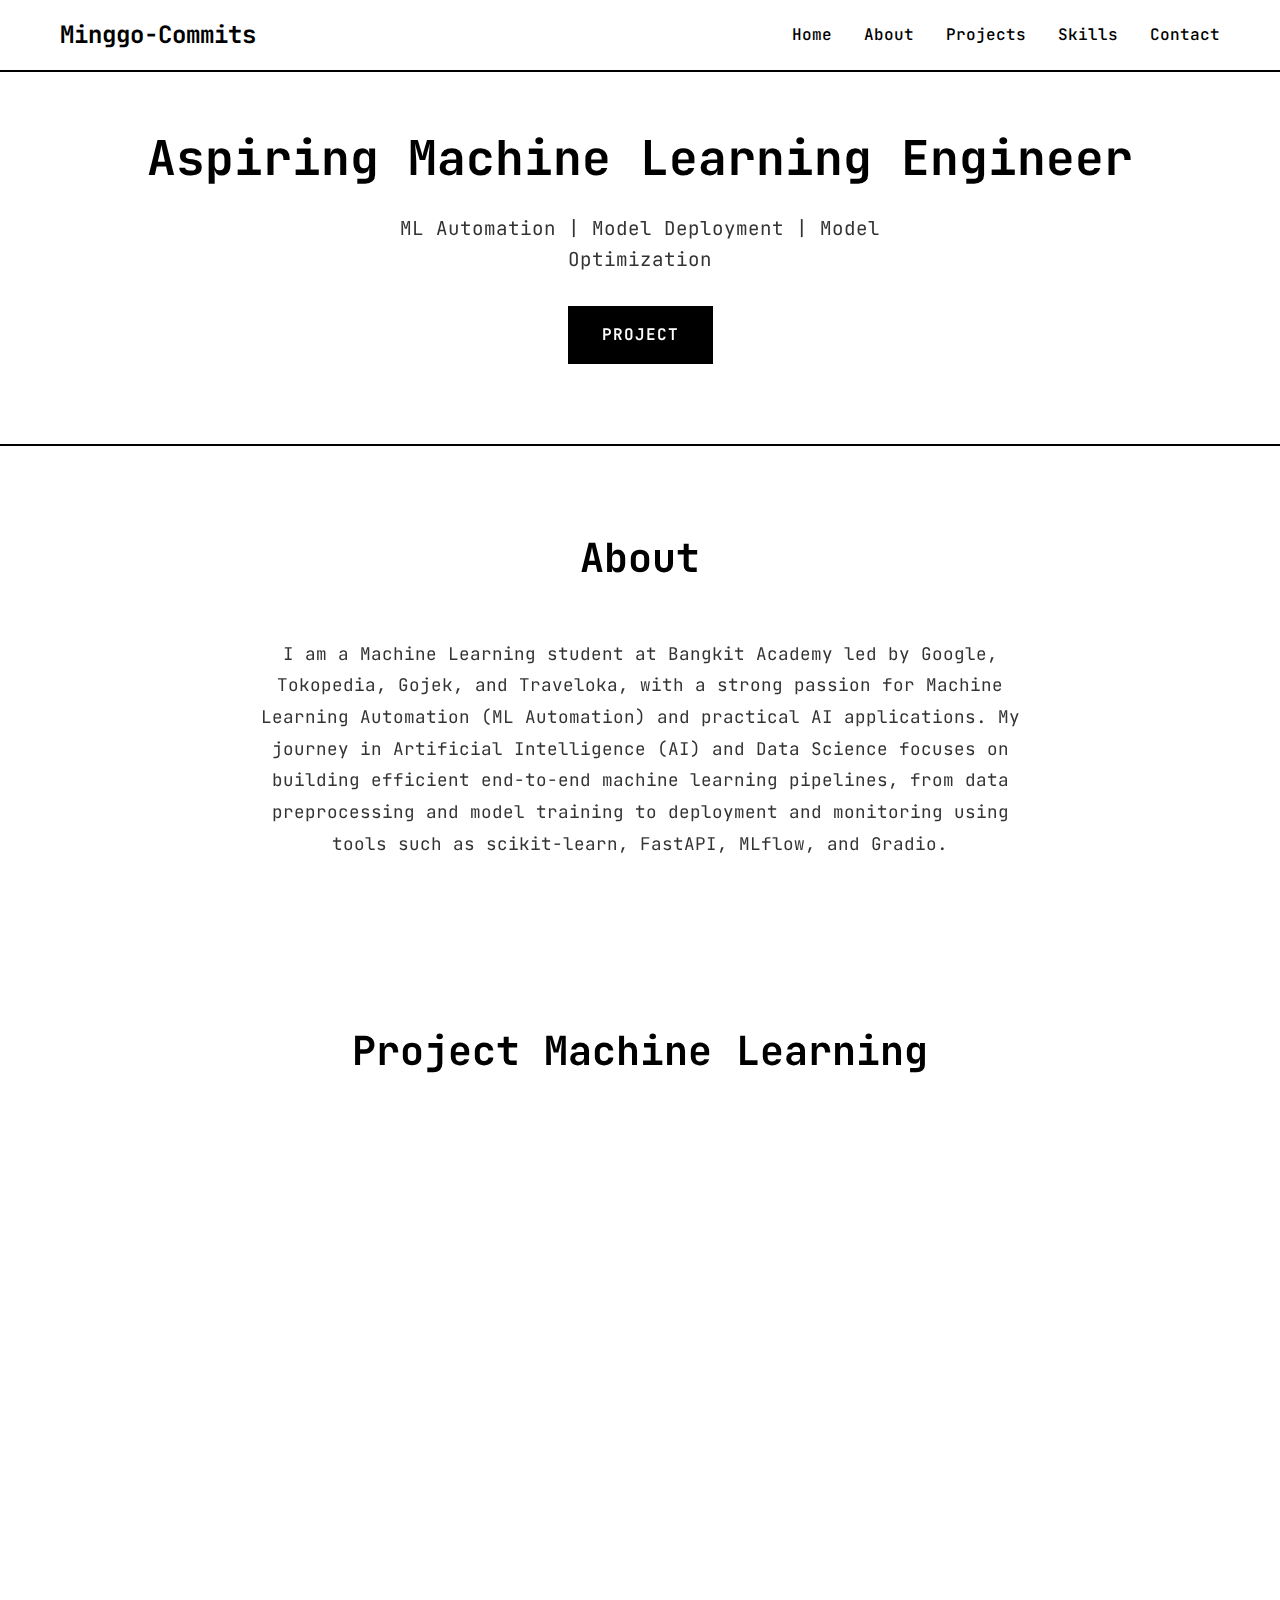
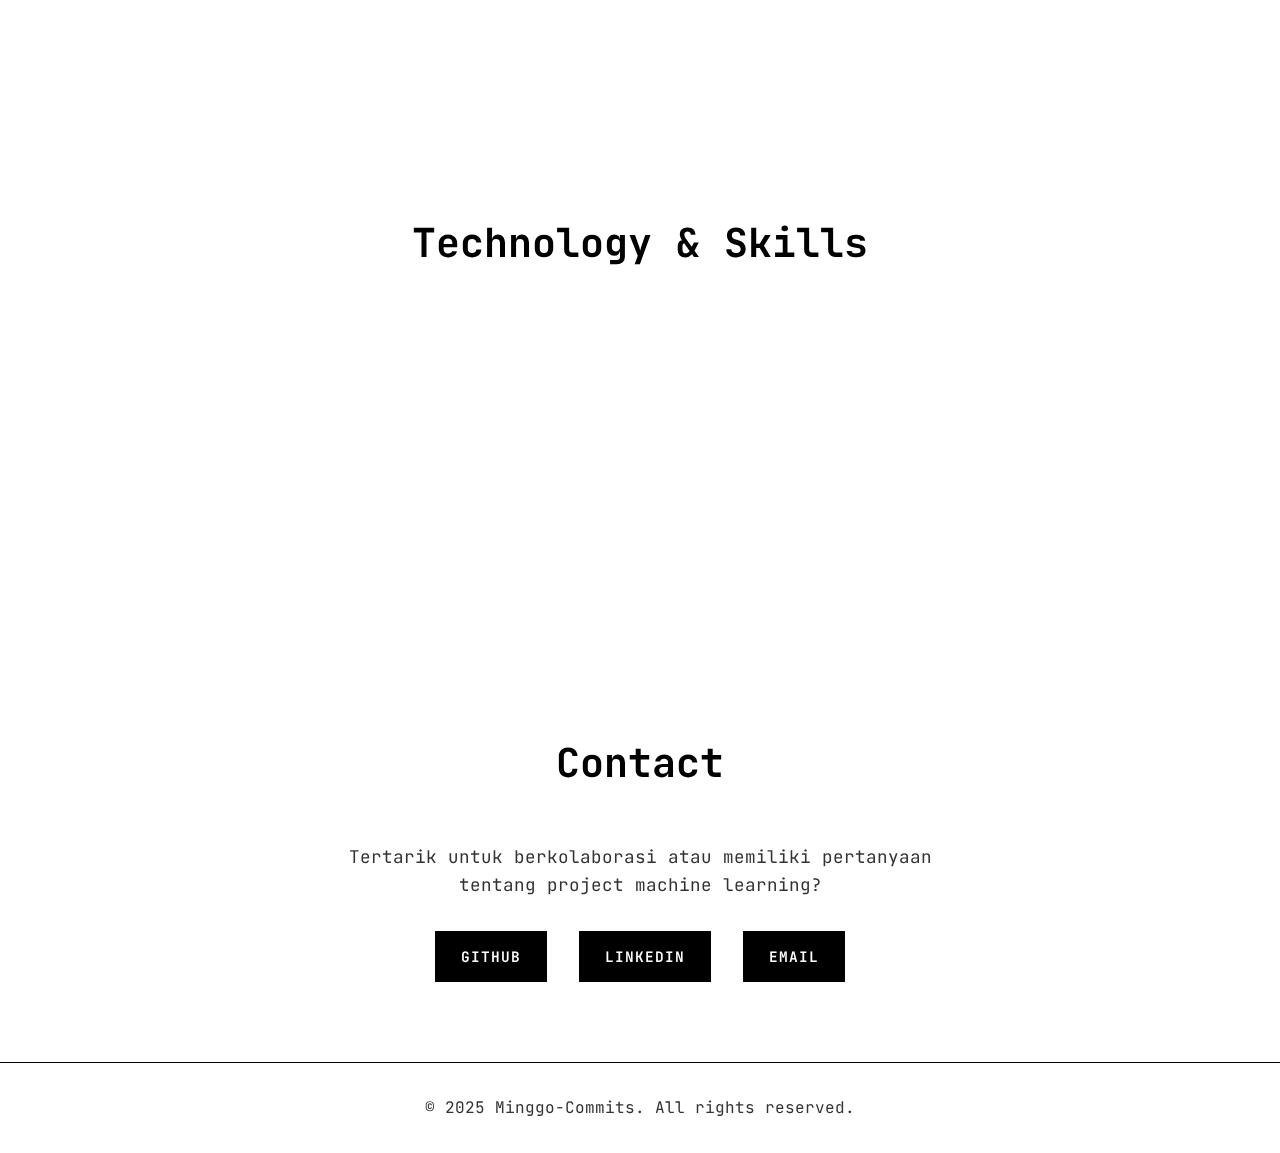
<file: index.html>
<!DOCTYPE html>
<html lang="id">
  <head>
    <meta charset="UTF-8" />
    <meta name="viewport" content="width=device-width, initial-scale=1.0" />
    <title>Minggo Commits - Machine Learning Portfolio</title>
    <link rel="stylesheet" href="css/style.css" />
    <link
      href="https://fonts.googleapis.com/css2?family=JetBrains+Mono:wght@300;400;500;600;700&display=swap"
      rel="stylesheet"
    />
  </head>
  <body>
    <canvas id="code-animation"></canvas>
    <nav class="navbar">
      <div class="nav-container">
        <div class="nav-logo">Minggo-Commits</div>
        <ul class="nav-menu">
          <li class="nav-item">
            <a href="#home" class="nav-link">Home</a>
          </li>
          <li class="nav-item">
            <a href="#about" class="nav-link">About</a>
          </li>
          <li class="nav-item">
            <a href="#projects" class="nav-link">Projects</a>
          </li>
          <li class="nav-item">
            <a href="#skills" class="nav-link">Skills</a>
          </li>
          <li class="nav-item">
            <a href="#contact" class="nav-link">Contact</a>
          </li>
        </ul>
        <div class="hamburger">
          <span class="bar"></span>
          <span class="bar"></span>
          <span class="bar"></span>
        </div>
      </div>
    </nav>

    <section id="home" class="hero">
      <div class="hero-container">
        <div class="hero-content">
          <h1 class="hero-title">Aspiring Machine Learning Engineer</h1>
          <p class="hero-subtitle">
            ML Automation | Model Deployment | Model Optimization
          </p>
          <a href="#projects" class="cta-button">Project</a>
        </div>
      </div>
    </section>

    <section id="about" class="about">
      <div class="container">
        <h2 class="section-title">About</h2>
        <div class="about-content">
          <p>
            I am a Machine Learning student at Bangkit Academy led by Google,
            Tokopedia, Gojek, and Traveloka, with a strong passion for Machine
            Learning Automation (ML Automation) and practical AI applications.
            My journey in Artificial Intelligence (AI) and Data Science focuses
            on building efficient end-to-end machine learning pipelines, from
            data preprocessing and model training to deployment and monitoring
            using tools such as scikit-learn, FastAPI, MLflow, and Gradio.
          </p>
        </div>
      </div>
    </section>

    <section id="projects" class="projects">
      <div class="container">
        <h2 class="section-title">Project Machine Learning</h2>
        <div class="projects-grid">
          <div class="project-card">
            <div class="project-image">
                <img
                  src="assets/images/1759020785977.jpg"
                  alt="Visualisasi model machine learning dengan jaringan neural dan titik data"
                /> 
            </div>
            <div class="project-content">
              <h3>Gamble Comment Detector</h3>
              <p>
                A machine learning project to detect online gambling comments using an automated ML pipeline.
              </p>
              <a href="https://github.com/minggo-commits/gamble-comment-detector">Detail</a>
            </div>
          </div>

          <div class="project-card">
            <div class="project-image">
              <img
                src="assets/images/1759020793280.jpg"
                alt="Analisis teks natural language processing dengan word cloud"
              />
            </div>
            <div class="project-content">
              <h3>Book Recommendation</h3>
              <p>
                Book recommendation using Content based filtering and Collaborative filtering
              </p>
              <a href="https://github.com/minggo-commits/book-recommendation">Detail</a>
            </div>
          </div>

          <div class="project-card">
            <div class="project-image">
              <img
                src="assets/images/1759020798667.jpg"
                alt="Dashboard analitik prediktif dengan grafik dan chart"
              />
            </div>
            <div class="project-content">
              <h3>Student Performance Prediction</h3>
              <p>
                Building a machine learning prediction model that can accurately predict student academic performance based on available features
              </p>
              <a href="https://github.com/minggo-commits/student-performance-prediction">Detail</a>
            </div>
        </div>
      </div>
    </section>

    <section id="skills" class="skills">
      <div class="container">
        <h2 class="section-title">Technology & Skills</h2>
        <div class="skills-grid">
          <div class="skill-item">
            <h4>Python</h4>
            <p>Data analysis, ML libraries, and backend development</p>
          </div>
          <div class="skill-item">
            <h4>TensorFlow & PyTorch</h4>
            <p>Deep learning frameworks for model development</p>
          </div>
          <div class="skill-item">
            <h4>Data Visualization</h4>
            <p>Matplotlib, Seaborn, and interactive dashboards</p>
          </div>
          <div class="skill-item">
            <h4>Cloud Platforms</h4>
            <p>AWS, GCP, and Azure for ML deployment</p>
          </div>
        </div>
      </div>
    </section>

    <section id="contact" class="contact">
      <div class="container">
        <h2 class="section-title">Contact</h2>
        <div class="contact-content">
          <p>
            Tertarik untuk berkolaborasi atau memiliki pertanyaan tentang
            project machine learning?
          </p>
          <div class="social-links">
            <a href="https://github.com/minggo-commits" class="social-link">GitHub</a>
            <a href="https://www.linkedin.com/in/muh-arsan-akbar-06207a215/" class="social-link">LinkedIn</a>
            <a href="mailto:arsan05062003@gmail.com" class="social-link">Email</a>
          </div>
        </div>
      </div>
    </section>

    <footer class="footer">
      <div class="container">
        <p>&copy; 2025 Minggo-Commits. All rights reserved.</p>
      </div>
    </footer>

    <script src="js/scripts.js"></script>
  </body>
</html>
</file>
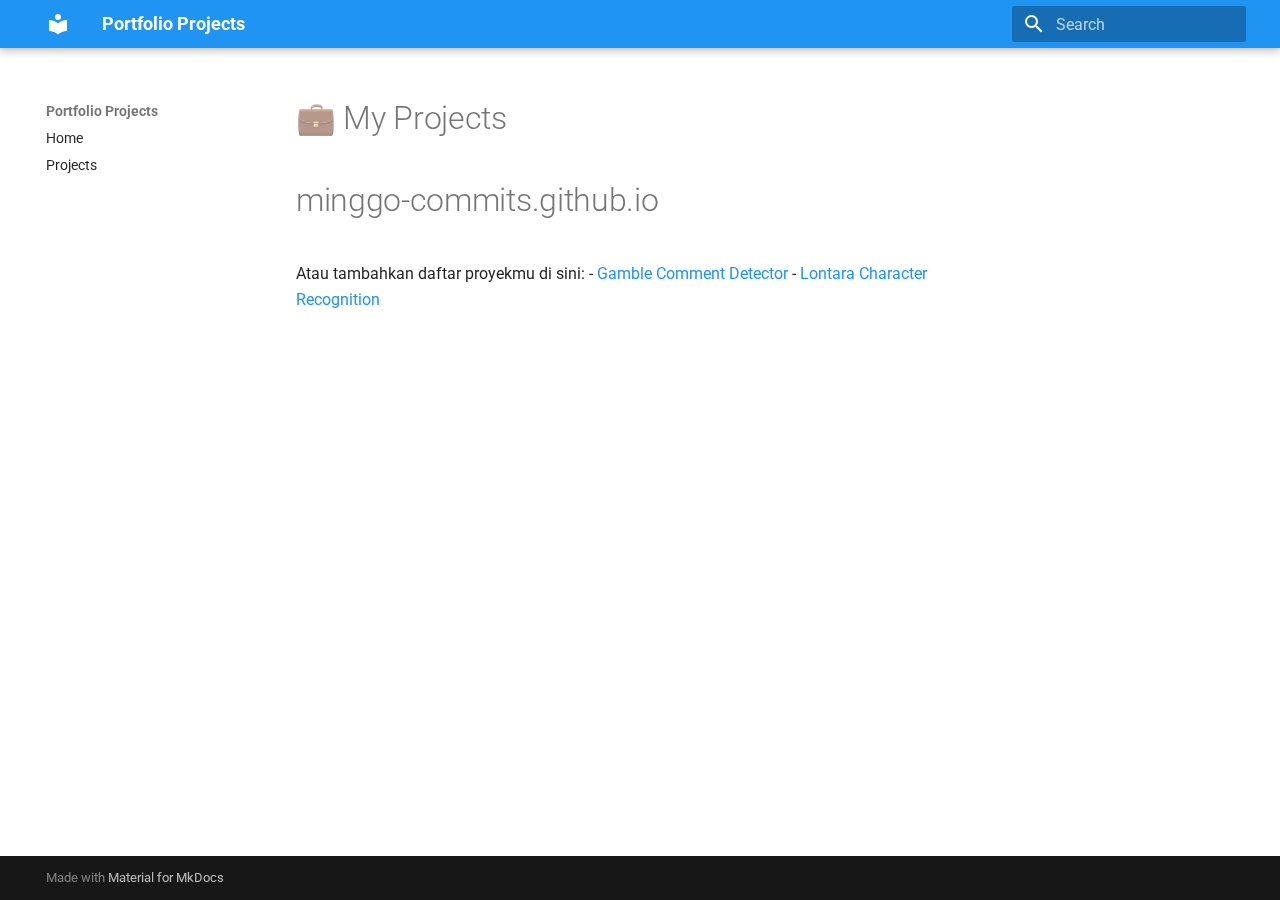
<file: projects/index.html>
<!doctype html>
<html lang="en" class="no-js">
  <head>
    
      <meta charset="utf-8">
      <meta name="viewport" content="width=device-width,initial-scale=1">
      
      
      
      
      
      
      <link rel="icon" href="../assets/images/favicon.png">
      <meta name="generator" content="mkdocs-1.6.1, mkdocs-material-9.6.21">
    
    
      
        <title>💼 My Projects - Portfolio Projects</title>
      
    
    
      <link rel="stylesheet" href="../assets/stylesheets/main.2a3383ac.min.css">
      
        
        <link rel="stylesheet" href="../assets/stylesheets/palette.06af60db.min.css">
      
      


    
    
      
    
    
      
        
        
        <link rel="preconnect" href="https://fonts.gstatic.com" crossorigin>
        <link rel="stylesheet" href="https://fonts.googleapis.com/css?family=Roboto:300,300i,400,400i,700,700i%7CRoboto+Mono:400,400i,700,700i&display=fallback">
        <style>:root{--md-text-font:"Roboto";--md-code-font:"Roboto Mono"}</style>
      
    
    
    <script>__md_scope=new URL("..",location),__md_hash=e=>[...e].reduce(((e,_)=>(e<<5)-e+_.charCodeAt(0)),0),__md_get=(e,_=localStorage,t=__md_scope)=>JSON.parse(_.getItem(t.pathname+"."+e)),__md_set=(e,_,t=localStorage,a=__md_scope)=>{try{t.setItem(a.pathname+"."+e,JSON.stringify(_))}catch(e){}}</script>
    
      

    
    
    
  </head>
  
  
    
    
      
    
    
    
    
    <body dir="ltr" data-md-color-scheme="default" data-md-color-primary="blue" data-md-color-accent="cyan">
  
    
    <input class="md-toggle" data-md-toggle="drawer" type="checkbox" id="__drawer" autocomplete="off">
    <input class="md-toggle" data-md-toggle="search" type="checkbox" id="__search" autocomplete="off">
    <label class="md-overlay" for="__drawer"></label>
    <div data-md-component="skip">
      
        
        <a href="#my-projects" class="md-skip">
          Skip to content
        </a>
      
    </div>
    <div data-md-component="announce">
      
    </div>
    
    
      

  

<header class="md-header md-header--shadow" data-md-component="header">
  <nav class="md-header__inner md-grid" aria-label="Header">
    <a href=".." title="Portfolio Projects" class="md-header__button md-logo" aria-label="Portfolio Projects" data-md-component="logo">
      
  
  <svg xmlns="http://www.w3.org/2000/svg" viewBox="0 0 24 24"><path d="M12 8a3 3 0 0 0 3-3 3 3 0 0 0-3-3 3 3 0 0 0-3 3 3 3 0 0 0 3 3m0 3.54C9.64 9.35 6.5 8 3 8v11c3.5 0 6.64 1.35 9 3.54 2.36-2.19 5.5-3.54 9-3.54V8c-3.5 0-6.64 1.35-9 3.54"/></svg>

    </a>
    <label class="md-header__button md-icon" for="__drawer">
      
      <svg xmlns="http://www.w3.org/2000/svg" viewBox="0 0 24 24"><path d="M3 6h18v2H3zm0 5h18v2H3zm0 5h18v2H3z"/></svg>
    </label>
    <div class="md-header__title" data-md-component="header-title">
      <div class="md-header__ellipsis">
        <div class="md-header__topic">
          <span class="md-ellipsis">
            Portfolio Projects
          </span>
        </div>
        <div class="md-header__topic" data-md-component="header-topic">
          <span class="md-ellipsis">
            
              💼 My Projects
            
          </span>
        </div>
      </div>
    </div>
    
      
        <form class="md-header__option" data-md-component="palette">
  
    
    
    
    <input class="md-option" data-md-color-media="" data-md-color-scheme="default" data-md-color-primary="blue" data-md-color-accent="cyan"  aria-hidden="true"  type="radio" name="__palette" id="__palette_0">
    
  
</form>
      
    
    
      <script>var palette=__md_get("__palette");if(palette&&palette.color){if("(prefers-color-scheme)"===palette.color.media){var media=matchMedia("(prefers-color-scheme: light)"),input=document.querySelector(media.matches?"[data-md-color-media='(prefers-color-scheme: light)']":"[data-md-color-media='(prefers-color-scheme: dark)']");palette.color.media=input.getAttribute("data-md-color-media"),palette.color.scheme=input.getAttribute("data-md-color-scheme"),palette.color.primary=input.getAttribute("data-md-color-primary"),palette.color.accent=input.getAttribute("data-md-color-accent")}for(var[key,value]of Object.entries(palette.color))document.body.setAttribute("data-md-color-"+key,value)}</script>
    
    
    
      
      
        <label class="md-header__button md-icon" for="__search">
          
          <svg xmlns="http://www.w3.org/2000/svg" viewBox="0 0 24 24"><path d="M9.5 3A6.5 6.5 0 0 1 16 9.5c0 1.61-.59 3.09-1.56 4.23l.27.27h.79l5 5-1.5 1.5-5-5v-.79l-.27-.27A6.52 6.52 0 0 1 9.5 16 6.5 6.5 0 0 1 3 9.5 6.5 6.5 0 0 1 9.5 3m0 2C7 5 5 7 5 9.5S7 14 9.5 14 14 12 14 9.5 12 5 9.5 5"/></svg>
        </label>
        <div class="md-search" data-md-component="search" role="dialog">
  <label class="md-search__overlay" for="__search"></label>
  <div class="md-search__inner" role="search">
    <form class="md-search__form" name="search">
      <input type="text" class="md-search__input" name="query" aria-label="Search" placeholder="Search" autocapitalize="off" autocorrect="off" autocomplete="off" spellcheck="false" data-md-component="search-query" required>
      <label class="md-search__icon md-icon" for="__search">
        
        <svg xmlns="http://www.w3.org/2000/svg" viewBox="0 0 24 24"><path d="M9.5 3A6.5 6.5 0 0 1 16 9.5c0 1.61-.59 3.09-1.56 4.23l.27.27h.79l5 5-1.5 1.5-5-5v-.79l-.27-.27A6.52 6.52 0 0 1 9.5 16 6.5 6.5 0 0 1 3 9.5 6.5 6.5 0 0 1 9.5 3m0 2C7 5 5 7 5 9.5S7 14 9.5 14 14 12 14 9.5 12 5 9.5 5"/></svg>
        
        <svg xmlns="http://www.w3.org/2000/svg" viewBox="0 0 24 24"><path d="M20 11v2H8l5.5 5.5-1.42 1.42L4.16 12l7.92-7.92L13.5 5.5 8 11z"/></svg>
      </label>
      <nav class="md-search__options" aria-label="Search">
        
        <button type="reset" class="md-search__icon md-icon" title="Clear" aria-label="Clear" tabindex="-1">
          
          <svg xmlns="http://www.w3.org/2000/svg" viewBox="0 0 24 24"><path d="M19 6.41 17.59 5 12 10.59 6.41 5 5 6.41 10.59 12 5 17.59 6.41 19 12 13.41 17.59 19 19 17.59 13.41 12z"/></svg>
        </button>
      </nav>
      
    </form>
    <div class="md-search__output">
      <div class="md-search__scrollwrap" tabindex="0" data-md-scrollfix>
        <div class="md-search-result" data-md-component="search-result">
          <div class="md-search-result__meta">
            Initializing search
          </div>
          <ol class="md-search-result__list" role="presentation"></ol>
        </div>
      </div>
    </div>
  </div>
</div>
      
    
    
  </nav>
  
</header>
    
    <div class="md-container" data-md-component="container">
      
      
        
          
        
      
      <main class="md-main" data-md-component="main">
        <div class="md-main__inner md-grid">
          
            
              
              <div class="md-sidebar md-sidebar--primary" data-md-component="sidebar" data-md-type="navigation" >
                <div class="md-sidebar__scrollwrap">
                  <div class="md-sidebar__inner">
                    



<nav class="md-nav md-nav--primary" aria-label="Navigation" data-md-level="0">
  <label class="md-nav__title" for="__drawer">
    <a href=".." title="Portfolio Projects" class="md-nav__button md-logo" aria-label="Portfolio Projects" data-md-component="logo">
      
  
  <svg xmlns="http://www.w3.org/2000/svg" viewBox="0 0 24 24"><path d="M12 8a3 3 0 0 0 3-3 3 3 0 0 0-3-3 3 3 0 0 0-3 3 3 3 0 0 0 3 3m0 3.54C9.64 9.35 6.5 8 3 8v11c3.5 0 6.64 1.35 9 3.54 2.36-2.19 5.5-3.54 9-3.54V8c-3.5 0-6.64 1.35-9 3.54"/></svg>

    </a>
    Portfolio Projects
  </label>
  
  <ul class="md-nav__list" data-md-scrollfix>
    
      
      
  
  
  
  
    <li class="md-nav__item">
      <a href="../README.md" class="md-nav__link">
        
  
  
  <span class="md-ellipsis">
    Home
    
  </span>
  

      </a>
    </li>
  

    
      
      
  
  
  
  
    <li class="md-nav__item">
      <a href="../docs/projects/index.md" class="md-nav__link">
        
  
  
  <span class="md-ellipsis">
    Projects
    
  </span>
  

      </a>
    </li>
  

    
  </ul>
</nav>
                  </div>
                </div>
              </div>
            
            
              
              <div class="md-sidebar md-sidebar--secondary" data-md-component="sidebar" data-md-type="toc" >
                <div class="md-sidebar__scrollwrap">
                  <div class="md-sidebar__inner">
                    

<nav class="md-nav md-nav--secondary" aria-label="Table of contents">
  
  
  
    
  
  
</nav>
                  </div>
                </div>
              </div>
            
          
          
            <div class="md-content" data-md-component="content">
              <article class="md-content__inner md-typeset">
                
                  



<h1 id="my-projects">💼 My Projects</h1>
<!-- BEGIN INCLUDE ../../README.md -->
<h1 id="minggo-commitsgithubio">minggo-commits.github.io</h1>
<!-- END INCLUDE -->

<p>Atau tambahkan daftar proyekmu di sini:
- <a href="../gamble-comments-detector.md">Gamble Comment Detector</a>
- <a href="../lontara-recognition.md">Lontara Character Recognition</a></p>












                
              </article>
            </div>
          
          
<script>var target=document.getElementById(location.hash.slice(1));target&&target.name&&(target.checked=target.name.startsWith("__tabbed_"))</script>
        </div>
        
      </main>
      
        <footer class="md-footer">
  
  <div class="md-footer-meta md-typeset">
    <div class="md-footer-meta__inner md-grid">
      <div class="md-copyright">
  
  
    Made with
    <a href="https://squidfunk.github.io/mkdocs-material/" target="_blank" rel="noopener">
      Material for MkDocs
    </a>
  
</div>
      
    </div>
  </div>
</footer>
      
    </div>
    <div class="md-dialog" data-md-component="dialog">
      <div class="md-dialog__inner md-typeset"></div>
    </div>
    
    
    
      
      <script id="__config" type="application/json">{"base": "..", "features": ["navigation.instant", "navigation.expand"], "search": "../assets/javascripts/workers/search.973d3a69.min.js", "tags": null, "translations": {"clipboard.copied": "Copied to clipboard", "clipboard.copy": "Copy to clipboard", "search.result.more.one": "1 more on this page", "search.result.more.other": "# more on this page", "search.result.none": "No matching documents", "search.result.one": "1 matching document", "search.result.other": "# matching documents", "search.result.placeholder": "Type to start searching", "search.result.term.missing": "Missing", "select.version": "Select version"}, "version": null}</script>
    
    
      <script src="../assets/javascripts/bundle.f55a23d4.min.js"></script>
      
    
  </body>
</html>
</file>
<file: css/style.css>
/* css/style.css */

/* Reset dan Base Styles */
* {
  margin: 0;
  padding: 0;
  box-sizing: border-box;
}

:root {
  --primary-bg: #FFFFFF;
  --text-primary: #000000;
  --text-secondary: #333333;
  --accent: #000000;
  --accent-hover: #333333;
  --border: #000000;
  --card-bg: #FFFFFF;
}

body {
  font-family: 'JetBrains Mono', monospace;
  line-height: 1.6;
  color: var(--text-primary);
  background: #FFFFFF;
  position: relative;
  overflow-x: hidden;
}

#code-animation {
  position: fixed;
  top: 0;
  left: 0;
  width: 100%;
  height: 100%;
  z-index: -1;
  opacity: 0.05;
}

@keyframes gradientShift {
  0% {
    background-position: 0% 50%;
  }
  50% {
    background-position: 100% 50%;
  }
  100% {
    background-position: 0% 50%;
  }
}

.container {
  max-width: 1200px;
  margin: 0 auto;
  padding: 0 20px;
}

/* Navigation */
.navbar {
  background-color: var(--primary-bg);
  padding: 1rem 0;
  position: fixed;
  width: 100%;
  top: 0;
  z-index: 1000;
  border-bottom: 2px solid var(--border);
}

.nav-container {
  max-width: 1200px;
  margin: 0 auto;
  padding: 0 20px;
  display: flex;
  justify-content: space-between;
  align-items: center;
}

.nav-logo {
  font-size: 1.5rem;
  font-weight: 700;
  color: var(--text-primary);
}

.nav-menu {
  display: flex;
  list-style: none;
  gap: 2rem;
}

.nav-link {
  text-decoration: none;
  color: var(--text-primary);
  font-weight: 500;
  transition: color 0.3s ease;
}

.nav-link:hover {
  color: var(--accent);
}

.hamburger {
  display: none;
  flex-direction: column;
  cursor: pointer;
}

.bar {
  width: 25px;
  height: 3px;
  background-color: var(--text-primary);
  margin: 3px 0;
  transition: 0.3s;
}

/* Hero Section */
.hero {
  padding: 120px 0 80px;
  background: var(--primary-bg);
  border-bottom: 2px solid var(--border);
}

.hero-container {
  max-width: 1200px;
  margin: 0 auto;
  padding: 0 20px;
  text-align: center;
}

.hero-title {
  font-size: 3rem;
  font-weight: 700;
  margin-bottom: 1rem;
  color: var(--text-primary);
}

.hero-subtitle {
  font-size: 1.2rem;
  color: var(--text-secondary);
  margin-bottom: 2rem;
  max-width: 600px;
  margin-left: auto;
  margin-right: auto;
}

.cta-button {
  display: inline-block;
  padding: 14px 32px;
  background-color: var(--text-primary);
  color: var(--primary-bg);
  text-decoration: none;
  border-radius: 0;
  border: 2px solid var(--text-primary);
  font-weight: 600;
  transition: all 0.3s ease;
  text-transform: uppercase;
  letter-spacing: 1px;
}

.cta-button:hover {
  background-color: var(--primary-bg);
  color: var(--text-primary);
}

/* Sections Common */
section {
  padding: 80px 0;
}

.section-title {
  font-size: 2.5rem;
  text-align: center;
  margin-bottom: 3rem;
  color: var(--text-primary);
}

/* About Section */
.about-content {
  max-width: 800px;
  margin: 0 auto;
  text-align: center;
}

.about-content p {
  font-size: 1.1rem;
  line-height: 1.8;
  color: var(--text-secondary);
}

/* Projects Section */
.projects-grid {
  display: grid;
  grid-template-columns: repeat(auto-fit, minmax(300px, 1fr));
  gap: 2rem;
  margin-top: 3rem;
}

.project-card {
  background-color: var(--card-bg);
  border-radius: 0;
  overflow: hidden;
  border: 2px solid var(--border);
  transition: transform 0.3s ease;
}

.project-card:hover {
  transform: translateY(-5px);
  border-color: var(--text-secondary);
}

.project-image img {
  width: 100%;
  height: 200px;
  object-fit: cover;
}

.project-content {
  padding: 1.5rem;
}

.project-content h3 {
  font-size: 1.3rem;
  margin-bottom: 0.5rem;
  color: var(--text-primary);
}

.project-content p {
  color: var(--text-secondary);
  line-height: 1.6;
  margin-bottom: 1rem;
}

.project-content a {
  display: inline-block;
  padding: 8px 20px;
  background-color: var(--text-primary);
  color: var(--primary-bg);
  text-decoration: none;
  border: 2px solid var(--text-primary);
  font-weight: 600;
  transition: all 0.3s ease;
  text-transform: uppercase;
  font-size: 0.85rem;
  letter-spacing: 1px;
}

.project-content a:hover {
  background-color: var(--primary-bg);
  color: var(--text-primary);
}

/* Skills Section */
.skills-grid {
  display: grid;
  grid-template-columns: repeat(auto-fit, minmax(250px, 1fr));
  gap: 2rem;
}

.skill-item {
  background-color: var(--card-bg);
  padding: 2rem;
  border-radius: 0;
  text-align: center;
  border: 2px solid var(--border);
  transition: border-color 0.3s ease;
}

.skill-item:hover {
  border-color: var(--text-secondary);
}

.skill-item h4 {
  font-size: 1.2rem;
  margin-bottom: 1rem;
  color: var(--text-primary);
}

.skill-item p {
  color: var(--text-secondary);
}

/* Contact Section */
.contact-content {
  text-align: center;
  max-width: 600px;
  margin: 0 auto;
}

.contact-content p {
  font-size: 1.1rem;
  margin-bottom: 2rem;
  color: var(--text-secondary);
}

.social-links {
  display: flex;
  justify-content: center;
  gap: 2rem;
}

.social-link {
  padding: 12px 24px;
  background-color: var(--text-primary);
  color: var(--primary-bg);
  text-decoration: none;
  border-radius: 0;
  border: 2px solid var(--text-primary);
  font-weight: 600;
  transition: all 0.3s ease;
  text-transform: uppercase;
  letter-spacing: 1px;
  font-size: 0.9rem;
}

.social-link:hover {
  background-color: var(--primary-bg);
  color: var(--text-primary);
}



/* Footer */
.footer {
  background-color: var(--card-bg);
  padding: 2rem 0;
  text-align: center;
  border-top: 1px solid var(--border);
}

.footer p {
  color: var(--text-secondary);
}

/* Responsive Design */
@media screen and (max-width: 768px) {
  .hamburger {
      display: flex;
  }

  .nav-menu {
      position: fixed;
      left: -100%;
      top: 70px;
      flex-direction: column;
      background-color: var(--primary-bg);
      width: 100%;
      text-align: center;
      transition: 0.3s;
      border-bottom: 2px solid var(--border);
      padding: 2rem 0;
  }

  .nav-menu.active {
      left: 0;
  }

  .hero-title {
      font-size: 2.5rem;
  }

  .hero-subtitle {
      font-size: 1.1rem;
  }

  .section-title {
      font-size: 2rem;
  }

  .projects-grid {
      grid-template-columns: 1fr;
  }

  .skills-grid {
      grid-template-columns: 1fr;
  }

  .social-links {
      flex-direction: column;
      align-items: center;
      gap: 1rem;
  }
}

@media screen and (max-width: 480px) {
  .hero-title {
      font-size: 2rem;
  }

  .container {
      padding: 0 15px;
  }

  section {
      padding: 60px 0;
  }
}
</file>
<file: assets/stylesheets/main.2a3383ac.min.css>
@charset "UTF-8";html{-webkit-text-size-adjust:none;-moz-text-size-adjust:none;text-size-adjust:none;box-sizing:border-box}*,:after,:before{box-sizing:inherit}@media (prefers-reduced-motion){*,:after,:before{transition:none!important}}body{margin:0}a,button,input,label{-webkit-tap-highlight-color:transparent}a{color:inherit;text-decoration:none}hr{border:0;box-sizing:initial;display:block;height:.05rem;overflow:visible;padding:0}small{font-size:80%}sub,sup{line-height:1em}img{border-style:none}table{border-collapse:initial;border-spacing:0}td,th{font-weight:400;vertical-align:top}button{background:#0000;border:0;font-family:inherit;font-size:inherit;margin:0;padding:0}input{border:0;outline:none}:root{--md-primary-fg-color:#4051b5;--md-primary-fg-color--light:#5d6cc0;--md-primary-fg-color--dark:#303fa1;--md-primary-bg-color:#fff;--md-primary-bg-color--light:#ffffffb3;--md-accent-fg-color:#526cfe;--md-accent-fg-color--transparent:#526cfe1a;--md-accent-bg-color:#fff;--md-accent-bg-color--light:#ffffffb3}[data-md-color-scheme=default]{color-scheme:light}[data-md-color-scheme=default] img[src$="#gh-dark-mode-only"],[data-md-color-scheme=default] img[src$="#only-dark"]{display:none}:root,[data-md-color-scheme=default]{--md-hue:225deg;--md-default-fg-color:#000000de;--md-default-fg-color--light:#0000008a;--md-default-fg-color--lighter:#00000052;--md-default-fg-color--lightest:#00000012;--md-default-bg-color:#fff;--md-default-bg-color--light:#ffffffb3;--md-default-bg-color--lighter:#ffffff4d;--md-default-bg-color--lightest:#ffffff1f;--md-code-fg-color:#36464e;--md-code-bg-color:#f5f5f5;--md-code-hl-color:#4287ff;--md-code-hl-color--light:#4287ff1a;--md-code-hl-number-color:#d52a2a;--md-code-hl-special-color:#db1457;--md-code-hl-function-color:#a846b9;--md-code-hl-constant-color:#6e59d9;--md-code-hl-keyword-color:#3f6ec6;--md-code-hl-string-color:#1c7d4d;--md-code-hl-name-color:var(--md-code-fg-color);--md-code-hl-operator-color:var(--md-default-fg-color--light);--md-code-hl-punctuation-color:var(--md-default-fg-color--light);--md-code-hl-comment-color:var(--md-default-fg-color--light);--md-code-hl-generic-color:var(--md-default-fg-color--light);--md-code-hl-variable-color:var(--md-default-fg-color--light);--md-typeset-color:var(--md-default-fg-color);--md-typeset-a-color:var(--md-primary-fg-color);--md-typeset-del-color:#f5503d26;--md-typeset-ins-color:#0bd57026;--md-typeset-kbd-color:#fafafa;--md-typeset-kbd-accent-color:#fff;--md-typeset-kbd-border-color:#b8b8b8;--md-typeset-mark-color:#ffff0080;--md-typeset-table-color:#0000001f;--md-typeset-table-color--light:rgba(0,0,0,.035);--md-admonition-fg-color:var(--md-default-fg-color);--md-admonition-bg-color:var(--md-default-bg-color);--md-warning-fg-color:#000000de;--md-warning-bg-color:#ff9;--md-footer-fg-color:#fff;--md-footer-fg-color--light:#ffffffb3;--md-footer-fg-color--lighter:#ffffff73;--md-footer-bg-color:#000000de;--md-footer-bg-color--dark:#00000052;--md-shadow-z1:0 0.2rem 0.5rem #0000000d,0 0 0.05rem #0000001a;--md-shadow-z2:0 0.2rem 0.5rem #0000001a,0 0 0.05rem #00000040;--md-shadow-z3:0 0.2rem 0.5rem #0003,0 0 0.05rem #00000059}.md-icon svg{fill:currentcolor;display:block;height:1.2rem;width:1.2rem}body{-webkit-font-smoothing:antialiased;-moz-osx-font-smoothing:grayscale;--md-text-font-family:var(--md-text-font,_),-apple-system,BlinkMacSystemFont,Helvetica,Arial,sans-serif;--md-code-font-family:var(--md-code-font,_),SFMono-Regular,Consolas,Menlo,monospace}aside,body,input{font-feature-settings:"kern","liga";color:var(--md-typeset-color);font-family:var(--md-text-font-family)}code,kbd,pre{font-feature-settings:"kern";font-family:var(--md-code-font-family)}:root{--md-typeset-table-sort-icon:url('data:image/svg+xml;charset=utf-8,<svg xmlns="http://www.w3.org/2000/svg" viewBox="0 0 24 24"><path d="m18 21-4-4h3V7h-3l4-4 4 4h-3v10h3M2 19v-2h10v2M2 13v-2h7v2M2 7V5h4v2z"/></svg>');--md-typeset-table-sort-icon--asc:url('data:image/svg+xml;charset=utf-8,<svg xmlns="http://www.w3.org/2000/svg" viewBox="0 0 24 24"><path d="M19 17h3l-4 4-4-4h3V3h2M2 17h10v2H2M6 5v2H2V5m0 6h7v2H2z"/></svg>');--md-typeset-table-sort-icon--desc:url('data:image/svg+xml;charset=utf-8,<svg xmlns="http://www.w3.org/2000/svg" viewBox="0 0 24 24"><path d="M19 7h3l-4-4-4 4h3v14h2M2 17h10v2H2M6 5v2H2V5m0 6h7v2H2z"/></svg>')}.md-typeset{-webkit-print-color-adjust:exact;color-adjust:exact;font-size:.8rem;line-height:1.6;overflow-wrap:break-word}@media print{.md-typeset{font-size:.68rem}}.md-typeset blockquote,.md-typeset dl,.md-typeset figure,.md-typeset ol,.md-typeset pre,.md-typeset ul{margin-bottom:1em;margin-top:1em}.md-typeset h1{color:var(--md-default-fg-color--light);font-size:2em;line-height:1.3;margin:0 0 1.25em}.md-typeset h1,.md-typeset h2{font-weight:300;letter-spacing:-.01em}.md-typeset h2{font-size:1.5625em;line-height:1.4;margin:1.6em 0 .64em}.md-typeset h3{font-size:1.25em;font-weight:400;letter-spacing:-.01em;line-height:1.5;margin:1.6em 0 .8em}.md-typeset h2+h3{margin-top:.8em}.md-typeset h4{font-weight:700;letter-spacing:-.01em;margin:1em 0}.md-typeset h5,.md-typeset h6{color:var(--md-default-fg-color--light);font-size:.8em;font-weight:700;letter-spacing:-.01em;margin:1.25em 0}.md-typeset h5{text-transform:uppercase}.md-typeset h5 code{text-transform:none}.md-typeset hr{border-bottom:.05rem solid var(--md-default-fg-color--lightest);display:flow-root;margin:1.5em 0}.md-typeset a{color:var(--md-typeset-a-color);word-break:break-word}.md-typeset a,.md-typeset a:before{transition:color 125ms}.md-typeset a:focus,.md-typeset a:hover{color:var(--md-accent-fg-color)}.md-typeset a:focus code,.md-typeset a:hover code{background-color:var(--md-accent-fg-color--transparent)}.md-typeset a code{color:currentcolor;transition:background-color 125ms}.md-typeset a.focus-visible{outline-color:var(--md-accent-fg-color);outline-offset:.2rem}.md-typeset code,.md-typeset kbd,.md-typeset pre{color:var(--md-code-fg-color);direction:ltr;font-variant-ligatures:none}@media print{.md-typeset code,.md-typeset kbd,.md-typeset pre{white-space:pre-wrap}}.md-typeset code{background-color:var(--md-code-bg-color);border-radius:.1rem;-webkit-box-decoration-break:clone;box-decoration-break:clone;font-size:.85em;padding:0 .2941176471em;word-break:break-word}.md-typeset code:not(.focus-visible){-webkit-tap-highlight-color:transparent;outline:none}.md-typeset pre{display:flow-root;line-height:1.4;position:relative}.md-typeset pre>code{-webkit-box-decoration-break:slice;box-decoration-break:slice;box-shadow:none;display:block;margin:0;outline-color:var(--md-accent-fg-color);overflow:auto;padding:.7720588235em 1.1764705882em;scrollbar-color:var(--md-default-fg-color--lighter) #0000;scrollbar-width:thin;touch-action:auto;word-break:normal}.md-typeset pre>code:hover{scrollbar-color:var(--md-accent-fg-color) #0000}.md-typeset pre>code::-webkit-scrollbar{height:.2rem;width:.2rem}.md-typeset pre>code::-webkit-scrollbar-thumb{background-color:var(--md-default-fg-color--lighter)}.md-typeset pre>code::-webkit-scrollbar-thumb:hover{background-color:var(--md-accent-fg-color)}.md-typeset kbd{background-color:var(--md-typeset-kbd-color);border-radius:.1rem;box-shadow:0 .1rem 0 .05rem var(--md-typeset-kbd-border-color),0 .1rem 0 var(--md-typeset-kbd-border-color),0 -.1rem .2rem var(--md-typeset-kbd-accent-color) inset;color:var(--md-default-fg-color);display:inline-block;font-size:.75em;padding:0 .6666666667em;vertical-align:text-top;word-break:break-word}.md-typeset mark{background-color:var(--md-typeset-mark-color);-webkit-box-decoration-break:clone;box-decoration-break:clone;color:inherit;word-break:break-word}.md-typeset abbr{border-bottom:.05rem dotted var(--md-default-fg-color--light);cursor:help;text-decoration:none}.md-typeset small{opacity:.75}[dir=ltr] .md-typeset sub,[dir=ltr] .md-typeset sup{margin-left:.078125em}[dir=rtl] .md-typeset sub,[dir=rtl] .md-typeset sup{margin-right:.078125em}[dir=ltr] .md-typeset blockquote{padding-left:.6rem}[dir=rtl] .md-typeset blockquote{padding-right:.6rem}[dir=ltr] .md-typeset blockquote{border-left:.2rem solid var(--md-default-fg-color--lighter)}[dir=rtl] .md-typeset blockquote{border-right:.2rem solid var(--md-default-fg-color--lighter)}.md-typeset blockquote{color:var(--md-default-fg-color--light);margin-left:0;margin-right:0}.md-typeset ul{list-style-type:disc}.md-typeset ul[type]{list-style-type:revert-layer}[dir=ltr] .md-typeset ol,[dir=ltr] .md-typeset ul{margin-left:.625em}[dir=rtl] .md-typeset ol,[dir=rtl] .md-typeset ul{margin-right:.625em}.md-typeset ol,.md-typeset ul{padding:0}.md-typeset ol:not([hidden]),.md-typeset ul:not([hidden]){display:flow-root}.md-typeset ol ol,.md-typeset ul ol{list-style-type:lower-alpha}.md-typeset ol ol ol,.md-typeset ul ol ol{list-style-type:lower-roman}.md-typeset ol ol ol ol,.md-typeset ul ol ol ol{list-style-type:upper-alpha}.md-typeset ol ol ol ol ol,.md-typeset ul ol ol ol ol{list-style-type:upper-roman}.md-typeset ol[type],.md-typeset ul[type]{list-style-type:revert-layer}[dir=ltr] .md-typeset ol li,[dir=ltr] .md-typeset ul li{margin-left:1.25em}[dir=rtl] .md-typeset ol li,[dir=rtl] .md-typeset ul li{margin-right:1.25em}.md-typeset ol li,.md-typeset ul li{margin-bottom:.5em}.md-typeset ol li blockquote,.md-typeset ol li p,.md-typeset ul li blockquote,.md-typeset ul li p{margin:.5em 0}.md-typeset ol li:last-child,.md-typeset ul li:last-child{margin-bottom:0}[dir=ltr] .md-typeset ol li ol,[dir=ltr] .md-typeset ol li ul,[dir=ltr] .md-typeset ul li ol,[dir=ltr] .md-typeset ul li ul{margin-left:.625em}[dir=rtl] .md-typeset ol li ol,[dir=rtl] .md-typeset ol li ul,[dir=rtl] .md-typeset ul li ol,[dir=rtl] .md-typeset ul li ul{margin-right:.625em}.md-typeset ol li ol,.md-typeset ol li ul,.md-typeset ul li ol,.md-typeset ul li ul{margin-bottom:.5em;margin-top:.5em}[dir=ltr] .md-typeset dd{margin-left:1.875em}[dir=rtl] .md-typeset dd{margin-right:1.875em}.md-typeset dd{margin-bottom:1.5em;margin-top:1em}.md-typeset img,.md-typeset svg,.md-typeset video{height:auto;max-width:100%}.md-typeset img[align=left]{margin:1em 1em 1em 0}.md-typeset img[align=right]{margin:1em 0 1em 1em}.md-typeset img[align]:only-child{margin-top:0}.md-typeset figure{display:flow-root;margin:1em auto;max-width:100%;text-align:center;width:-moz-fit-content;width:fit-content}.md-typeset figure img{display:block;margin:0 auto}.md-typeset figcaption{font-style:italic;margin:1em auto;max-width:24rem}.md-typeset iframe{max-width:100%}.md-typeset table:not([class]){background-color:var(--md-default-bg-color);border:.05rem solid var(--md-typeset-table-color);border-radius:.1rem;display:inline-block;font-size:.64rem;max-width:100%;overflow:auto;touch-action:auto}@media print{.md-typeset table:not([class]){display:table}}.md-typeset table:not([class])+*{margin-top:1.5em}.md-typeset table:not([class]) td>:first-child,.md-typeset table:not([class]) th>:first-child{margin-top:0}.md-typeset table:not([class]) td>:last-child,.md-typeset table:not([class]) th>:last-child{margin-bottom:0}.md-typeset table:not([class]) td:not([align]),.md-typeset table:not([class]) th:not([align]){text-align:left}[dir=rtl] .md-typeset table:not([class]) td:not([align]),[dir=rtl] .md-typeset table:not([class]) th:not([align]){text-align:right}.md-typeset table:not([class]) th{font-weight:700;min-width:5rem;padding:.9375em 1.25em;vertical-align:top}.md-typeset table:not([class]) td{border-top:.05rem solid var(--md-typeset-table-color);padding:.9375em 1.25em;vertical-align:top}.md-typeset table:not([class]) tbody tr{transition:background-color 125ms}.md-typeset table:not([class]) tbody tr:hover{background-color:var(--md-typeset-table-color--light);box-shadow:0 .05rem 0 var(--md-default-bg-color) inset}.md-typeset table:not([class]) a{word-break:normal}.md-typeset table th[role=columnheader]{cursor:pointer}[dir=ltr] .md-typeset table th[role=columnheader]:after{margin-left:.5em}[dir=rtl] .md-typeset table th[role=columnheader]:after{margin-right:.5em}.md-typeset table th[role=columnheader]:after{content:"";display:inline-block;height:1.2em;-webkit-mask-image:var(--md-typeset-table-sort-icon);mask-image:var(--md-typeset-table-sort-icon);-webkit-mask-repeat:no-repeat;mask-repeat:no-repeat;-webkit-mask-size:contain;mask-size:contain;transition:background-color 125ms;vertical-align:text-bottom;width:1.2em}.md-typeset table th[role=columnheader]:hover:after{background-color:var(--md-default-fg-color--lighter)}.md-typeset table th[role=columnheader][aria-sort=ascending]:after{background-color:var(--md-default-fg-color--light);-webkit-mask-image:var(--md-typeset-table-sort-icon--asc);mask-image:var(--md-typeset-table-sort-icon--asc)}.md-typeset table th[role=columnheader][aria-sort=descending]:after{background-color:var(--md-default-fg-color--light);-webkit-mask-image:var(--md-typeset-table-sort-icon--desc);mask-image:var(--md-typeset-table-sort-icon--desc)}.md-typeset__scrollwrap{margin:1em -.8rem;overflow-x:auto;touch-action:auto}.md-typeset__table{display:inline-block;margin-bottom:.5em;padding:0 .8rem}@media print{.md-typeset__table{display:block}}html .md-typeset__table table{display:table;margin:0;overflow:hidden;width:100%}@media screen and (max-width:44.984375em){.md-content__inner>pre{margin:1em -.8rem}.md-content__inner>pre code{border-radius:0}}.md-typeset .md-author{border-radius:100%;display:block;flex-shrink:0;height:1.6rem;overflow:hidden;position:relative;transition:color 125ms,transform 125ms;width:1.6rem}.md-typeset .md-author img{display:block}.md-typeset .md-author--more{background:var(--md-default-fg-color--lightest);color:var(--md-default-fg-color--lighter);font-size:.6rem;font-weight:700;line-height:1.6rem;text-align:center}.md-typeset .md-author--long{height:2.4rem;width:2.4rem}.md-typeset a.md-author{transform:scale(1)}.md-typeset a.md-author img{border-radius:100%;filter:grayscale(100%) opacity(75%);transition:filter 125ms}.md-typeset a.md-author:focus,.md-typeset a.md-author:hover{transform:scale(1.1);z-index:1}.md-typeset a.md-author:focus img,.md-typeset a.md-author:hover img{filter:grayscale(0)}.md-banner{background-color:var(--md-footer-bg-color);color:var(--md-footer-fg-color);overflow:auto}@media print{.md-banner{display:none}}.md-banner--warning{background-color:var(--md-warning-bg-color);color:var(--md-warning-fg-color)}.md-banner__inner{font-size:.7rem;margin:.6rem auto;padding:0 .8rem}[dir=ltr] .md-banner__button{float:right}[dir=rtl] .md-banner__button{float:left}.md-banner__button{color:inherit;cursor:pointer;transition:opacity .25s}.no-js .md-banner__button{display:none}.md-banner__button:hover{opacity:.7}html{font-size:125%;height:100%;overflow-x:hidden}@media screen and (min-width:100em){html{font-size:137.5%}}@media screen and (min-width:125em){html{font-size:150%}}body{background-color:var(--md-default-bg-color);display:flex;flex-direction:column;font-size:.5rem;min-height:100%;position:relative;width:100%}@media print{body{display:block}}@media screen and (max-width:59.984375em){body[data-md-scrolllock]{position:fixed}}.md-grid{margin-left:auto;margin-right:auto;max-width:61rem}.md-container{display:flex;flex-direction:column;flex-grow:1}@media print{.md-container{display:block}}.md-main{flex-grow:1}.md-main__inner{display:flex;height:100%;margin-top:1.5rem}.md-ellipsis{overflow:hidden;text-overflow:ellipsis}.md-toggle{display:none}.md-option{height:0;opacity:0;position:absolute;width:0}.md-option:checked+label:not([hidden]){display:block}.md-option.focus-visible+label{outline-color:var(--md-accent-fg-color);outline-style:auto}.md-skip{background-color:var(--md-default-fg-color);border-radius:.1rem;color:var(--md-default-bg-color);font-size:.64rem;margin:.5rem;opacity:0;outline-color:var(--md-accent-fg-color);padding:.3rem .5rem;position:fixed;transform:translateY(.4rem);z-index:-1}.md-skip:focus{opacity:1;transform:translateY(0);transition:transform .25s cubic-bezier(.4,0,.2,1),opacity 175ms 75ms;z-index:10}@page{margin:25mm}:root{--md-clipboard-icon:url('data:image/svg+xml;charset=utf-8,<svg xmlns="http://www.w3.org/2000/svg" viewBox="0 0 24 24"><path d="M19 21H8V7h11m0-2H8a2 2 0 0 0-2 2v14a2 2 0 0 0 2 2h11a2 2 0 0 0 2-2V7a2 2 0 0 0-2-2m-3-4H4a2 2 0 0 0-2 2v14h2V3h12z"/></svg>')}.md-clipboard{border-radius:.1rem;color:var(--md-default-fg-color--lightest);cursor:pointer;height:1.5em;outline-color:var(--md-accent-fg-color);outline-offset:.1rem;position:absolute;right:.5em;top:.5em;transition:color .25s;width:1.5em;z-index:1}@media print{.md-clipboard{display:none}}.md-clipboard:not(.focus-visible){-webkit-tap-highlight-color:transparent;outline:none}:hover>.md-clipboard{color:var(--md-default-fg-color--light)}.md-clipboard:focus,.md-clipboard:hover{color:var(--md-accent-fg-color)}.md-clipboard:after{background-color:currentcolor;content:"";display:block;height:1.125em;margin:0 auto;-webkit-mask-image:var(--md-clipboard-icon);mask-image:var(--md-clipboard-icon);-webkit-mask-position:center;mask-position:center;-webkit-mask-repeat:no-repeat;mask-repeat:no-repeat;-webkit-mask-size:contain;mask-size:contain;width:1.125em}.md-clipboard--inline{cursor:pointer}.md-clipboard--inline code{transition:color .25s,background-color .25s}.md-clipboard--inline:focus code,.md-clipboard--inline:hover code{background-color:var(--md-accent-fg-color--transparent);color:var(--md-accent-fg-color)}.md-typeset .md-code__content{display:grid}@keyframes consent{0%{opacity:0;transform:translateY(100%)}to{opacity:1;transform:translateY(0)}}@keyframes overlay{0%{opacity:0}to{opacity:1}}.md-consent__overlay{animation:overlay .25s both;-webkit-backdrop-filter:blur(.1rem);backdrop-filter:blur(.1rem);background-color:#0000008a;height:100%;opacity:1;position:fixed;top:0;width:100%;z-index:5}.md-consent__inner{animation:consent .5s cubic-bezier(.1,.7,.1,1) both;background-color:var(--md-default-bg-color);border:0;border-radius:.1rem;bottom:0;box-shadow:0 0 .2rem #0000001a,0 .2rem .4rem #0003;max-height:100%;overflow:auto;padding:0;position:fixed;width:100%;z-index:5}.md-consent__form{padding:.8rem}.md-consent__settings{display:none;margin:1em 0}input:checked+.md-consent__settings{display:block}.md-consent__controls{margin-bottom:.8rem}.md-typeset .md-consent__controls .md-button{display:inline}@media screen and (max-width:44.984375em){.md-typeset .md-consent__controls .md-button{display:block;margin-top:.4rem;text-align:center;width:100%}}.md-consent label{cursor:pointer}.md-content{flex-grow:1;min-width:0}.md-content__inner{margin:0 .8rem 1.2rem;padding-top:.6rem}@media screen and (min-width:76.25em){[dir=ltr] .md-sidebar--primary:not([hidden])~.md-content>.md-content__inner{margin-left:1.2rem}[dir=ltr] .md-sidebar--secondary:not([hidden])~.md-content>.md-content__inner,[dir=rtl] .md-sidebar--primary:not([hidden])~.md-content>.md-content__inner{margin-right:1.2rem}[dir=rtl] .md-sidebar--secondary:not([hidden])~.md-content>.md-content__inner{margin-left:1.2rem}}.md-content__inner:before{content:"";display:block;height:.4rem}.md-content__inner>:last-child{margin-bottom:0}[dir=ltr] .md-content__button{float:right}[dir=rtl] .md-content__button{float:left}[dir=ltr] .md-content__button{margin-left:.4rem}[dir=rtl] .md-content__button{margin-right:.4rem}.md-content__button{margin:.4rem 0;padding:0}@media print{.md-content__button{display:none}}.md-typeset .md-content__button{color:var(--md-default-fg-color--lighter)}.md-content__button svg{display:inline;vertical-align:top}[dir=rtl] .md-content__button svg{transform:scaleX(-1)}[dir=ltr] .md-dialog{right:.8rem}[dir=rtl] .md-dialog{left:.8rem}.md-dialog{background-color:var(--md-default-fg-color);border-radius:.1rem;bottom:.8rem;box-shadow:var(--md-shadow-z3);min-width:11.1rem;opacity:0;padding:.4rem .6rem;pointer-events:none;position:fixed;transform:translateY(100%);transition:transform 0ms .4s,opacity .4s;z-index:4}@media print{.md-dialog{display:none}}.md-dialog--active{opacity:1;pointer-events:auto;transform:translateY(0);transition:transform .4s cubic-bezier(.075,.85,.175,1),opacity .4s}.md-dialog__inner{color:var(--md-default-bg-color);font-size:.7rem}.md-feedback{margin:2em 0 1em;text-align:center}.md-feedback fieldset{border:none;margin:0;padding:0}.md-feedback__title{font-weight:700;margin:1em auto}.md-feedback__inner{position:relative}.md-feedback__list{display:flex;flex-wrap:wrap;place-content:baseline center;position:relative}.md-feedback__list:hover .md-icon:not(:disabled){color:var(--md-default-fg-color--lighter)}:disabled .md-feedback__list{min-height:1.8rem}.md-feedback__icon{color:var(--md-default-fg-color--light);cursor:pointer;flex-shrink:0;margin:0 .1rem;transition:color 125ms}.md-feedback__icon:not(:disabled).md-icon:hover{color:var(--md-accent-fg-color)}.md-feedback__icon:disabled{color:var(--md-default-fg-color--lightest);pointer-events:none}.md-feedback__note{opacity:0;position:relative;transform:translateY(.4rem);transition:transform .4s cubic-bezier(.1,.7,.1,1),opacity .15s}.md-feedback__note>*{margin:0 auto;max-width:16rem}:disabled .md-feedback__note{opacity:1;transform:translateY(0)}@media print{.md-feedback{display:none}}.md-footer{background-color:var(--md-footer-bg-color);color:var(--md-footer-fg-color)}@media print{.md-footer{display:none}}.md-footer__inner{justify-content:space-between;overflow:auto;padding:.2rem}.md-footer__inner:not([hidden]){display:flex}.md-footer__link{align-items:end;display:flex;flex-grow:0.01;margin-bottom:.4rem;margin-top:1rem;max-width:100%;outline-color:var(--md-accent-fg-color);overflow:hidden;transition:opacity .25s}.md-footer__link:focus,.md-footer__link:hover{opacity:.7}[dir=rtl] .md-footer__link svg{transform:scaleX(-1)}@media screen and (max-width:44.984375em){.md-footer__link--prev{flex-shrink:0}.md-footer__link--prev .md-footer__title{display:none}}[dir=ltr] .md-footer__link--next{margin-left:auto}[dir=rtl] .md-footer__link--next{margin-right:auto}.md-footer__link--next{text-align:right}[dir=rtl] .md-footer__link--next{text-align:left}.md-footer__title{flex-grow:1;font-size:.9rem;margin-bottom:.7rem;max-width:calc(100% - 2.4rem);padding:0 1rem;white-space:nowrap}.md-footer__button{margin:.2rem;padding:.4rem}.md-footer__direction{font-size:.64rem;opacity:.7}.md-footer-meta{background-color:var(--md-footer-bg-color--dark)}.md-footer-meta__inner{display:flex;flex-wrap:wrap;justify-content:space-between;padding:.2rem}html .md-footer-meta.md-typeset a{color:var(--md-footer-fg-color--light)}html .md-footer-meta.md-typeset a:focus,html .md-footer-meta.md-typeset a:hover{color:var(--md-footer-fg-color)}.md-copyright{color:var(--md-footer-fg-color--lighter);font-size:.64rem;margin:auto .6rem;padding:.4rem 0;width:100%}@media screen and (min-width:45em){.md-copyright{width:auto}}.md-copyright__highlight{color:var(--md-footer-fg-color--light)}.md-social{display:inline-flex;gap:.2rem;margin:0 .4rem;padding:.2rem 0 .6rem}@media screen and (min-width:45em){.md-social{padding:.6rem 0}}.md-social__link{display:inline-block;height:1.6rem;text-align:center;width:1.6rem}.md-social__link:before{line-height:1.9}.md-social__link svg{fill:currentcolor;max-height:.8rem;vertical-align:-25%}.md-typeset .md-button{border:.1rem solid;border-radius:.1rem;color:var(--md-primary-fg-color);cursor:pointer;display:inline-block;font-weight:700;padding:.625em 2em;transition:color 125ms,background-color 125ms,border-color 125ms}.md-typeset .md-button--primary{background-color:var(--md-primary-fg-color);border-color:var(--md-primary-fg-color);color:var(--md-primary-bg-color)}.md-typeset .md-button:focus,.md-typeset .md-button:hover{background-color:var(--md-accent-fg-color);border-color:var(--md-accent-fg-color);color:var(--md-accent-bg-color)}[dir=ltr] .md-typeset .md-input{border-top-left-radius:.1rem}[dir=ltr] .md-typeset .md-input,[dir=rtl] .md-typeset .md-input{border-top-right-radius:.1rem}[dir=rtl] .md-typeset .md-input{border-top-left-radius:.1rem}.md-typeset .md-input{border-bottom:.1rem solid var(--md-default-fg-color--lighter);box-shadow:var(--md-shadow-z1);font-size:.8rem;height:1.8rem;padding:0 .6rem;transition:border .25s,box-shadow .25s}.md-typeset .md-input:focus,.md-typeset .md-input:hover{border-bottom-color:var(--md-accent-fg-color);box-shadow:var(--md-shadow-z2)}.md-typeset .md-input--stretch{width:100%}.md-header{background-color:var(--md-primary-fg-color);box-shadow:0 0 .2rem #0000,0 .2rem .4rem #0000;color:var(--md-primary-bg-color);display:block;left:0;position:sticky;right:0;top:0;z-index:4}@media print{.md-header{display:none}}.md-header[hidden]{transform:translateY(-100%);transition:transform .25s cubic-bezier(.8,0,.6,1),box-shadow .25s}.md-header--shadow{box-shadow:0 0 .2rem #0000001a,0 .2rem .4rem #0003;transition:transform .25s cubic-bezier(.1,.7,.1,1),box-shadow .25s}.md-header__inner{align-items:center;display:flex;padding:0 .2rem}.md-header__button{color:currentcolor;cursor:pointer;margin:.2rem;outline-color:var(--md-accent-fg-color);padding:.4rem;position:relative;transition:opacity .25s;vertical-align:middle;z-index:1}.md-header__button:hover{opacity:.7}.md-header__button:not([hidden]){display:inline-block}.md-header__button:not(.focus-visible){-webkit-tap-highlight-color:transparent;outline:none}.md-header__button.md-logo{margin:.2rem;padding:.4rem}@media screen and (max-width:76.234375em){.md-header__button.md-logo{display:none}}.md-header__button.md-logo img,.md-header__button.md-logo svg{fill:currentcolor;display:block;height:1.2rem;width:auto}@media screen and (min-width:60em){.md-header__button[for=__search]{display:none}}.no-js .md-header__button[for=__search]{display:none}[dir=rtl] .md-header__button[for=__search] svg{transform:scaleX(-1)}@media screen and (min-width:76.25em){.md-header__button[for=__drawer]{display:none}}.md-header__topic{display:flex;max-width:100%;position:absolute;transition:transform .4s cubic-bezier(.1,.7,.1,1),opacity .15s;white-space:nowrap}.md-header__topic+.md-header__topic{opacity:0;pointer-events:none;transform:translateX(1.25rem);transition:transform .4s cubic-bezier(1,.7,.1,.1),opacity .15s;z-index:-1}[dir=rtl] .md-header__topic+.md-header__topic{transform:translateX(-1.25rem)}.md-header__topic:first-child{font-weight:700}[dir=ltr] .md-header__title{margin-left:1rem;margin-right:.4rem}[dir=rtl] .md-header__title{margin-left:.4rem;margin-right:1rem}.md-header__title{flex-grow:1;font-size:.9rem;height:2.4rem;line-height:2.4rem}.md-header__title--active .md-header__topic{opacity:0;pointer-events:none;transform:translateX(-1.25rem);transition:transform .4s cubic-bezier(1,.7,.1,.1),opacity .15s;z-index:-1}[dir=rtl] .md-header__title--active .md-header__topic{transform:translateX(1.25rem)}.md-header__title--active .md-header__topic+.md-header__topic{opacity:1;pointer-events:auto;transform:translateX(0);transition:transform .4s cubic-bezier(.1,.7,.1,1),opacity .15s;z-index:0}.md-header__title>.md-header__ellipsis{height:100%;position:relative;width:100%}.md-header__option{display:flex;flex-shrink:0;max-width:100%;transition:max-width 0ms .25s,opacity .25s .25s;white-space:nowrap}[data-md-toggle=search]:checked~.md-header .md-header__option{max-width:0;opacity:0;transition:max-width 0ms,opacity 0ms}.md-header__option>input{bottom:0}.md-header__source{display:none}@media screen and (min-width:60em){[dir=ltr] .md-header__source{margin-left:1rem}[dir=rtl] .md-header__source{margin-right:1rem}.md-header__source{display:block;max-width:11.7rem;width:11.7rem}}@media screen and (min-width:76.25em){[dir=ltr] .md-header__source{margin-left:1.4rem}[dir=rtl] .md-header__source{margin-right:1.4rem}}.md-meta{color:var(--md-default-fg-color--light);font-size:.7rem;line-height:1.3}.md-meta__list{display:inline-flex;flex-wrap:wrap;list-style:none;margin:0;padding:0}.md-meta__item:not(:last-child):after{content:"·";margin-left:.2rem;margin-right:.2rem}.md-meta__link{color:var(--md-typeset-a-color)}.md-meta__link:focus,.md-meta__link:hover{color:var(--md-accent-fg-color)}.md-draft{background-color:#ff1744;border-radius:.125em;color:#fff;display:inline-block;font-weight:700;padding-left:.5714285714em;padding-right:.5714285714em}:root{--md-nav-icon--prev:url('data:image/svg+xml;charset=utf-8,<svg xmlns="http://www.w3.org/2000/svg" viewBox="0 0 24 24"><path d="M20 11v2H8l5.5 5.5-1.42 1.42L4.16 12l7.92-7.92L13.5 5.5 8 11z"/></svg>');--md-nav-icon--next:url('data:image/svg+xml;charset=utf-8,<svg xmlns="http://www.w3.org/2000/svg" viewBox="0 0 24 24"><path d="M8.59 16.58 13.17 12 8.59 7.41 10 6l6 6-6 6z"/></svg>');--md-toc-icon:url('data:image/svg+xml;charset=utf-8,<svg xmlns="http://www.w3.org/2000/svg" viewBox="0 0 24 24"><path d="M3 9h14V7H3zm0 4h14v-2H3zm0 4h14v-2H3zm16 0h2v-2h-2zm0-10v2h2V7zm0 6h2v-2h-2z"/></svg>')}.md-nav{font-size:.7rem;line-height:1.3}.md-nav__title{color:var(--md-default-fg-color--light);display:block;font-weight:700;overflow:hidden;padding:0 .6rem;text-overflow:ellipsis}.md-nav__title .md-nav__button{display:none}.md-nav__title .md-nav__button img{height:100%;width:auto}.md-nav__title .md-nav__button.md-logo img,.md-nav__title .md-nav__button.md-logo svg{fill:currentcolor;display:block;height:2.4rem;max-width:100%;object-fit:contain;width:auto}.md-nav__list{list-style:none;margin:0;padding:0}.md-nav__link{align-items:flex-start;display:flex;gap:.4rem;margin-top:.625em;scroll-snap-align:start;transition:color 125ms}.md-nav__link--passed{color:var(--md-default-fg-color--light)}.md-nav__item .md-nav__link--active,.md-nav__item .md-nav__link--active code{color:var(--md-typeset-a-color)}.md-nav__link .md-ellipsis{position:relative}[dir=ltr] .md-nav__link .md-icon:last-child{margin-left:auto}[dir=rtl] .md-nav__link .md-icon:last-child{margin-right:auto}.md-nav__link svg{fill:currentcolor;flex-shrink:0;height:1.3em;position:relative}.md-nav__link[for]:focus,.md-nav__link[for]:hover,.md-nav__link[href]:focus,.md-nav__link[href]:hover{color:var(--md-accent-fg-color);cursor:pointer}.md-nav__link.focus-visible{outline-color:var(--md-accent-fg-color);outline-offset:.2rem}.md-nav--primary .md-nav__link[for=__toc]{display:none}.md-nav--primary .md-nav__link[for=__toc] .md-icon:after{background-color:currentcolor;display:block;height:100%;-webkit-mask-image:var(--md-toc-icon);mask-image:var(--md-toc-icon);width:100%}.md-nav--primary .md-nav__link[for=__toc]~.md-nav{display:none}.md-nav__container>.md-nav__link{margin-top:0}.md-nav__container>.md-nav__link:first-child{flex-grow:1;min-width:0}.md-nav__icon{flex-shrink:0}.md-nav__source{display:none}@media screen and (max-width:76.234375em){.md-nav--primary,.md-nav--primary .md-nav{background-color:var(--md-default-bg-color);display:flex;flex-direction:column;height:100%;left:0;position:absolute;right:0;top:0;z-index:1}.md-nav--primary .md-nav__item,.md-nav--primary .md-nav__title{font-size:.8rem;line-height:1.5}.md-nav--primary .md-nav__title{background-color:var(--md-default-fg-color--lightest);color:var(--md-default-fg-color--light);cursor:pointer;height:5.6rem;line-height:2.4rem;padding:3rem .8rem .2rem;position:relative;white-space:nowrap}[dir=ltr] .md-nav--primary .md-nav__title .md-nav__icon{left:.4rem}[dir=rtl] .md-nav--primary .md-nav__title .md-nav__icon{right:.4rem}.md-nav--primary .md-nav__title .md-nav__icon{display:block;height:1.2rem;margin:.2rem;position:absolute;top:.4rem;width:1.2rem}.md-nav--primary .md-nav__title .md-nav__icon:after{background-color:currentcolor;content:"";display:block;height:100%;-webkit-mask-image:var(--md-nav-icon--prev);mask-image:var(--md-nav-icon--prev);-webkit-mask-position:center;mask-position:center;-webkit-mask-repeat:no-repeat;mask-repeat:no-repeat;-webkit-mask-size:contain;mask-size:contain;width:100%}.md-nav--primary .md-nav__title~.md-nav__list{background-color:var(--md-default-bg-color);box-shadow:0 .05rem 0 var(--md-default-fg-color--lightest) inset;overflow-y:auto;scroll-snap-type:y mandatory;touch-action:pan-y}.md-nav--primary .md-nav__title~.md-nav__list>:first-child{border-top:0}.md-nav--primary .md-nav__title[for=__drawer]{background-color:var(--md-primary-fg-color);color:var(--md-primary-bg-color);font-weight:700}.md-nav--primary .md-nav__title .md-logo{display:block;left:.2rem;margin:.2rem;padding:.4rem;position:absolute;right:.2rem;top:.2rem}.md-nav--primary .md-nav__list{flex:1}.md-nav--primary .md-nav__item{border-top:.05rem solid var(--md-default-fg-color--lightest)}.md-nav--primary .md-nav__item--active>.md-nav__link{color:var(--md-typeset-a-color)}.md-nav--primary .md-nav__item--active>.md-nav__link:focus,.md-nav--primary .md-nav__item--active>.md-nav__link:hover{color:var(--md-accent-fg-color)}.md-nav--primary .md-nav__link{margin-top:0;padding:.6rem .8rem}.md-nav--primary .md-nav__link svg{margin-top:.1em}.md-nav--primary .md-nav__link>.md-nav__link{padding:0}[dir=ltr] .md-nav--primary .md-nav__link .md-nav__icon{margin-right:-.2rem}[dir=rtl] .md-nav--primary .md-nav__link .md-nav__icon{margin-left:-.2rem}.md-nav--primary .md-nav__link .md-nav__icon{font-size:1.2rem;height:1.2rem;width:1.2rem}.md-nav--primary .md-nav__link .md-nav__icon:after{background-color:currentcolor;content:"";display:block;height:100%;-webkit-mask-image:var(--md-nav-icon--next);mask-image:var(--md-nav-icon--next);-webkit-mask-position:center;mask-position:center;-webkit-mask-repeat:no-repeat;mask-repeat:no-repeat;-webkit-mask-size:contain;mask-size:contain;width:100%}[dir=rtl] .md-nav--primary .md-nav__icon:after{transform:scale(-1)}.md-nav--primary .md-nav--secondary .md-nav{background-color:initial;position:static}[dir=ltr] .md-nav--primary .md-nav--secondary .md-nav .md-nav__link{padding-left:1.4rem}[dir=rtl] .md-nav--primary .md-nav--secondary .md-nav .md-nav__link{padding-right:1.4rem}[dir=ltr] .md-nav--primary .md-nav--secondary .md-nav .md-nav .md-nav__link{padding-left:2rem}[dir=rtl] .md-nav--primary .md-nav--secondary .md-nav .md-nav .md-nav__link{padding-right:2rem}[dir=ltr] .md-nav--primary .md-nav--secondary .md-nav .md-nav .md-nav .md-nav__link{padding-left:2.6rem}[dir=rtl] .md-nav--primary .md-nav--secondary .md-nav .md-nav .md-nav .md-nav__link{padding-right:2.6rem}[dir=ltr] .md-nav--primary .md-nav--secondary .md-nav .md-nav .md-nav .md-nav .md-nav__link{padding-left:3.2rem}[dir=rtl] .md-nav--primary .md-nav--secondary .md-nav .md-nav .md-nav .md-nav .md-nav__link{padding-right:3.2rem}.md-nav--secondary{background-color:initial}.md-nav__toggle~.md-nav{display:flex;opacity:0;transform:translateX(100%);transition:transform .25s cubic-bezier(.8,0,.6,1),opacity 125ms 50ms}[dir=rtl] .md-nav__toggle~.md-nav{transform:translateX(-100%)}.md-nav__toggle:checked~.md-nav{opacity:1;transform:translateX(0);transition:transform .25s cubic-bezier(.4,0,.2,1),opacity 125ms 125ms}.md-nav__toggle:checked~.md-nav>.md-nav__list{-webkit-backface-visibility:hidden;backface-visibility:hidden}}@media screen and (max-width:59.984375em){.md-nav--primary .md-nav__link[for=__toc]{display:flex}.md-nav--primary .md-nav__link[for=__toc] .md-icon:after{content:""}.md-nav--primary .md-nav__link[for=__toc]+.md-nav__link{display:none}.md-nav--primary .md-nav__link[for=__toc]~.md-nav{display:flex}.md-nav__source{background-color:var(--md-primary-fg-color--dark);color:var(--md-primary-bg-color);display:block;padding:0 .2rem}}@media screen and (min-width:60em) and (max-width:76.234375em){.md-nav--integrated .md-nav__link[for=__toc]{display:flex}.md-nav--integrated .md-nav__link[for=__toc] .md-icon:after{content:""}.md-nav--integrated .md-nav__link[for=__toc]+.md-nav__link{display:none}.md-nav--integrated .md-nav__link[for=__toc]~.md-nav{display:flex}}@media screen and (min-width:60em){.md-nav{margin-bottom:-.4rem}.md-nav--secondary .md-nav__title{background:var(--md-default-bg-color);box-shadow:0 0 .4rem .4rem var(--md-default-bg-color);position:sticky;top:0;z-index:1}.md-nav--secondary .md-nav__title[for=__toc]{scroll-snap-align:start}.md-nav--secondary .md-nav__title .md-nav__icon{display:none}[dir=ltr] .md-nav--secondary .md-nav__list{padding-left:.6rem}[dir=rtl] .md-nav--secondary .md-nav__list{padding-right:.6rem}.md-nav--secondary .md-nav__list{padding-bottom:.4rem}[dir=ltr] .md-nav--secondary .md-nav__item>.md-nav__link{margin-right:.4rem}[dir=rtl] .md-nav--secondary .md-nav__item>.md-nav__link{margin-left:.4rem}}@media screen and (min-width:76.25em){.md-nav{margin-bottom:-.4rem;transition:max-height .25s cubic-bezier(.86,0,.07,1)}.md-nav--primary .md-nav__title{background:var(--md-default-bg-color);box-shadow:0 0 .4rem .4rem var(--md-default-bg-color);position:sticky;top:0;z-index:1}.md-nav--primary .md-nav__title[for=__drawer]{scroll-snap-align:start}.md-nav--primary .md-nav__title .md-nav__icon{display:none}[dir=ltr] .md-nav--primary .md-nav__list{padding-left:.6rem}[dir=rtl] .md-nav--primary .md-nav__list{padding-right:.6rem}.md-nav--primary .md-nav__list{padding-bottom:.4rem}[dir=ltr] .md-nav--primary .md-nav__item>.md-nav__link{margin-right:.4rem}[dir=rtl] .md-nav--primary .md-nav__item>.md-nav__link{margin-left:.4rem}.md-nav__toggle~.md-nav{display:grid;grid-template-rows:minmax(.4rem,0fr);opacity:0;transition:grid-template-rows .25s cubic-bezier(.86,0,.07,1),opacity .25s,visibility 0ms .25s;visibility:collapse}.md-nav__toggle~.md-nav>.md-nav__list{overflow:hidden}.md-nav__toggle.md-toggle--indeterminate~.md-nav,.md-nav__toggle:checked~.md-nav{grid-template-rows:minmax(.4rem,1fr);opacity:1;transition:grid-template-rows .25s cubic-bezier(.86,0,.07,1),opacity .15s .1s,visibility 0ms;visibility:visible}.md-nav__toggle.md-toggle--indeterminate~.md-nav{transition:none}.md-nav__item--nested>.md-nav>.md-nav__title{display:none}.md-nav__item--section{display:block;margin:1.25em 0}.md-nav__item--section:last-child{margin-bottom:0}.md-nav__item--section>.md-nav__link{font-weight:700}.md-nav__item--section>.md-nav__link[for]{color:var(--md-default-fg-color--light)}.md-nav__item--section>.md-nav__link:not(.md-nav__container){pointer-events:none}.md-nav__item--section>.md-nav__link .md-icon,.md-nav__item--section>.md-nav__link>[for]{display:none}[dir=ltr] .md-nav__item--section>.md-nav{margin-left:-.6rem}[dir=rtl] .md-nav__item--section>.md-nav{margin-right:-.6rem}.md-nav__item--section>.md-nav{display:block;opacity:1;visibility:visible}.md-nav__item--section>.md-nav>.md-nav__list>.md-nav__item{padding:0}.md-nav__icon{border-radius:100%;height:.9rem;transition:background-color .25s;width:.9rem}.md-nav__icon:hover{background-color:var(--md-accent-fg-color--transparent)}.md-nav__icon:after{background-color:currentcolor;border-radius:100%;content:"";display:inline-block;height:100%;-webkit-mask-image:var(--md-nav-icon--next);mask-image:var(--md-nav-icon--next);-webkit-mask-position:center;mask-position:center;-webkit-mask-repeat:no-repeat;mask-repeat:no-repeat;-webkit-mask-size:contain;mask-size:contain;transition:transform .25s;vertical-align:-.1rem;width:100%}[dir=rtl] .md-nav__icon:after{transform:rotate(180deg)}.md-nav__item--nested .md-nav__toggle:checked~.md-nav__link .md-nav__icon:after,.md-nav__item--nested .md-toggle--indeterminate~.md-nav__link .md-nav__icon:after{transform:rotate(90deg)}.md-nav--lifted>.md-nav__list>.md-nav__item,.md-nav--lifted>.md-nav__title{display:none}.md-nav--lifted>.md-nav__list>.md-nav__item--active{display:block}.md-nav--lifted>.md-nav__list>.md-nav__item--active>.md-nav__link{background:var(--md-default-bg-color);box-shadow:0 0 .4rem .4rem var(--md-default-bg-color);margin-top:0;position:sticky;top:0;z-index:1}.md-nav--lifted>.md-nav__list>.md-nav__item--active>.md-nav__link:not(.md-nav__container){pointer-events:none}.md-nav--lifted>.md-nav__list>.md-nav__item--active.md-nav__item--section{margin:0}[dir=ltr] .md-nav--lifted>.md-nav__list>.md-nav__item>.md-nav:not(.md-nav--secondary){margin-left:-.6rem}[dir=rtl] .md-nav--lifted>.md-nav__list>.md-nav__item>.md-nav:not(.md-nav--secondary){margin-right:-.6rem}.md-nav--lifted>.md-nav__list>.md-nav__item>[for]{color:var(--md-default-fg-color--light)}.md-nav--lifted .md-nav[data-md-level="1"]{grid-template-rows:minmax(.4rem,1fr);opacity:1;visibility:visible}[dir=ltr] .md-nav--integrated>.md-nav__list>.md-nav__item--active .md-nav--secondary{border-left:.05rem solid var(--md-primary-fg-color)}[dir=rtl] .md-nav--integrated>.md-nav__list>.md-nav__item--active .md-nav--secondary{border-right:.05rem solid var(--md-primary-fg-color)}.md-nav--integrated>.md-nav__list>.md-nav__item--active .md-nav--secondary{display:block;margin-bottom:1.25em;opacity:1;visibility:visible}.md-nav--integrated>.md-nav__list>.md-nav__item--active .md-nav--secondary>.md-nav__list{overflow:visible;padding-bottom:0}.md-nav--integrated>.md-nav__list>.md-nav__item--active .md-nav--secondary>.md-nav__title{display:none}}.md-pagination{font-size:.8rem;font-weight:700;gap:.4rem}.md-pagination,.md-pagination>*{align-items:center;display:flex;justify-content:center}.md-pagination>*{border-radius:.2rem;height:1.8rem;min-width:1.8rem;text-align:center}.md-pagination__current{background-color:var(--md-default-fg-color--lightest);color:var(--md-default-fg-color--light)}.md-pagination__link{transition:color 125ms,background-color 125ms}.md-pagination__link:focus,.md-pagination__link:hover{background-color:var(--md-accent-fg-color--transparent);color:var(--md-accent-fg-color)}.md-pagination__link:focus svg,.md-pagination__link:hover svg{color:var(--md-accent-fg-color)}.md-pagination__link.focus-visible{outline-color:var(--md-accent-fg-color);outline-offset:.2rem}.md-pagination__link svg{fill:currentcolor;color:var(--md-default-fg-color--lighter);display:block;max-height:100%;width:1.2rem}.md-post__back{border-bottom:.05rem solid var(--md-default-fg-color--lightest);margin-bottom:1.2rem;padding-bottom:1.2rem}@media screen and (max-width:76.234375em){.md-post__back{display:none}}[dir=rtl] .md-post__back svg{transform:scaleX(-1)}.md-post__authors{display:flex;flex-direction:column;gap:.6rem;margin:0 .6rem 1.2rem}.md-post .md-post__meta a{transition:color 125ms}.md-post .md-post__meta a:focus,.md-post .md-post__meta a:hover{color:var(--md-accent-fg-color)}.md-post__title{color:var(--md-default-fg-color--light);font-weight:700}.md-post--excerpt{margin-bottom:3.2rem}.md-post--excerpt .md-post__header{align-items:center;display:flex;gap:.6rem;min-height:1.6rem}.md-post--excerpt .md-post__authors{align-items:center;display:inline-flex;flex-direction:row;gap:.2rem;margin:0;min-height:2.4rem}[dir=ltr] .md-post--excerpt .md-post__meta .md-meta__list{margin-right:.4rem}[dir=rtl] .md-post--excerpt .md-post__meta .md-meta__list{margin-left:.4rem}.md-post--excerpt .md-post__content>:first-child{--md-scroll-margin:6rem;margin-top:0}.md-post>.md-nav--secondary{margin:1em 0}.md-profile{align-items:center;display:flex;font-size:.7rem;gap:.6rem;line-height:1.4;width:100%}.md-profile__description{flex-grow:1}.md-content--post{display:flex}@media screen and (max-width:76.234375em){.md-content--post{flex-flow:column-reverse}}.md-content--post>.md-content__inner{flex-grow:1;min-width:0}@media screen and (min-width:76.25em){[dir=ltr] .md-content--post>.md-content__inner{margin-left:1.2rem}[dir=rtl] .md-content--post>.md-content__inner{margin-right:1.2rem}}@media screen and (max-width:76.234375em){.md-sidebar.md-sidebar--post{padding:0;position:static;width:100%}.md-sidebar.md-sidebar--post .md-sidebar__scrollwrap{overflow:visible}.md-sidebar.md-sidebar--post .md-sidebar__inner{padding:0}.md-sidebar.md-sidebar--post .md-post__meta{margin-left:.6rem;margin-right:.6rem}.md-sidebar.md-sidebar--post .md-nav__item{border:none;display:inline}.md-sidebar.md-sidebar--post .md-nav__list{display:inline-flex;flex-wrap:wrap;gap:.6rem;padding-bottom:.6rem;padding-top:.6rem}.md-sidebar.md-sidebar--post .md-nav__link{padding:0}.md-sidebar.md-sidebar--post .md-nav{height:auto;margin-bottom:0;position:static}}:root{--md-progress-value:0;--md-progress-delay:400ms}.md-progress{background:var(--md-primary-bg-color);height:.075rem;opacity:min(clamp(0,var(--md-progress-value),1),clamp(0,100 - var(--md-progress-value),1));position:fixed;top:0;transform:scaleX(calc(var(--md-progress-value)*1%));transform-origin:left;transition:transform .5s cubic-bezier(.19,1,.22,1),opacity .25s var(--md-progress-delay);width:100%;z-index:4}:root{--md-search-result-icon:url('data:image/svg+xml;charset=utf-8,<svg xmlns="http://www.w3.org/2000/svg" viewBox="0 0 24 24"><path d="M14 2H6a2 2 0 0 0-2 2v16a2 2 0 0 0 2 2h7c-.41-.25-.8-.56-1.14-.9-.33-.33-.61-.7-.86-1.1H6V4h7v5h5v1.18c.71.16 1.39.43 2 .82V8zm6.31 16.9c1.33-2.11.69-4.9-1.4-6.22-2.11-1.33-4.91-.68-6.22 1.4-1.34 2.11-.69 4.89 1.4 6.22 1.46.93 3.32.93 4.79.02L22 23.39 23.39 22zm-3.81.1a2.5 2.5 0 0 1-2.5-2.5 2.5 2.5 0 0 1 2.5-2.5 2.5 2.5 0 0 1 2.5 2.5 2.5 2.5 0 0 1-2.5 2.5"/></svg>')}.md-search{position:relative}@media screen and (min-width:60em){.md-search{padding:.2rem 0}}.no-js .md-search{display:none}.md-search__overlay{opacity:0;z-index:1}@media screen and (max-width:59.984375em){[dir=ltr] .md-search__overlay{left:-2.2rem}[dir=rtl] .md-search__overlay{right:-2.2rem}.md-search__overlay{background-color:var(--md-default-bg-color);border-radius:1rem;height:2rem;overflow:hidden;pointer-events:none;position:absolute;top:-1rem;transform-origin:center;transition:transform .3s .1s,opacity .2s .2s;width:2rem}[data-md-toggle=search]:checked~.md-header .md-search__overlay{opacity:1;transition:transform .4s,opacity .1s}}@media screen and (min-width:60em){[dir=ltr] .md-search__overlay{left:0}[dir=rtl] .md-search__overlay{right:0}.md-search__overlay{background-color:#0000008a;cursor:pointer;height:0;position:fixed;top:0;transition:width 0ms .25s,height 0ms .25s,opacity .25s;width:0}[data-md-toggle=search]:checked~.md-header .md-search__overlay{height:200vh;opacity:1;transition:width 0ms,height 0ms,opacity .25s;width:100%}}@media screen and (max-width:29.984375em){[data-md-toggle=search]:checked~.md-header .md-search__overlay{transform:scale(45)}}@media screen and (min-width:30em) and (max-width:44.984375em){[data-md-toggle=search]:checked~.md-header .md-search__overlay{transform:scale(60)}}@media screen and (min-width:45em) and (max-width:59.984375em){[data-md-toggle=search]:checked~.md-header .md-search__overlay{transform:scale(75)}}.md-search__inner{-webkit-backface-visibility:hidden;backface-visibility:hidden}@media screen and (max-width:59.984375em){[dir=ltr] .md-search__inner{left:0}[dir=rtl] .md-search__inner{right:0}.md-search__inner{height:0;opacity:0;overflow:hidden;position:fixed;top:0;transform:translateX(5%);transition:width 0ms .3s,height 0ms .3s,transform .15s cubic-bezier(.4,0,.2,1) .15s,opacity .15s .15s;width:0;z-index:2}[dir=rtl] .md-search__inner{transform:translateX(-5%)}[data-md-toggle=search]:checked~.md-header .md-search__inner{height:100%;opacity:1;transform:translateX(0);transition:width 0ms 0ms,height 0ms 0ms,transform .15s cubic-bezier(.1,.7,.1,1) .15s,opacity .15s .15s;width:100%}}@media screen and (min-width:60em){[dir=ltr] .md-search__inner{float:right}[dir=rtl] .md-search__inner{float:left}.md-search__inner{padding:.1rem 0;position:relative;transition:width .25s cubic-bezier(.1,.7,.1,1);width:11.7rem}}@media screen and (min-width:60em) and (max-width:76.234375em){[data-md-toggle=search]:checked~.md-header .md-search__inner{width:23.4rem}}@media screen and (min-width:76.25em){[data-md-toggle=search]:checked~.md-header .md-search__inner{width:34.4rem}}.md-search__form{background-color:var(--md-default-bg-color);box-shadow:0 0 .6rem #0000;height:2.4rem;position:relative;transition:color .25s,background-color .25s;z-index:2}@media screen and (min-width:60em){.md-search__form{background-color:#00000042;border-radius:.1rem;height:1.8rem}.md-search__form:hover{background-color:#ffffff1f}}[data-md-toggle=search]:checked~.md-header .md-search__form{background-color:var(--md-default-bg-color);border-radius:.1rem .1rem 0 0;box-shadow:0 0 .6rem #00000012;color:var(--md-default-fg-color)}[dir=ltr] .md-search__input{padding-left:3.6rem;padding-right:2.2rem}[dir=rtl] .md-search__input{padding-left:2.2rem;padding-right:3.6rem}.md-search__input{background:#0000;font-size:.9rem;height:100%;position:relative;text-overflow:ellipsis;width:100%;z-index:2}.md-search__input::placeholder{transition:color .25s}.md-search__input::placeholder,.md-search__input~.md-search__icon{color:var(--md-default-fg-color--light)}.md-search__input::-ms-clear{display:none}@media screen and (max-width:59.984375em){.md-search__input{font-size:.9rem;height:2.4rem;width:100%}}@media screen and (min-width:60em){[dir=ltr] .md-search__input{padding-left:2.2rem}[dir=rtl] .md-search__input{padding-right:2.2rem}.md-search__input{color:inherit;font-size:.8rem}.md-search__input::placeholder{color:var(--md-primary-bg-color--light)}.md-search__input+.md-search__icon{color:var(--md-primary-bg-color)}[data-md-toggle=search]:checked~.md-header .md-search__input{text-overflow:clip}[data-md-toggle=search]:checked~.md-header .md-search__input+.md-search__icon{color:var(--md-default-fg-color--light)}[data-md-toggle=search]:checked~.md-header .md-search__input::placeholder{color:#0000}}.md-search__icon{cursor:pointer;display:inline-block;height:1.2rem;transition:color .25s,opacity .25s;width:1.2rem}.md-search__icon:hover{opacity:.7}[dir=ltr] .md-search__icon[for=__search]{left:.5rem}[dir=rtl] .md-search__icon[for=__search]{right:.5rem}.md-search__icon[for=__search]{position:absolute;top:.3rem;z-index:2}[dir=rtl] .md-search__icon[for=__search] svg{transform:scaleX(-1)}@media screen and (max-width:59.984375em){[dir=ltr] .md-search__icon[for=__search]{left:.8rem}[dir=rtl] .md-search__icon[for=__search]{right:.8rem}.md-search__icon[for=__search]{top:.6rem}.md-search__icon[for=__search] svg:first-child{display:none}}@media screen and (min-width:60em){.md-search__icon[for=__search]{pointer-events:none}.md-search__icon[for=__search] svg:last-child{display:none}}[dir=ltr] .md-search__options{right:.5rem}[dir=rtl] .md-search__options{left:.5rem}.md-search__options{pointer-events:none;position:absolute;top:.3rem;z-index:2}@media screen and (max-width:59.984375em){[dir=ltr] .md-search__options{right:.8rem}[dir=rtl] .md-search__options{left:.8rem}.md-search__options{top:.6rem}}[dir=ltr] .md-search__options>.md-icon{margin-left:.2rem}[dir=rtl] .md-search__options>.md-icon{margin-right:.2rem}.md-search__options>.md-icon{color:var(--md-default-fg-color--light);opacity:0;transform:scale(.75);transition:transform .15s cubic-bezier(.1,.7,.1,1),opacity .15s}.md-search__options>.md-icon:not(.focus-visible){-webkit-tap-highlight-color:transparent;outline:none}[data-md-toggle=search]:checked~.md-header .md-search__input:valid~.md-search__options>.md-icon{opacity:1;pointer-events:auto;transform:scale(1)}[data-md-toggle=search]:checked~.md-header .md-search__input:valid~.md-search__options>.md-icon:hover{opacity:.7}[dir=ltr] .md-search__suggest{padding-left:3.6rem;padding-right:2.2rem}[dir=rtl] .md-search__suggest{padding-left:2.2rem;padding-right:3.6rem}.md-search__suggest{align-items:center;color:var(--md-default-fg-color--lighter);display:flex;font-size:.9rem;height:100%;opacity:0;position:absolute;top:0;transition:opacity 50ms;white-space:nowrap;width:100%}@media screen and (min-width:60em){[dir=ltr] .md-search__suggest{padding-left:2.2rem}[dir=rtl] .md-search__suggest{padding-right:2.2rem}.md-search__suggest{font-size:.8rem}}[data-md-toggle=search]:checked~.md-header .md-search__suggest{opacity:1;transition:opacity .3s .1s}[dir=ltr] .md-search__output{border-bottom-left-radius:.1rem}[dir=ltr] .md-search__output,[dir=rtl] .md-search__output{border-bottom-right-radius:.1rem}[dir=rtl] .md-search__output{border-bottom-left-radius:.1rem}.md-search__output{overflow:hidden;position:absolute;width:100%;z-index:1}@media screen and (max-width:59.984375em){.md-search__output{bottom:0;top:2.4rem}}@media screen and (min-width:60em){.md-search__output{opacity:0;top:1.9rem;transition:opacity .4s}[data-md-toggle=search]:checked~.md-header .md-search__output{box-shadow:var(--md-shadow-z3);opacity:1}}.md-search__scrollwrap{-webkit-backface-visibility:hidden;backface-visibility:hidden;background-color:var(--md-default-bg-color);height:100%;overflow-y:auto;touch-action:pan-y}@media (-webkit-max-device-pixel-ratio:1),(max-resolution:1dppx){.md-search__scrollwrap{transform:translateZ(0)}}@media screen and (min-width:60em) and (max-width:76.234375em){.md-search__scrollwrap{width:23.4rem}}@media screen and (min-width:76.25em){.md-search__scrollwrap{width:34.4rem}}@media screen and (min-width:60em){.md-search__scrollwrap{max-height:0;scrollbar-color:var(--md-default-fg-color--lighter) #0000;scrollbar-width:thin}[data-md-toggle=search]:checked~.md-header .md-search__scrollwrap{max-height:75vh}.md-search__scrollwrap:hover{scrollbar-color:var(--md-accent-fg-color) #0000}.md-search__scrollwrap::-webkit-scrollbar{height:.2rem;width:.2rem}.md-search__scrollwrap::-webkit-scrollbar-thumb{background-color:var(--md-default-fg-color--lighter)}.md-search__scrollwrap::-webkit-scrollbar-thumb:hover{background-color:var(--md-accent-fg-color)}}.md-search-result{color:var(--md-default-fg-color);word-break:break-word}.md-search-result__meta{background-color:var(--md-default-fg-color--lightest);color:var(--md-default-fg-color--light);font-size:.64rem;line-height:1.8rem;padding:0 .8rem;scroll-snap-align:start}@media screen and (min-width:60em){[dir=ltr] .md-search-result__meta{padding-left:2.2rem}[dir=rtl] .md-search-result__meta{padding-right:2.2rem}}.md-search-result__list{list-style:none;margin:0;padding:0;-webkit-user-select:none;user-select:none}.md-search-result__item{box-shadow:0 -.05rem var(--md-default-fg-color--lightest)}.md-search-result__item:first-child{box-shadow:none}.md-search-result__link{display:block;outline:none;scroll-snap-align:start;transition:background-color .25s}.md-search-result__link:focus,.md-search-result__link:hover{background-color:var(--md-accent-fg-color--transparent)}.md-search-result__link:last-child p:last-child{margin-bottom:.6rem}.md-search-result__more>summary{cursor:pointer;display:block;outline:none;position:sticky;scroll-snap-align:start;top:0;z-index:1}.md-search-result__more>summary::marker{display:none}.md-search-result__more>summary::-webkit-details-marker{display:none}.md-search-result__more>summary>div{color:var(--md-typeset-a-color);font-size:.64rem;padding:.75em .8rem;transition:color .25s,background-color .25s}@media screen and (min-width:60em){[dir=ltr] .md-search-result__more>summary>div{padding-left:2.2rem}[dir=rtl] .md-search-result__more>summary>div{padding-right:2.2rem}}.md-search-result__more>summary:focus>div,.md-search-result__more>summary:hover>div{background-color:var(--md-accent-fg-color--transparent);color:var(--md-accent-fg-color)}.md-search-result__more[open]>summary{background-color:var(--md-default-bg-color)}.md-search-result__article{overflow:hidden;padding:0 .8rem;position:relative}@media screen and (min-width:60em){[dir=ltr] .md-search-result__article{padding-left:2.2rem}[dir=rtl] .md-search-result__article{padding-right:2.2rem}}[dir=ltr] .md-search-result__icon{left:0}[dir=rtl] .md-search-result__icon{right:0}.md-search-result__icon{color:var(--md-default-fg-color--light);height:1.2rem;margin:.5rem;position:absolute;width:1.2rem}@media screen and (max-width:59.984375em){.md-search-result__icon{display:none}}.md-search-result__icon:after{background-color:currentcolor;content:"";display:inline-block;height:100%;-webkit-mask-image:var(--md-search-result-icon);mask-image:var(--md-search-result-icon);-webkit-mask-position:center;mask-position:center;-webkit-mask-repeat:no-repeat;mask-repeat:no-repeat;-webkit-mask-size:contain;mask-size:contain;width:100%}[dir=rtl] .md-search-result__icon:after{transform:scaleX(-1)}.md-search-result .md-typeset{color:var(--md-default-fg-color--light);font-size:.64rem;line-height:1.6}.md-search-result .md-typeset h1{color:var(--md-default-fg-color);font-size:.8rem;font-weight:400;line-height:1.4;margin:.55rem 0}.md-search-result .md-typeset h1 mark{text-decoration:none}.md-search-result .md-typeset h2{color:var(--md-default-fg-color);font-size:.64rem;font-weight:700;line-height:1.6;margin:.5em 0}.md-search-result .md-typeset h2 mark{text-decoration:none}.md-search-result__terms{color:var(--md-default-fg-color);display:block;font-size:.64rem;font-style:italic;margin:.5em 0}.md-search-result mark{background-color:initial;color:var(--md-accent-fg-color);text-decoration:underline}.md-select{position:relative;z-index:1}.md-select__inner{background-color:var(--md-default-bg-color);border-radius:.1rem;box-shadow:var(--md-shadow-z2);color:var(--md-default-fg-color);left:50%;margin-top:.2rem;max-height:0;opacity:0;position:absolute;top:calc(100% - .2rem);transform:translate3d(-50%,.3rem,0);transition:transform .25s 375ms,opacity .25s .25s,max-height 0ms .5s}.md-select:focus-within .md-select__inner,.md-select:hover .md-select__inner{max-height:10rem;opacity:1;transform:translate3d(-50%,0,0);transition:transform .25s cubic-bezier(.1,.7,.1,1),opacity .25s,max-height 0ms}.md-select__inner:after{border-bottom:.2rem solid #0000;border-bottom-color:var(--md-default-bg-color);border-left:.2rem solid #0000;border-right:.2rem solid #0000;border-top:0;content:"";height:0;left:50%;margin-left:-.2rem;margin-top:-.2rem;position:absolute;top:0;width:0}.md-select__list{border-radius:.1rem;font-size:.8rem;list-style-type:none;margin:0;max-height:inherit;overflow:auto;padding:0}.md-select__item{line-height:1.8rem}[dir=ltr] .md-select__link{padding-left:.6rem;padding-right:1.2rem}[dir=rtl] .md-select__link{padding-left:1.2rem;padding-right:.6rem}.md-select__link{cursor:pointer;display:block;outline:none;scroll-snap-align:start;transition:background-color .25s,color .25s;width:100%}.md-select__link:focus,.md-select__link:hover{color:var(--md-accent-fg-color)}.md-select__link:focus{background-color:var(--md-default-fg-color--lightest)}.md-sidebar{align-self:flex-start;flex-shrink:0;padding:1.2rem 0;position:sticky;top:2.4rem;width:12.1rem}@media print{.md-sidebar{display:none}}@media screen and (max-width:76.234375em){[dir=ltr] .md-sidebar--primary{left:-12.1rem}[dir=rtl] .md-sidebar--primary{right:-12.1rem}.md-sidebar--primary{background-color:var(--md-default-bg-color);display:block;height:100%;position:fixed;top:0;transform:translateX(0);transition:transform .25s cubic-bezier(.4,0,.2,1),box-shadow .25s;width:12.1rem;z-index:5}[data-md-toggle=drawer]:checked~.md-container .md-sidebar--primary{box-shadow:var(--md-shadow-z3);transform:translateX(12.1rem)}[dir=rtl] [data-md-toggle=drawer]:checked~.md-container .md-sidebar--primary{transform:translateX(-12.1rem)}.md-sidebar--primary .md-sidebar__scrollwrap{bottom:0;left:0;margin:0;overflow:hidden;position:absolute;right:0;scroll-snap-type:none;top:0}}@media screen and (min-width:76.25em){.md-sidebar{height:0}.no-js .md-sidebar{height:auto}.md-header--lifted~.md-container .md-sidebar{top:4.8rem}}.md-sidebar--secondary{display:none;order:2}@media screen and (min-width:60em){.md-sidebar--secondary{height:0}.no-js .md-sidebar--secondary{height:auto}.md-sidebar--secondary:not([hidden]){display:block}.md-sidebar--secondary .md-sidebar__scrollwrap{touch-action:pan-y}}.md-sidebar__scrollwrap{-webkit-backface-visibility:hidden;backface-visibility:hidden;margin:0 .2rem;overflow-y:auto;scrollbar-color:var(--md-default-fg-color--lighter) #0000}@media screen and (min-width:60em){.md-sidebar__scrollwrap{scrollbar-gutter:stable;scrollbar-width:thin}}.md-sidebar__scrollwrap::-webkit-scrollbar{height:.2rem;width:.2rem}.md-sidebar__scrollwrap:focus-within,.md-sidebar__scrollwrap:hover{scrollbar-color:var(--md-accent-fg-color) #0000}.md-sidebar__scrollwrap:focus-within::-webkit-scrollbar-thumb,.md-sidebar__scrollwrap:hover::-webkit-scrollbar-thumb{background-color:var(--md-default-fg-color--lighter)}.md-sidebar__scrollwrap:focus-within::-webkit-scrollbar-thumb:hover,.md-sidebar__scrollwrap:hover::-webkit-scrollbar-thumb:hover{background-color:var(--md-accent-fg-color)}@supports selector(::-webkit-scrollbar){.md-sidebar__scrollwrap{scrollbar-gutter:auto}[dir=ltr] .md-sidebar__inner{padding-right:calc(100% - 11.5rem)}[dir=rtl] .md-sidebar__inner{padding-left:calc(100% - 11.5rem)}}@media screen and (max-width:76.234375em){.md-overlay{background-color:#0000008a;height:0;opacity:0;position:fixed;top:0;transition:width 0ms .25s,height 0ms .25s,opacity .25s;width:0;z-index:5}[data-md-toggle=drawer]:checked~.md-overlay{height:100%;opacity:1;transition:width 0ms,height 0ms,opacity .25s;width:100%}}@keyframes facts{0%{height:0}to{height:.65rem}}@keyframes fact{0%{opacity:0;transform:translateY(100%)}50%{opacity:0}to{opacity:1;transform:translateY(0)}}:root{--md-source-forks-icon:url('data:image/svg+xml;charset=utf-8,<svg xmlns="http://www.w3.org/2000/svg" viewBox="0 0 16 16"><path d="M5 5.372v.878c0 .414.336.75.75.75h4.5a.75.75 0 0 0 .75-.75v-.878a2.25 2.25 0 1 1 1.5 0v.878a2.25 2.25 0 0 1-2.25 2.25h-1.5v2.128a2.251 2.251 0 1 1-1.5 0V8.5h-1.5A2.25 2.25 0 0 1 3.5 6.25v-.878a2.25 2.25 0 1 1 1.5 0M5 3.25a.75.75 0 1 0-1.5 0 .75.75 0 0 0 1.5 0m6.75.75a.75.75 0 1 0 0-1.5.75.75 0 0 0 0 1.5m-3 8.75a.75.75 0 1 0-1.5 0 .75.75 0 0 0 1.5 0"/></svg>');--md-source-repositories-icon:url('data:image/svg+xml;charset=utf-8,<svg xmlns="http://www.w3.org/2000/svg" viewBox="0 0 16 16"><path d="M2 2.5A2.5 2.5 0 0 1 4.5 0h8.75a.75.75 0 0 1 .75.75v12.5a.75.75 0 0 1-.75.75h-2.5a.75.75 0 0 1 0-1.5h1.75v-2h-8a1 1 0 0 0-.714 1.7.75.75 0 1 1-1.072 1.05A2.5 2.5 0 0 1 2 11.5Zm10.5-1h-8a1 1 0 0 0-1 1v6.708A2.5 2.5 0 0 1 4.5 9h8ZM5 12.25a.25.25 0 0 1 .25-.25h3.5a.25.25 0 0 1 .25.25v3.25a.25.25 0 0 1-.4.2l-1.45-1.087a.25.25 0 0 0-.3 0L5.4 15.7a.25.25 0 0 1-.4-.2Z"/></svg>');--md-source-stars-icon:url('data:image/svg+xml;charset=utf-8,<svg xmlns="http://www.w3.org/2000/svg" viewBox="0 0 16 16"><path d="M8 .25a.75.75 0 0 1 .673.418l1.882 3.815 4.21.612a.75.75 0 0 1 .416 1.279l-3.046 2.97.719 4.192a.751.751 0 0 1-1.088.791L8 12.347l-3.766 1.98a.75.75 0 0 1-1.088-.79l.72-4.194L.818 6.374a.75.75 0 0 1 .416-1.28l4.21-.611L7.327.668A.75.75 0 0 1 8 .25m0 2.445L6.615 5.5a.75.75 0 0 1-.564.41l-3.097.45 2.24 2.184a.75.75 0 0 1 .216.664l-.528 3.084 2.769-1.456a.75.75 0 0 1 .698 0l2.77 1.456-.53-3.084a.75.75 0 0 1 .216-.664l2.24-2.183-3.096-.45a.75.75 0 0 1-.564-.41z"/></svg>');--md-source-version-icon:url('data:image/svg+xml;charset=utf-8,<svg xmlns="http://www.w3.org/2000/svg" viewBox="0 0 16 16"><path d="M1 7.775V2.75C1 1.784 1.784 1 2.75 1h5.025c.464 0 .91.184 1.238.513l6.25 6.25a1.75 1.75 0 0 1 0 2.474l-5.026 5.026a1.75 1.75 0 0 1-2.474 0l-6.25-6.25A1.75 1.75 0 0 1 1 7.775m1.5 0c0 .066.026.13.073.177l6.25 6.25a.25.25 0 0 0 .354 0l5.025-5.025a.25.25 0 0 0 0-.354l-6.25-6.25a.25.25 0 0 0-.177-.073H2.75a.25.25 0 0 0-.25.25ZM6 5a1 1 0 1 1 0 2 1 1 0 0 1 0-2"/></svg>')}.md-source{-webkit-backface-visibility:hidden;backface-visibility:hidden;display:block;font-size:.65rem;line-height:1.2;outline-color:var(--md-accent-fg-color);transition:opacity .25s;white-space:nowrap}.md-source:hover{opacity:.7}.md-source__icon{display:inline-block;height:2.4rem;vertical-align:middle;width:2rem}[dir=ltr] .md-source__icon svg{margin-left:.6rem}[dir=rtl] .md-source__icon svg{margin-right:.6rem}.md-source__icon svg{margin-top:.6rem}[dir=ltr] .md-source__icon+.md-source__repository{padding-left:2rem}[dir=rtl] .md-source__icon+.md-source__repository{padding-right:2rem}[dir=ltr] .md-source__icon+.md-source__repository{margin-left:-2rem}[dir=rtl] .md-source__icon+.md-source__repository{margin-right:-2rem}[dir=ltr] .md-source__repository{margin-left:.6rem}[dir=rtl] .md-source__repository{margin-right:.6rem}.md-source__repository{display:inline-block;max-width:calc(100% - 1.2rem);overflow:hidden;text-overflow:ellipsis;vertical-align:middle}.md-source__facts{display:flex;font-size:.55rem;gap:.4rem;list-style-type:none;margin:.1rem 0 0;opacity:.75;overflow:hidden;padding:0;width:100%}.md-source__repository--active .md-source__facts{animation:facts .25s ease-in}.md-source__fact{overflow:hidden;text-overflow:ellipsis}.md-source__repository--active .md-source__fact{animation:fact .4s ease-out}[dir=ltr] .md-source__fact:before{margin-right:.1rem}[dir=rtl] .md-source__fact:before{margin-left:.1rem}.md-source__fact:before{background-color:currentcolor;content:"";display:inline-block;height:.6rem;-webkit-mask-position:center;mask-position:center;-webkit-mask-repeat:no-repeat;mask-repeat:no-repeat;-webkit-mask-size:contain;mask-size:contain;vertical-align:text-top;width:.6rem}.md-source__fact:nth-child(1n+2){flex-shrink:0}.md-source__fact--version:before{-webkit-mask-image:var(--md-source-version-icon);mask-image:var(--md-source-version-icon)}.md-source__fact--stars:before{-webkit-mask-image:var(--md-source-stars-icon);mask-image:var(--md-source-stars-icon)}.md-source__fact--forks:before{-webkit-mask-image:var(--md-source-forks-icon);mask-image:var(--md-source-forks-icon)}.md-source__fact--repositories:before{-webkit-mask-image:var(--md-source-repositories-icon);mask-image:var(--md-source-repositories-icon)}.md-source-file{margin:1em 0}[dir=ltr] .md-source-file__fact{margin-right:.6rem}[dir=rtl] .md-source-file__fact{margin-left:.6rem}.md-source-file__fact{align-items:center;color:var(--md-default-fg-color--light);display:inline-flex;font-size:.68rem;gap:.3rem}.md-source-file__fact .md-icon{flex-shrink:0;margin-bottom:.05rem}[dir=ltr] .md-source-file__fact .md-author{float:left}[dir=rtl] .md-source-file__fact .md-author{float:right}.md-source-file__fact .md-author{margin-right:.2rem}.md-source-file__fact svg{width:.9rem}:root{--md-status:url('data:image/svg+xml;charset=utf-8,<svg xmlns="http://www.w3.org/2000/svg" viewBox="0 0 24 24"><path d="M11 9h2V7h-2m1 13c-4.41 0-8-3.59-8-8s3.59-8 8-8 8 3.59 8 8-3.59 8-8 8m0-18A10 10 0 0 0 2 12a10 10 0 0 0 10 10 10 10 0 0 0 10-10A10 10 0 0 0 12 2m-1 15h2v-6h-2z"/></svg>');--md-status--new:url('data:image/svg+xml;charset=utf-8,<svg xmlns="http://www.w3.org/2000/svg" viewBox="0 0 24 24"><path d="m23 12-2.44-2.78.34-3.68-3.61-.82-1.89-3.18L12 3 8.6 1.54 6.71 4.72l-3.61.81.34 3.68L1 12l2.44 2.78-.34 3.69 3.61.82 1.89 3.18L12 21l3.4 1.46 1.89-3.18 3.61-.82-.34-3.68zm-10 5h-2v-2h2zm0-4h-2V7h2z"/></svg>');--md-status--deprecated:url('data:image/svg+xml;charset=utf-8,<svg xmlns="http://www.w3.org/2000/svg" viewBox="0 0 24 24"><path d="M9 3v1H4v2h1v13a2 2 0 0 0 2 2h10a2 2 0 0 0 2-2V6h1V4h-5V3zm0 5h2v9H9zm4 0h2v9h-2z"/></svg>');--md-status--encrypted:url('data:image/svg+xml;charset=utf-8,<svg xmlns="http://www.w3.org/2000/svg" viewBox="0 0 24 24"><path d="M12 1 3 5v6c0 5.55 3.84 10.74 9 12 5.16-1.26 9-6.45 9-12V5zm0 6c1.4 0 2.8 1.1 2.8 2.5V11c.6 0 1.2.6 1.2 1.3v3.5c0 .6-.6 1.2-1.3 1.2H9.2c-.6 0-1.2-.6-1.2-1.3v-3.5c0-.6.6-1.2 1.2-1.2V9.5C9.2 8.1 10.6 7 12 7m0 1.2c-.8 0-1.5.5-1.5 1.3V11h3V9.5c0-.8-.7-1.3-1.5-1.3"/></svg>')}.md-status:after{background-color:var(--md-default-fg-color--light);content:"";display:inline-block;height:1.125em;-webkit-mask-image:var(--md-status);mask-image:var(--md-status);-webkit-mask-position:center;mask-position:center;-webkit-mask-repeat:no-repeat;mask-repeat:no-repeat;-webkit-mask-size:contain;mask-size:contain;vertical-align:text-bottom;width:1.125em}.md-status:hover:after{background-color:currentcolor}.md-status--new:after{-webkit-mask-image:var(--md-status--new);mask-image:var(--md-status--new)}.md-status--deprecated:after{-webkit-mask-image:var(--md-status--deprecated);mask-image:var(--md-status--deprecated)}.md-status--encrypted:after{-webkit-mask-image:var(--md-status--encrypted);mask-image:var(--md-status--encrypted)}.md-tabs{background-color:var(--md-primary-fg-color);color:var(--md-primary-bg-color);display:block;line-height:1.3;overflow:auto;width:100%;z-index:3}@media print{.md-tabs{display:none}}@media screen and (max-width:76.234375em){.md-tabs{display:none}}.md-tabs[hidden]{pointer-events:none}[dir=ltr] .md-tabs__list{margin-left:.2rem}[dir=rtl] .md-tabs__list{margin-right:.2rem}.md-tabs__list{contain:content;display:flex;list-style:none;margin:0;overflow:auto;padding:0;scrollbar-width:none;white-space:nowrap}.md-tabs__list::-webkit-scrollbar{display:none}.md-tabs__item{height:2.4rem;padding-left:.6rem;padding-right:.6rem}.md-tabs__item--active .md-tabs__link{color:inherit;opacity:1}.md-tabs__link{-webkit-backface-visibility:hidden;backface-visibility:hidden;display:flex;font-size:.7rem;margin-top:.8rem;opacity:.7;outline-color:var(--md-accent-fg-color);outline-offset:.2rem;transition:transform .4s cubic-bezier(.1,.7,.1,1),opacity .25s}.md-tabs__link:focus,.md-tabs__link:hover{color:inherit;opacity:1}[dir=ltr] .md-tabs__link svg{margin-right:.4rem}[dir=rtl] .md-tabs__link svg{margin-left:.4rem}.md-tabs__link svg{fill:currentcolor;height:1.3em}.md-tabs__item:nth-child(2) .md-tabs__link{transition-delay:20ms}.md-tabs__item:nth-child(3) .md-tabs__link{transition-delay:40ms}.md-tabs__item:nth-child(4) .md-tabs__link{transition-delay:60ms}.md-tabs__item:nth-child(5) .md-tabs__link{transition-delay:80ms}.md-tabs__item:nth-child(6) .md-tabs__link{transition-delay:.1s}.md-tabs__item:nth-child(7) .md-tabs__link{transition-delay:.12s}.md-tabs__item:nth-child(8) .md-tabs__link{transition-delay:.14s}.md-tabs__item:nth-child(9) .md-tabs__link{transition-delay:.16s}.md-tabs__item:nth-child(10) .md-tabs__link{transition-delay:.18s}.md-tabs__item:nth-child(11) .md-tabs__link{transition-delay:.2s}.md-tabs__item:nth-child(12) .md-tabs__link{transition-delay:.22s}.md-tabs__item:nth-child(13) .md-tabs__link{transition-delay:.24s}.md-tabs__item:nth-child(14) .md-tabs__link{transition-delay:.26s}.md-tabs__item:nth-child(15) .md-tabs__link{transition-delay:.28s}.md-tabs__item:nth-child(16) .md-tabs__link{transition-delay:.3s}.md-tabs[hidden] .md-tabs__link{opacity:0;transform:translateY(50%);transition:transform 0ms .1s,opacity .1s}:root{--md-tag-icon:url('data:image/svg+xml;charset=utf-8,<svg xmlns="http://www.w3.org/2000/svg" viewBox="0 0 24 24"><path d="m5.41 21 .71-4h-4l.35-2h4l1.06-6h-4l.35-2h4l.71-4h2l-.71 4h6l.71-4h2l-.71 4h4l-.35 2h-4l-1.06 6h4l-.35 2h-4l-.71 4h-2l.71-4h-6l-.71 4zM9.53 9l-1.06 6h6l1.06-6z"/></svg>')}.md-typeset .md-tags:not([hidden]){display:inline-flex;flex-wrap:wrap;gap:.5em;margin-bottom:.75em;margin-top:-.125em}.md-typeset .md-tag{align-items:center;background:var(--md-default-fg-color--lightest);border-radius:2.4rem;display:inline-flex;font-size:.64rem;font-size:min(.8em,.64rem);font-weight:700;gap:.5em;letter-spacing:normal;line-height:1.6;padding:.3125em .78125em}.md-typeset .md-tag[href]{-webkit-tap-highlight-color:transparent;color:inherit;outline:none;transition:color 125ms,background-color 125ms}.md-typeset .md-tag[href]:focus,.md-typeset .md-tag[href]:hover{background-color:var(--md-accent-fg-color);color:var(--md-accent-bg-color)}[id]>.md-typeset .md-tag{vertical-align:text-top}.md-typeset .md-tag-icon:before{background-color:var(--md-default-fg-color--lighter);content:"";display:inline-block;height:1.2em;-webkit-mask-image:var(--md-tag-icon);mask-image:var(--md-tag-icon);-webkit-mask-position:center;mask-position:center;-webkit-mask-repeat:no-repeat;mask-repeat:no-repeat;-webkit-mask-size:contain;mask-size:contain;transition:background-color 125ms;vertical-align:text-bottom;width:1.2em}.md-typeset .md-tag-icon[href]:focus:before,.md-typeset .md-tag-icon[href]:hover:before{background-color:var(--md-accent-bg-color)}@keyframes pulse{0%{transform:scale(.95)}75%{transform:scale(1)}to{transform:scale(.95)}}:root{--md-annotation-bg-icon:url('data:image/svg+xml;charset=utf-8,<svg xmlns="http://www.w3.org/2000/svg" viewBox="0 0 24 24"><path d="M12 2A10 10 0 0 0 2 12a10 10 0 0 0 10 10 10 10 0 0 0 10-10A10 10 0 0 0 12 2"/></svg>');--md-annotation-icon:url('data:image/svg+xml;charset=utf-8,<svg xmlns="http://www.w3.org/2000/svg" viewBox="0 0 24 24"><path d="M17 13h-4v4h-2v-4H7v-2h4V7h2v4h4m-5-9A10 10 0 0 0 2 12a10 10 0 0 0 10 10 10 10 0 0 0 10-10A10 10 0 0 0 12 2"/></svg>')}.md-tooltip{-webkit-backface-visibility:hidden;backface-visibility:hidden;background-color:var(--md-default-bg-color);border-radius:.1rem;box-shadow:var(--md-shadow-z2);color:var(--md-default-fg-color);font-family:var(--md-text-font-family);left:clamp(var(--md-tooltip-0,0rem) + .8rem,var(--md-tooltip-x),100vw + var(--md-tooltip-0,0rem) + .8rem - var(--md-tooltip-width) - 2 * .8rem);max-width:calc(100vw - 1.6rem);opacity:0;position:absolute;top:var(--md-tooltip-y);transform:translateY(-.4rem);transition:transform 0ms .25s,opacity .25s,z-index .25s;width:var(--md-tooltip-width);z-index:0}.md-tooltip--active{opacity:1;transform:translateY(0);transition:transform .25s cubic-bezier(.1,.7,.1,1),opacity .25s,z-index 0ms;z-index:2}.md-tooltip--inline{font-weight:700;-webkit-user-select:none;user-select:none;width:auto}.md-tooltip--inline:not(.md-tooltip--active){transform:translateY(.2rem) scale(.9)}.md-tooltip--inline .md-tooltip__inner{font-size:.5rem;padding:.2rem .4rem}[hidden]+.md-tooltip--inline{display:none}.focus-visible>.md-tooltip,.md-tooltip:target{outline:var(--md-accent-fg-color) auto}.md-tooltip__inner{font-size:.64rem;padding:.8rem}.md-tooltip__inner.md-typeset>:first-child{margin-top:0}.md-tooltip__inner.md-typeset>:last-child{margin-bottom:0}.md-annotation{font-style:normal;font-weight:400;outline:none;text-align:initial;vertical-align:text-bottom;white-space:normal}[dir=rtl] .md-annotation{direction:rtl}code .md-annotation{font-family:var(--md-code-font-family);font-size:inherit}.md-annotation:not([hidden]){display:inline-block;line-height:1.25}.md-annotation__index{border-radius:.01px;cursor:pointer;display:inline-block;margin-left:.4ch;margin-right:.4ch;outline:none;overflow:hidden;position:relative;-webkit-user-select:none;user-select:none;vertical-align:text-top;z-index:0}.md-annotation .md-annotation__index{transition:z-index .25s}@media screen{.md-annotation__index{width:2.2ch}[data-md-visible]>.md-annotation__index{animation:pulse 2s infinite}.md-annotation__index:before{background:var(--md-default-bg-color);-webkit-mask-image:var(--md-annotation-bg-icon);mask-image:var(--md-annotation-bg-icon)}.md-annotation__index:after,.md-annotation__index:before{content:"";height:2.2ch;-webkit-mask-position:center;mask-position:center;-webkit-mask-repeat:no-repeat;mask-repeat:no-repeat;-webkit-mask-size:contain;mask-size:contain;position:absolute;top:-.1ch;width:2.2ch;z-index:-1}.md-annotation__index:after{background-color:var(--md-default-fg-color--lighter);-webkit-mask-image:var(--md-annotation-icon);mask-image:var(--md-annotation-icon);transform:scale(1.0001);transition:background-color .25s,transform .25s}.md-tooltip--active+.md-annotation__index:after{transform:rotate(45deg)}.md-tooltip--active+.md-annotation__index:after,:hover>.md-annotation__index:after{background-color:var(--md-accent-fg-color)}}.md-tooltip--active+.md-annotation__index{animation-play-state:paused;transition-duration:0ms;z-index:2}.md-annotation__index [data-md-annotation-id]{display:inline-block}@media print{.md-annotation__index [data-md-annotation-id]{background:var(--md-default-fg-color--lighter);border-radius:2ch;color:var(--md-default-bg-color);font-weight:700;padding:0 .6ch;white-space:nowrap}.md-annotation__index [data-md-annotation-id]:after{content:attr(data-md-annotation-id)}}.md-typeset .md-annotation-list{counter-reset:annotation;list-style:none!important}.md-typeset .md-annotation-list li{position:relative}[dir=ltr] .md-typeset .md-annotation-list li:before{left:-2.125em}[dir=rtl] .md-typeset .md-annotation-list li:before{right:-2.125em}.md-typeset .md-annotation-list li:before{background:var(--md-default-fg-color--lighter);border-radius:2ch;color:var(--md-default-bg-color);content:counter(annotation);counter-increment:annotation;font-size:.8875em;font-weight:700;height:2ch;line-height:1.25;min-width:2ch;padding:0 .6ch;position:absolute;text-align:center;top:.25em}:root{--md-tooltip-width:20rem;--md-tooltip-tail:0.3rem}.md-tooltip2{-webkit-backface-visibility:hidden;backface-visibility:hidden;color:var(--md-default-fg-color);font-family:var(--md-text-font-family);opacity:0;pointer-events:none;position:absolute;top:calc(var(--md-tooltip-host-y) + var(--md-tooltip-y));transform:translateY(-.4rem);transform-origin:calc(var(--md-tooltip-host-x) + var(--md-tooltip-x)) 0;transition:transform 0ms .25s,opacity .25s,z-index .25s;width:100%;z-index:0}.md-tooltip2:before{border-left:var(--md-tooltip-tail) solid #0000;border-right:var(--md-tooltip-tail) solid #0000;content:"";display:block;left:clamp(1.5 * .8rem,var(--md-tooltip-host-x) + var(--md-tooltip-x) - var(--md-tooltip-tail),100vw - 2 * var(--md-tooltip-tail) - 1.5 * .8rem);position:absolute;z-index:1}.md-tooltip2--top:before{border-top:var(--md-tooltip-tail) solid var(--md-default-bg-color);bottom:calc(var(--md-tooltip-tail)*-1 + .025rem);filter:drop-shadow(0 1px 0 hsla(0,0%,0%,.05))}.md-tooltip2--bottom:before{border-bottom:var(--md-tooltip-tail) solid var(--md-default-bg-color);filter:drop-shadow(0 -1px 0 hsla(0,0%,0%,.05));top:calc(var(--md-tooltip-tail)*-1 + .025rem)}.md-tooltip2--active{opacity:1;transform:translateY(0);transition:transform .4s cubic-bezier(0,1,.5,1),opacity .25s,z-index 0ms;z-index:2}.md-tooltip2__inner{scrollbar-gutter:stable;background-color:var(--md-default-bg-color);border-radius:.1rem;box-shadow:var(--md-shadow-z2);left:clamp(.8rem,var(--md-tooltip-host-x) - .8rem,100vw - var(--md-tooltip-width) - .8rem);max-height:40vh;max-width:calc(100vw - 1.6rem);position:relative;scrollbar-width:thin}.md-tooltip2__inner::-webkit-scrollbar{height:.2rem;width:.2rem}.md-tooltip2__inner::-webkit-scrollbar-thumb{background-color:var(--md-default-fg-color--lighter)}.md-tooltip2__inner::-webkit-scrollbar-thumb:hover{background-color:var(--md-accent-fg-color)}[role=tooltip]>.md-tooltip2__inner{font-size:.5rem;font-weight:700;left:clamp(.8rem,var(--md-tooltip-host-x) + var(--md-tooltip-x) - var(--md-tooltip-width)/2,100vw - var(--md-tooltip-width) - .8rem);max-width:min(100vw - 2 * .8rem,400px);padding:.2rem .4rem;-webkit-user-select:none;user-select:none;width:-moz-fit-content;width:fit-content}.md-tooltip2__inner.md-typeset>:first-child{margin-top:0}.md-tooltip2__inner.md-typeset>:last-child{margin-bottom:0}[dir=ltr] .md-top{margin-left:50%}[dir=rtl] .md-top{margin-right:50%}.md-top{background-color:var(--md-default-bg-color);border-radius:1.6rem;box-shadow:var(--md-shadow-z2);color:var(--md-default-fg-color--light);cursor:pointer;display:block;font-size:.7rem;outline:none;padding:.4rem .8rem;position:fixed;top:3.2rem;transform:translate(-50%);transition:color 125ms,background-color 125ms,transform 125ms cubic-bezier(.4,0,.2,1),opacity 125ms;z-index:2}@media print{.md-top{display:none}}[dir=rtl] .md-top{transform:translate(50%)}.md-top[hidden]{opacity:0;pointer-events:none;transform:translate(-50%,.2rem);transition-duration:0ms}[dir=rtl] .md-top[hidden]{transform:translate(50%,.2rem)}.md-top:focus,.md-top:hover{background-color:var(--md-accent-fg-color);color:var(--md-accent-bg-color)}.md-top svg{display:inline-block;vertical-align:-.5em}@keyframes hoverfix{0%{pointer-events:none}}:root{--md-version-icon:url('data:image/svg+xml;charset=utf-8,<svg xmlns="http://www.w3.org/2000/svg" viewBox="0 0 384 512"><!--! Font Awesome Free 7.0.1 by @fontawesome - https://fontawesome.com License - https://fontawesome.com/license/free (Icons: CC BY 4.0, Fonts: SIL OFL 1.1, Code: MIT License) Copyright 2025 Fonticons, Inc.--><path d="M352 160c12.9 0 24.6 7.8 29.6 19.8s2.2 25.7-6.9 34.9l-160 160c-12.5 12.5-32.8 12.5-45.3 0l-160-160c-9.2-9.2-11.9-22.9-6.9-34.9S19.1 160 32 160z"/></svg>')}.md-version{flex-shrink:0;font-size:.8rem;height:2.4rem}[dir=ltr] .md-version__current{margin-left:1.4rem;margin-right:.4rem}[dir=rtl] .md-version__current{margin-left:.4rem;margin-right:1.4rem}.md-version__current{color:inherit;cursor:pointer;outline:none;position:relative;top:.05rem}[dir=ltr] .md-version__current:after{margin-left:.4rem}[dir=rtl] .md-version__current:after{margin-right:.4rem}.md-version__current:after{background-color:currentcolor;content:"";display:inline-block;height:.6rem;-webkit-mask-image:var(--md-version-icon);mask-image:var(--md-version-icon);-webkit-mask-position:center;mask-position:center;-webkit-mask-repeat:no-repeat;mask-repeat:no-repeat;-webkit-mask-size:contain;mask-size:contain;width:.4rem}.md-version__alias{margin-left:.3rem;opacity:.7}.md-version__list{background-color:var(--md-default-bg-color);border-radius:.1rem;box-shadow:var(--md-shadow-z2);color:var(--md-default-fg-color);list-style-type:none;margin:.2rem .8rem;max-height:0;opacity:0;overflow:auto;padding:0;position:absolute;scroll-snap-type:y mandatory;top:.15rem;transition:max-height 0ms .5s,opacity .25s .25s;z-index:3}.md-version:focus-within .md-version__list,.md-version:hover .md-version__list{max-height:10rem;opacity:1;transition:max-height 0ms,opacity .25s}@media (hover:none),(pointer:coarse){.md-version:hover .md-version__list{animation:hoverfix .25s forwards}.md-version:focus-within .md-version__list{animation:none}}.md-version__item{line-height:1.8rem}[dir=ltr] .md-version__link{padding-left:.6rem;padding-right:1.2rem}[dir=rtl] .md-version__link{padding-left:1.2rem;padding-right:.6rem}.md-version__link{cursor:pointer;display:block;outline:none;scroll-snap-align:start;transition:color .25s,background-color .25s;white-space:nowrap;width:100%}.md-version__link:focus,.md-version__link:hover{color:var(--md-accent-fg-color)}.md-version__link:focus{background-color:var(--md-default-fg-color--lightest)}:root{--md-admonition-icon--note:url('data:image/svg+xml;charset=utf-8,<svg xmlns="http://www.w3.org/2000/svg" viewBox="0 0 24 24"><path d="M12 2C6.47 2 2 6.47 2 12s4.47 10 10 10 10-4.47 10-10S17.53 2 12 2m3.1 5.07c.14 0 .28.05.4.16l1.27 1.27c.23.22.23.57 0 .78l-1 1-2.05-2.05 1-1c.1-.11.24-.16.38-.16m-1.97 1.74 2.06 2.06-6.06 6.06H7.07v-2.06z"/></svg>');--md-admonition-icon--abstract:url('data:image/svg+xml;charset=utf-8,<svg xmlns="http://www.w3.org/2000/svg" viewBox="0 0 24 24"><path d="M17 9H7V7h10m0 6H7v-2h10m-3 6H7v-2h7M12 3a1 1 0 0 1 1 1 1 1 0 0 1-1 1 1 1 0 0 1-1-1 1 1 0 0 1 1-1m7 0h-4.18C14.4 1.84 13.3 1 12 1s-2.4.84-2.82 2H5a2 2 0 0 0-2 2v14a2 2 0 0 0 2 2h14a2 2 0 0 0 2-2V5a2 2 0 0 0-2-2"/></svg>');--md-admonition-icon--info:url('data:image/svg+xml;charset=utf-8,<svg xmlns="http://www.w3.org/2000/svg" viewBox="0 0 24 24"><path d="M13 9h-2V7h2m0 10h-2v-6h2m-1-9A10 10 0 0 0 2 12a10 10 0 0 0 10 10 10 10 0 0 0 10-10A10 10 0 0 0 12 2"/></svg>');--md-admonition-icon--tip:url('data:image/svg+xml;charset=utf-8,<svg xmlns="http://www.w3.org/2000/svg" viewBox="0 0 24 24"><path d="M17.66 11.2c-.23-.3-.51-.56-.77-.82-.67-.6-1.43-1.03-2.07-1.66C13.33 7.26 13 4.85 13.95 3c-.95.23-1.78.75-2.49 1.32-2.59 2.08-3.61 5.75-2.39 8.9.04.1.08.2.08.33 0 .22-.15.42-.35.5-.23.1-.47.04-.66-.12a.6.6 0 0 1-.14-.17c-1.13-1.43-1.31-3.48-.55-5.12C5.78 10 4.87 12.3 5 14.47c.06.5.12 1 .29 1.5.14.6.41 1.2.71 1.73 1.08 1.73 2.95 2.97 4.96 3.22 2.14.27 4.43-.12 6.07-1.6 1.83-1.66 2.47-4.32 1.53-6.6l-.13-.26c-.21-.46-.77-1.26-.77-1.26m-3.16 6.3c-.28.24-.74.5-1.1.6-1.12.4-2.24-.16-2.9-.82 1.19-.28 1.9-1.16 2.11-2.05.17-.8-.15-1.46-.28-2.23-.12-.74-.1-1.37.17-2.06.19.38.39.76.63 1.06.77 1 1.98 1.44 2.24 2.8.04.14.06.28.06.43.03.82-.33 1.72-.93 2.27"/></svg>');--md-admonition-icon--success:url('data:image/svg+xml;charset=utf-8,<svg xmlns="http://www.w3.org/2000/svg" viewBox="0 0 24 24"><path d="M21 7 9 19l-5.5-5.5 1.41-1.41L9 16.17 19.59 5.59z"/></svg>');--md-admonition-icon--question:url('data:image/svg+xml;charset=utf-8,<svg xmlns="http://www.w3.org/2000/svg" viewBox="0 0 24 24"><path d="m15.07 11.25-.9.92C13.45 12.89 13 13.5 13 15h-2v-.5c0-1.11.45-2.11 1.17-2.83l1.24-1.26c.37-.36.59-.86.59-1.41a2 2 0 0 0-2-2 2 2 0 0 0-2 2H8a4 4 0 0 1 4-4 4 4 0 0 1 4 4 3.2 3.2 0 0 1-.93 2.25M13 19h-2v-2h2M12 2A10 10 0 0 0 2 12a10 10 0 0 0 10 10 10 10 0 0 0 10-10c0-5.53-4.5-10-10-10"/></svg>');--md-admonition-icon--warning:url('data:image/svg+xml;charset=utf-8,<svg xmlns="http://www.w3.org/2000/svg" viewBox="0 0 24 24"><path d="M13 14h-2V9h2m0 9h-2v-2h2M1 21h22L12 2z"/></svg>');--md-admonition-icon--failure:url('data:image/svg+xml;charset=utf-8,<svg xmlns="http://www.w3.org/2000/svg" viewBox="0 0 24 24"><path d="M19 6.41 17.59 5 12 10.59 6.41 5 5 6.41 10.59 12 5 17.59 6.41 19 12 13.41 17.59 19 19 17.59 13.41 12z"/></svg>');--md-admonition-icon--danger:url('data:image/svg+xml;charset=utf-8,<svg xmlns="http://www.w3.org/2000/svg" viewBox="0 0 24 24"><path d="m11.5 20 4.86-9.73H13V4l-5 9.73h3.5zM12 2c2.75 0 5.1 1 7.05 2.95S22 9.25 22 12s-1 5.1-2.95 7.05S14.75 22 12 22s-5.1-1-7.05-2.95S2 14.75 2 12s1-5.1 2.95-7.05S9.25 2 12 2"/></svg>');--md-admonition-icon--bug:url('data:image/svg+xml;charset=utf-8,<svg xmlns="http://www.w3.org/2000/svg" viewBox="0 0 24 24"><path d="M11 13h2v1h-2zm10-8v6c0 5.5-3.8 10.7-9 12-5.2-1.3-9-6.5-9-12V5l9-4zm-4 5h-2.2c-.2-.6-.6-1.1-1.1-1.5l1.2-1.2-.7-.7L12.8 8H12c-.2 0-.5 0-.7.1L9.9 6.6l-.8.8 1.2 1.2c-.5.3-.9.8-1.1 1.4H7v1h2v1H7v1h2v1H7v1h2.2c.4 1.2 1.5 2 2.8 2s2.4-.8 2.8-2H17v-1h-2v-1h2v-1h-2v-1h2zm-6 2h2v-1h-2z"/></svg>');--md-admonition-icon--example:url('data:image/svg+xml;charset=utf-8,<svg xmlns="http://www.w3.org/2000/svg" viewBox="0 0 24 24"><path d="M7 2v2h1v14a4 4 0 0 0 4 4 4 4 0 0 0 4-4V4h1V2zm4 14c-.6 0-1-.4-1-1s.4-1 1-1 1 .4 1 1-.4 1-1 1m2-4c-.6 0-1-.4-1-1s.4-1 1-1 1 .4 1 1-.4 1-1 1m1-5h-4V4h4z"/></svg>');--md-admonition-icon--quote:url('data:image/svg+xml;charset=utf-8,<svg xmlns="http://www.w3.org/2000/svg" viewBox="0 0 24 24"><path d="M14 17h3l2-4V7h-6v6h3M6 17h3l2-4V7H5v6h3z"/></svg>')}.md-typeset .admonition,.md-typeset details{background-color:var(--md-admonition-bg-color);border:.075rem solid #448aff;border-radius:.2rem;box-shadow:var(--md-shadow-z1);color:var(--md-admonition-fg-color);display:flow-root;font-size:.64rem;margin:1.5625em 0;padding:0 .6rem;page-break-inside:avoid;transition:box-shadow 125ms}@media print{.md-typeset .admonition,.md-typeset details{box-shadow:none}}.md-typeset .admonition:focus-within,.md-typeset details:focus-within{box-shadow:0 0 0 .2rem #448aff1a}.md-typeset .admonition>*,.md-typeset details>*{box-sizing:border-box}.md-typeset .admonition .admonition,.md-typeset .admonition details,.md-typeset details .admonition,.md-typeset details details{margin-bottom:1em;margin-top:1em}.md-typeset .admonition .md-typeset__scrollwrap,.md-typeset details .md-typeset__scrollwrap{margin:1em -.6rem}.md-typeset .admonition .md-typeset__table,.md-typeset details .md-typeset__table{padding:0 .6rem}.md-typeset .admonition>.tabbed-set:only-child,.md-typeset details>.tabbed-set:only-child{margin-top:0}html .md-typeset .admonition>:last-child,html .md-typeset details>:last-child{margin-bottom:.6rem}[dir=ltr] .md-typeset .admonition-title,[dir=ltr] .md-typeset summary{padding-left:2rem;padding-right:.6rem}[dir=rtl] .md-typeset .admonition-title,[dir=rtl] .md-typeset summary{padding-left:.6rem;padding-right:2rem}[dir=ltr] .md-typeset .admonition-title,[dir=ltr] .md-typeset summary{border-left-width:.2rem}[dir=rtl] .md-typeset .admonition-title,[dir=rtl] .md-typeset summary{border-right-width:.2rem}[dir=ltr] .md-typeset .admonition-title,[dir=ltr] .md-typeset summary{border-top-left-radius:.1rem}[dir=ltr] .md-typeset .admonition-title,[dir=ltr] .md-typeset summary,[dir=rtl] .md-typeset .admonition-title,[dir=rtl] .md-typeset summary{border-top-right-radius:.1rem}[dir=rtl] .md-typeset .admonition-title,[dir=rtl] .md-typeset summary{border-top-left-radius:.1rem}.md-typeset .admonition-title,.md-typeset summary{background-color:#448aff1a;border:none;font-weight:700;margin:0 -.6rem;padding-bottom:.4rem;padding-top:.4rem;position:relative}html .md-typeset .admonition-title:last-child,html .md-typeset summary:last-child{margin-bottom:0}[dir=ltr] .md-typeset .admonition-title:before,[dir=ltr] .md-typeset summary:before{left:.6rem}[dir=rtl] .md-typeset .admonition-title:before,[dir=rtl] .md-typeset summary:before{right:.6rem}.md-typeset .admonition-title:before,.md-typeset summary:before{background-color:#448aff;content:"";height:1rem;-webkit-mask-image:var(--md-admonition-icon--note);mask-image:var(--md-admonition-icon--note);-webkit-mask-position:center;mask-position:center;-webkit-mask-repeat:no-repeat;mask-repeat:no-repeat;-webkit-mask-size:contain;mask-size:contain;position:absolute;top:.625em;width:1rem}.md-typeset .admonition-title code,.md-typeset summary code{box-shadow:0 0 0 .05rem var(--md-default-fg-color--lightest)}.md-typeset .admonition.note,.md-typeset details.note{border-color:#448aff}.md-typeset .admonition.note:focus-within,.md-typeset details.note:focus-within{box-shadow:0 0 0 .2rem #448aff1a}.md-typeset .note>.admonition-title,.md-typeset .note>summary{background-color:#448aff1a}.md-typeset .note>.admonition-title:before,.md-typeset .note>summary:before{background-color:#448aff;-webkit-mask-image:var(--md-admonition-icon--note);mask-image:var(--md-admonition-icon--note)}.md-typeset .note>.admonition-title:after,.md-typeset .note>summary:after{color:#448aff}.md-typeset .admonition.abstract,.md-typeset details.abstract{border-color:#00b0ff}.md-typeset .admonition.abstract:focus-within,.md-typeset details.abstract:focus-within{box-shadow:0 0 0 .2rem #00b0ff1a}.md-typeset .abstract>.admonition-title,.md-typeset .abstract>summary{background-color:#00b0ff1a}.md-typeset .abstract>.admonition-title:before,.md-typeset .abstract>summary:before{background-color:#00b0ff;-webkit-mask-image:var(--md-admonition-icon--abstract);mask-image:var(--md-admonition-icon--abstract)}.md-typeset .abstract>.admonition-title:after,.md-typeset .abstract>summary:after{color:#00b0ff}.md-typeset .admonition.info,.md-typeset details.info{border-color:#00b8d4}.md-typeset .admonition.info:focus-within,.md-typeset details.info:focus-within{box-shadow:0 0 0 .2rem #00b8d41a}.md-typeset .info>.admonition-title,.md-typeset .info>summary{background-color:#00b8d41a}.md-typeset .info>.admonition-title:before,.md-typeset .info>summary:before{background-color:#00b8d4;-webkit-mask-image:var(--md-admonition-icon--info);mask-image:var(--md-admonition-icon--info)}.md-typeset .info>.admonition-title:after,.md-typeset .info>summary:after{color:#00b8d4}.md-typeset .admonition.tip,.md-typeset details.tip{border-color:#00bfa5}.md-typeset .admonition.tip:focus-within,.md-typeset details.tip:focus-within{box-shadow:0 0 0 .2rem #00bfa51a}.md-typeset .tip>.admonition-title,.md-typeset .tip>summary{background-color:#00bfa51a}.md-typeset .tip>.admonition-title:before,.md-typeset .tip>summary:before{background-color:#00bfa5;-webkit-mask-image:var(--md-admonition-icon--tip);mask-image:var(--md-admonition-icon--tip)}.md-typeset .tip>.admonition-title:after,.md-typeset .tip>summary:after{color:#00bfa5}.md-typeset .admonition.success,.md-typeset details.success{border-color:#00c853}.md-typeset .admonition.success:focus-within,.md-typeset details.success:focus-within{box-shadow:0 0 0 .2rem #00c8531a}.md-typeset .success>.admonition-title,.md-typeset .success>summary{background-color:#00c8531a}.md-typeset .success>.admonition-title:before,.md-typeset .success>summary:before{background-color:#00c853;-webkit-mask-image:var(--md-admonition-icon--success);mask-image:var(--md-admonition-icon--success)}.md-typeset .success>.admonition-title:after,.md-typeset .success>summary:after{color:#00c853}.md-typeset .admonition.question,.md-typeset details.question{border-color:#64dd17}.md-typeset .admonition.question:focus-within,.md-typeset details.question:focus-within{box-shadow:0 0 0 .2rem #64dd171a}.md-typeset .question>.admonition-title,.md-typeset .question>summary{background-color:#64dd171a}.md-typeset .question>.admonition-title:before,.md-typeset .question>summary:before{background-color:#64dd17;-webkit-mask-image:var(--md-admonition-icon--question);mask-image:var(--md-admonition-icon--question)}.md-typeset .question>.admonition-title:after,.md-typeset .question>summary:after{color:#64dd17}.md-typeset .admonition.warning,.md-typeset details.warning{border-color:#ff9100}.md-typeset .admonition.warning:focus-within,.md-typeset details.warning:focus-within{box-shadow:0 0 0 .2rem #ff91001a}.md-typeset .warning>.admonition-title,.md-typeset .warning>summary{background-color:#ff91001a}.md-typeset .warning>.admonition-title:before,.md-typeset .warning>summary:before{background-color:#ff9100;-webkit-mask-image:var(--md-admonition-icon--warning);mask-image:var(--md-admonition-icon--warning)}.md-typeset .warning>.admonition-title:after,.md-typeset .warning>summary:after{color:#ff9100}.md-typeset .admonition.failure,.md-typeset details.failure{border-color:#ff5252}.md-typeset .admonition.failure:focus-within,.md-typeset details.failure:focus-within{box-shadow:0 0 0 .2rem #ff52521a}.md-typeset .failure>.admonition-title,.md-typeset .failure>summary{background-color:#ff52521a}.md-typeset .failure>.admonition-title:before,.md-typeset .failure>summary:before{background-color:#ff5252;-webkit-mask-image:var(--md-admonition-icon--failure);mask-image:var(--md-admonition-icon--failure)}.md-typeset .failure>.admonition-title:after,.md-typeset .failure>summary:after{color:#ff5252}.md-typeset .admonition.danger,.md-typeset details.danger{border-color:#ff1744}.md-typeset .admonition.danger:focus-within,.md-typeset details.danger:focus-within{box-shadow:0 0 0 .2rem #ff17441a}.md-typeset .danger>.admonition-title,.md-typeset .danger>summary{background-color:#ff17441a}.md-typeset .danger>.admonition-title:before,.md-typeset .danger>summary:before{background-color:#ff1744;-webkit-mask-image:var(--md-admonition-icon--danger);mask-image:var(--md-admonition-icon--danger)}.md-typeset .danger>.admonition-title:after,.md-typeset .danger>summary:after{color:#ff1744}.md-typeset .admonition.bug,.md-typeset details.bug{border-color:#f50057}.md-typeset .admonition.bug:focus-within,.md-typeset details.bug:focus-within{box-shadow:0 0 0 .2rem #f500571a}.md-typeset .bug>.admonition-title,.md-typeset .bug>summary{background-color:#f500571a}.md-typeset .bug>.admonition-title:before,.md-typeset .bug>summary:before{background-color:#f50057;-webkit-mask-image:var(--md-admonition-icon--bug);mask-image:var(--md-admonition-icon--bug)}.md-typeset .bug>.admonition-title:after,.md-typeset .bug>summary:after{color:#f50057}.md-typeset .admonition.example,.md-typeset details.example{border-color:#7c4dff}.md-typeset .admonition.example:focus-within,.md-typeset details.example:focus-within{box-shadow:0 0 0 .2rem #7c4dff1a}.md-typeset .example>.admonition-title,.md-typeset .example>summary{background-color:#7c4dff1a}.md-typeset .example>.admonition-title:before,.md-typeset .example>summary:before{background-color:#7c4dff;-webkit-mask-image:var(--md-admonition-icon--example);mask-image:var(--md-admonition-icon--example)}.md-typeset .example>.admonition-title:after,.md-typeset .example>summary:after{color:#7c4dff}.md-typeset .admonition.quote,.md-typeset details.quote{border-color:#9e9e9e}.md-typeset .admonition.quote:focus-within,.md-typeset details.quote:focus-within{box-shadow:0 0 0 .2rem #9e9e9e1a}.md-typeset .quote>.admonition-title,.md-typeset .quote>summary{background-color:#9e9e9e1a}.md-typeset .quote>.admonition-title:before,.md-typeset .quote>summary:before{background-color:#9e9e9e;-webkit-mask-image:var(--md-admonition-icon--quote);mask-image:var(--md-admonition-icon--quote)}.md-typeset .quote>.admonition-title:after,.md-typeset .quote>summary:after{color:#9e9e9e}:root{--md-footnotes-icon:url('data:image/svg+xml;charset=utf-8,<svg xmlns="http://www.w3.org/2000/svg" viewBox="0 0 24 24"><path d="M19 7v4H5.83l3.58-3.59L8 6l-6 6 6 6 1.41-1.42L5.83 13H21V7z"/></svg>')}.md-typeset .footnote{color:var(--md-default-fg-color--light);font-size:.64rem}[dir=ltr] .md-typeset .footnote>ol{margin-left:0}[dir=rtl] .md-typeset .footnote>ol{margin-right:0}.md-typeset .footnote>ol>li{transition:color 125ms}.md-typeset .footnote>ol>li:target{color:var(--md-default-fg-color)}.md-typeset .footnote>ol>li:focus-within .footnote-backref{opacity:1;transform:translateX(0);transition:none}.md-typeset .footnote>ol>li:hover .footnote-backref,.md-typeset .footnote>ol>li:target .footnote-backref{opacity:1;transform:translateX(0)}.md-typeset .footnote>ol>li>:first-child{margin-top:0}.md-typeset .footnote-ref{font-size:.75em;font-weight:700}html .md-typeset .footnote-ref{outline-offset:.1rem}.md-typeset [id^="fnref:"]:target>.footnote-ref{outline:auto}.md-typeset .footnote-backref{color:var(--md-typeset-a-color);display:inline-block;font-size:0;opacity:0;transform:translateX(.25rem);transition:color .25s,transform .25s .25s,opacity 125ms .25s;vertical-align:text-bottom}@media print{.md-typeset .footnote-backref{color:var(--md-typeset-a-color);opacity:1;transform:translateX(0)}}[dir=rtl] .md-typeset .footnote-backref{transform:translateX(-.25rem)}.md-typeset .footnote-backref:hover{color:var(--md-accent-fg-color)}.md-typeset .footnote-backref:before{background-color:currentcolor;content:"";display:inline-block;height:.8rem;-webkit-mask-image:var(--md-footnotes-icon);mask-image:var(--md-footnotes-icon);-webkit-mask-position:center;mask-position:center;-webkit-mask-repeat:no-repeat;mask-repeat:no-repeat;-webkit-mask-size:contain;mask-size:contain;width:.8rem}[dir=rtl] .md-typeset .footnote-backref:before{transform:scaleX(-1)}[dir=ltr] .md-typeset .headerlink{margin-left:.5rem}[dir=rtl] .md-typeset .headerlink{margin-right:.5rem}.md-typeset .headerlink{color:var(--md-default-fg-color--lighter);display:inline-block;opacity:0;transition:color .25s,opacity 125ms}@media print{.md-typeset .headerlink{display:none}}.md-typeset .headerlink:focus,.md-typeset :hover>.headerlink,.md-typeset :target>.headerlink{opacity:1;transition:color .25s,opacity 125ms}.md-typeset .headerlink:focus,.md-typeset .headerlink:hover,.md-typeset :target>.headerlink{color:var(--md-accent-fg-color)}.md-typeset :target{--md-scroll-margin:3.6rem;--md-scroll-offset:0rem;scroll-margin-top:calc(var(--md-scroll-margin) - var(--md-scroll-offset))}@media screen and (min-width:76.25em){.md-header--lifted~.md-container .md-typeset :target{--md-scroll-margin:6rem}}.md-typeset h1:target,.md-typeset h2:target,.md-typeset h3:target{--md-scroll-offset:0.2rem}.md-typeset h4:target{--md-scroll-offset:0.15rem}.md-typeset div.arithmatex{overflow:auto}@media screen and (max-width:44.984375em){.md-typeset div.arithmatex{margin:0 -.8rem}.md-typeset div.arithmatex>*{width:min-content}}.md-typeset div.arithmatex>*{margin-left:auto!important;margin-right:auto!important;padding:0 .8rem;touch-action:auto}.md-typeset div.arithmatex>* mjx-container{margin:0!important}.md-typeset div.arithmatex mjx-assistive-mml{height:0}.md-typeset del.critic{background-color:var(--md-typeset-del-color)}.md-typeset del.critic,.md-typeset ins.critic{-webkit-box-decoration-break:clone;box-decoration-break:clone}.md-typeset ins.critic{background-color:var(--md-typeset-ins-color)}.md-typeset .critic.comment{-webkit-box-decoration-break:clone;box-decoration-break:clone;color:var(--md-code-hl-comment-color)}.md-typeset .critic.comment:before{content:"/* "}.md-typeset .critic.comment:after{content:" */"}.md-typeset .critic.block{box-shadow:none;display:block;margin:1em 0;overflow:auto;padding-left:.8rem;padding-right:.8rem}.md-typeset .critic.block>:first-child{margin-top:.5em}.md-typeset .critic.block>:last-child{margin-bottom:.5em}:root{--md-details-icon:url('data:image/svg+xml;charset=utf-8,<svg xmlns="http://www.w3.org/2000/svg" viewBox="0 0 24 24"><path d="M8.59 16.58 13.17 12 8.59 7.41 10 6l6 6-6 6z"/></svg>')}.md-typeset details{display:flow-root;overflow:visible;padding-top:0}.md-typeset details[open]>summary:after{transform:rotate(90deg)}.md-typeset details:not([open]){box-shadow:none;padding-bottom:0}.md-typeset details:not([open])>summary{border-radius:.1rem}[dir=ltr] .md-typeset summary{padding-right:1.8rem}[dir=rtl] .md-typeset summary{padding-left:1.8rem}[dir=ltr] .md-typeset summary{border-top-left-radius:.1rem}[dir=ltr] .md-typeset summary,[dir=rtl] .md-typeset summary{border-top-right-radius:.1rem}[dir=rtl] .md-typeset summary{border-top-left-radius:.1rem}.md-typeset summary{cursor:pointer;display:block;min-height:1rem;overflow:hidden}.md-typeset summary.focus-visible{outline-color:var(--md-accent-fg-color);outline-offset:.2rem}.md-typeset summary:not(.focus-visible){-webkit-tap-highlight-color:transparent;outline:none}[dir=ltr] .md-typeset summary:after{right:.4rem}[dir=rtl] .md-typeset summary:after{left:.4rem}.md-typeset summary:after{background-color:currentcolor;content:"";height:1rem;-webkit-mask-image:var(--md-details-icon);mask-image:var(--md-details-icon);-webkit-mask-position:center;mask-position:center;-webkit-mask-repeat:no-repeat;mask-repeat:no-repeat;-webkit-mask-size:contain;mask-size:contain;position:absolute;top:.625em;transform:rotate(0deg);transition:transform .25s;width:1rem}[dir=rtl] .md-typeset summary:after{transform:rotate(180deg)}.md-typeset summary::marker{display:none}.md-typeset summary::-webkit-details-marker{display:none}.md-typeset .emojione,.md-typeset .gemoji,.md-typeset .twemoji{--md-icon-size:1.125em;display:inline-flex;height:var(--md-icon-size);vertical-align:text-top}.md-typeset .emojione svg,.md-typeset .gemoji svg,.md-typeset .twemoji svg{fill:currentcolor;max-height:100%;width:var(--md-icon-size)}.md-typeset .lg,.md-typeset .xl,.md-typeset .xxl,.md-typeset .xxxl{vertical-align:text-bottom}.md-typeset .middle{vertical-align:middle}.md-typeset .lg{--md-icon-size:1.5em}.md-typeset .xl{--md-icon-size:2.25em}.md-typeset .xxl{--md-icon-size:3em}.md-typeset .xxxl{--md-icon-size:4em}.highlight .o,.highlight .ow{color:var(--md-code-hl-operator-color)}.highlight .p{color:var(--md-code-hl-punctuation-color)}.highlight .cpf,.highlight .l,.highlight .s,.highlight .s1,.highlight .s2,.highlight .sb,.highlight .sc,.highlight .si,.highlight .ss{color:var(--md-code-hl-string-color)}.highlight .cp,.highlight .se,.highlight .sh,.highlight .sr,.highlight .sx{color:var(--md-code-hl-special-color)}.highlight .il,.highlight .m,.highlight .mb,.highlight .mf,.highlight .mh,.highlight .mi,.highlight .mo{color:var(--md-code-hl-number-color)}.highlight .k,.highlight .kd,.highlight .kn,.highlight .kp,.highlight .kr,.highlight .kt{color:var(--md-code-hl-keyword-color)}.highlight .kc,.highlight .n{color:var(--md-code-hl-name-color)}.highlight .bp,.highlight .nb,.highlight .no{color:var(--md-code-hl-constant-color)}.highlight .nc,.highlight .ne,.highlight .nf,.highlight .nn{color:var(--md-code-hl-function-color)}.highlight .nd,.highlight .ni,.highlight .nl,.highlight .nt{color:var(--md-code-hl-keyword-color)}.highlight .c,.highlight .c1,.highlight .ch,.highlight .cm,.highlight .cs,.highlight .sd{color:var(--md-code-hl-comment-color)}.highlight .na,.highlight .nv,.highlight .vc,.highlight .vg,.highlight .vi{color:var(--md-code-hl-variable-color)}.highlight .ge,.highlight .gh,.highlight .go,.highlight .gp,.highlight .gr,.highlight .gs,.highlight .gt,.highlight .gu{color:var(--md-code-hl-generic-color)}.highlight .gd,.highlight .gi{border-radius:.1rem;margin:0 -.125em;padding:0 .125em}.highlight .gd{background-color:var(--md-typeset-del-color)}.highlight .gi{background-color:var(--md-typeset-ins-color)}.highlight .hll{background-color:var(--md-code-hl-color--light);box-shadow:2px 0 0 0 var(--md-code-hl-color) inset;display:block;margin:0 -1.1764705882em;padding:0 1.1764705882em}.highlight span.filename{background-color:var(--md-code-bg-color);border-bottom:.05rem solid var(--md-default-fg-color--lightest);border-top-left-radius:.1rem;border-top-right-radius:.1rem;display:flow-root;font-size:.85em;font-weight:700;margin-top:1em;padding:.6617647059em 1.1764705882em;position:relative}.highlight span.filename+pre{margin-top:0}.highlight span.filename+pre>code{border-top-left-radius:0;border-top-right-radius:0}.highlight [data-linenos]:before{background-color:var(--md-code-bg-color);box-shadow:-.05rem 0 var(--md-default-fg-color--lightest) inset;color:var(--md-default-fg-color--light);content:attr(data-linenos);float:left;left:-1.1764705882em;margin-left:-1.1764705882em;margin-right:1.1764705882em;padding-left:1.1764705882em;position:sticky;-webkit-user-select:none;user-select:none;z-index:3}.highlight code a[id]{position:absolute;visibility:hidden}.highlight code[data-md-copying]{display:initial}.highlight code[data-md-copying] .hll{display:contents}.highlight code[data-md-copying] .md-annotation{display:none}.highlighttable{display:flow-root}.highlighttable tbody,.highlighttable td{display:block;padding:0}.highlighttable tr{display:flex}.highlighttable pre{margin:0}.highlighttable th.filename{flex-grow:1;padding:0;text-align:left}.highlighttable th.filename span.filename{margin-top:0}.highlighttable .linenos{background-color:var(--md-code-bg-color);border-bottom-left-radius:.1rem;border-top-left-radius:.1rem;font-size:.85em;padding:.7720588235em 0 .7720588235em 1.1764705882em;-webkit-user-select:none;user-select:none}.highlighttable .linenodiv{box-shadow:-.05rem 0 var(--md-default-fg-color--lightest) inset;padding-right:.5882352941em}.highlighttable .linenodiv pre{color:var(--md-default-fg-color--light);text-align:right}.highlighttable .code{flex:1;min-width:0}.linenodiv a{color:inherit}.md-typeset .highlighttable{direction:ltr;margin:1em 0}.md-typeset .highlighttable>tbody>tr>.code>div>pre>code{border-bottom-left-radius:0;border-top-left-radius:0}.md-typeset .highlight+.result{border:.05rem solid var(--md-code-bg-color);border-bottom-left-radius:.1rem;border-bottom-right-radius:.1rem;border-top-width:.1rem;margin-top:-1.125em;overflow:visible;padding:0 1em}.md-typeset .highlight+.result:after{clear:both;content:"";display:block}@media screen and (max-width:44.984375em){.md-content__inner>.highlight{margin:1em -.8rem}.md-content__inner>.highlight>.filename,.md-content__inner>.highlight>.highlighttable>tbody>tr>.code>div>pre>code,.md-content__inner>.highlight>.highlighttable>tbody>tr>.filename span.filename,.md-content__inner>.highlight>.highlighttable>tbody>tr>.linenos,.md-content__inner>.highlight>pre>code{border-radius:0}.md-content__inner>.highlight+.result{border-left-width:0;border-radius:0;border-right-width:0;margin-left:-.8rem;margin-right:-.8rem}}.md-typeset .keys kbd:after,.md-typeset .keys kbd:before{-moz-osx-font-smoothing:initial;-webkit-font-smoothing:initial;color:inherit;margin:0;position:relative}.md-typeset .keys span{color:var(--md-default-fg-color--light);padding:0 .2em}.md-typeset .keys .key-alt:before,.md-typeset .keys .key-left-alt:before,.md-typeset .keys .key-right-alt:before{content:"⎇";padding-right:.4em}.md-typeset .keys .key-command:before,.md-typeset .keys .key-left-command:before,.md-typeset .keys .key-right-command:before{content:"⌘";padding-right:.4em}.md-typeset .keys .key-control:before,.md-typeset .keys .key-left-control:before,.md-typeset .keys .key-right-control:before{content:"⌃";padding-right:.4em}.md-typeset .keys .key-left-meta:before,.md-typeset .keys .key-meta:before,.md-typeset .keys .key-right-meta:before{content:"◆";padding-right:.4em}.md-typeset .keys .key-left-option:before,.md-typeset .keys .key-option:before,.md-typeset .keys .key-right-option:before{content:"⌥";padding-right:.4em}.md-typeset .keys .key-left-shift:before,.md-typeset .keys .key-right-shift:before,.md-typeset .keys .key-shift:before{content:"⇧";padding-right:.4em}.md-typeset .keys .key-left-super:before,.md-typeset .keys .key-right-super:before,.md-typeset .keys .key-super:before{content:"❖";padding-right:.4em}.md-typeset .keys .key-left-windows:before,.md-typeset .keys .key-right-windows:before,.md-typeset .keys .key-windows:before{content:"⊞";padding-right:.4em}.md-typeset .keys .key-arrow-down:before{content:"↓";padding-right:.4em}.md-typeset .keys .key-arrow-left:before{content:"←";padding-right:.4em}.md-typeset .keys .key-arrow-right:before{content:"→";padding-right:.4em}.md-typeset .keys .key-arrow-up:before{content:"↑";padding-right:.4em}.md-typeset .keys .key-backspace:before{content:"⌫";padding-right:.4em}.md-typeset .keys .key-backtab:before{content:"⇤";padding-right:.4em}.md-typeset .keys .key-caps-lock:before{content:"⇪";padding-right:.4em}.md-typeset .keys .key-clear:before{content:"⌧";padding-right:.4em}.md-typeset .keys .key-context-menu:before{content:"☰";padding-right:.4em}.md-typeset .keys .key-delete:before{content:"⌦";padding-right:.4em}.md-typeset .keys .key-eject:before{content:"⏏";padding-right:.4em}.md-typeset .keys .key-end:before{content:"⤓";padding-right:.4em}.md-typeset .keys .key-escape:before{content:"⎋";padding-right:.4em}.md-typeset .keys .key-home:before{content:"⤒";padding-right:.4em}.md-typeset .keys .key-insert:before{content:"⎀";padding-right:.4em}.md-typeset .keys .key-page-down:before{content:"⇟";padding-right:.4em}.md-typeset .keys .key-page-up:before{content:"⇞";padding-right:.4em}.md-typeset .keys .key-print-screen:before{content:"⎙";padding-right:.4em}.md-typeset .keys .key-tab:after{content:"⇥";padding-left:.4em}.md-typeset .keys .key-num-enter:after{content:"⌤";padding-left:.4em}.md-typeset .keys .key-enter:after{content:"⏎";padding-left:.4em}:root{--md-tabbed-icon--prev:url('data:image/svg+xml;charset=utf-8,<svg xmlns="http://www.w3.org/2000/svg" viewBox="0 0 24 24"><path d="M15.41 16.58 10.83 12l4.58-4.59L14 6l-6 6 6 6z"/></svg>');--md-tabbed-icon--next:url('data:image/svg+xml;charset=utf-8,<svg xmlns="http://www.w3.org/2000/svg" viewBox="0 0 24 24"><path d="M8.59 16.58 13.17 12 8.59 7.41 10 6l6 6-6 6z"/></svg>')}.md-typeset .tabbed-set{border-radius:.1rem;display:flex;flex-flow:column wrap;margin:1em 0;position:relative}.md-typeset .tabbed-set>input{height:0;opacity:0;position:absolute;width:0}.md-typeset .tabbed-set>input:target{--md-scroll-offset:0.625em}.md-typeset .tabbed-set>input.focus-visible~.tabbed-labels:before{background-color:var(--md-accent-fg-color)}.md-typeset .tabbed-labels{-ms-overflow-style:none;box-shadow:0 -.05rem var(--md-default-fg-color--lightest) inset;display:flex;max-width:100%;overflow:auto;scrollbar-width:none}@media print{.md-typeset .tabbed-labels{display:contents}}@media screen{.js .md-typeset .tabbed-labels{position:relative}.js .md-typeset .tabbed-labels:before{background:var(--md-default-fg-color);bottom:0;content:"";display:block;height:2px;left:0;position:absolute;transform:translateX(var(--md-indicator-x));transition:width 225ms,background-color .25s,transform .25s;transition-timing-function:cubic-bezier(.4,0,.2,1);width:var(--md-indicator-width)}}.md-typeset .tabbed-labels::-webkit-scrollbar{display:none}.md-typeset .tabbed-labels>label{border-bottom:.1rem solid #0000;border-radius:.1rem .1rem 0 0;color:var(--md-default-fg-color--light);cursor:pointer;flex-shrink:0;font-size:.64rem;font-weight:700;padding:.78125em 1.25em .625em;scroll-margin-inline-start:1rem;transition:background-color .25s,color .25s;white-space:nowrap;width:auto}@media print{.md-typeset .tabbed-labels>label:first-child{order:1}.md-typeset .tabbed-labels>label:nth-child(2){order:2}.md-typeset .tabbed-labels>label:nth-child(3){order:3}.md-typeset .tabbed-labels>label:nth-child(4){order:4}.md-typeset .tabbed-labels>label:nth-child(5){order:5}.md-typeset .tabbed-labels>label:nth-child(6){order:6}.md-typeset .tabbed-labels>label:nth-child(7){order:7}.md-typeset .tabbed-labels>label:nth-child(8){order:8}.md-typeset .tabbed-labels>label:nth-child(9){order:9}.md-typeset .tabbed-labels>label:nth-child(10){order:10}.md-typeset .tabbed-labels>label:nth-child(11){order:11}.md-typeset .tabbed-labels>label:nth-child(12){order:12}.md-typeset .tabbed-labels>label:nth-child(13){order:13}.md-typeset .tabbed-labels>label:nth-child(14){order:14}.md-typeset .tabbed-labels>label:nth-child(15){order:15}.md-typeset .tabbed-labels>label:nth-child(16){order:16}.md-typeset .tabbed-labels>label:nth-child(17){order:17}.md-typeset .tabbed-labels>label:nth-child(18){order:18}.md-typeset .tabbed-labels>label:nth-child(19){order:19}.md-typeset .tabbed-labels>label:nth-child(20){order:20}}.md-typeset .tabbed-labels>label:hover{color:var(--md-default-fg-color)}.md-typeset .tabbed-labels>label>[href]:first-child{color:inherit}.md-typeset .tabbed-labels--linked>label{padding:0}.md-typeset .tabbed-labels--linked>label>a{display:block;padding:.78125em 1.25em .625em}.md-typeset .tabbed-content{width:100%}@media print{.md-typeset .tabbed-content{display:contents}}.md-typeset .tabbed-block{display:none}@media print{.md-typeset .tabbed-block{display:block}.md-typeset .tabbed-block:first-child{order:1}.md-typeset .tabbed-block:nth-child(2){order:2}.md-typeset .tabbed-block:nth-child(3){order:3}.md-typeset .tabbed-block:nth-child(4){order:4}.md-typeset .tabbed-block:nth-child(5){order:5}.md-typeset .tabbed-block:nth-child(6){order:6}.md-typeset .tabbed-block:nth-child(7){order:7}.md-typeset .tabbed-block:nth-child(8){order:8}.md-typeset .tabbed-block:nth-child(9){order:9}.md-typeset .tabbed-block:nth-child(10){order:10}.md-typeset .tabbed-block:nth-child(11){order:11}.md-typeset .tabbed-block:nth-child(12){order:12}.md-typeset .tabbed-block:nth-child(13){order:13}.md-typeset .tabbed-block:nth-child(14){order:14}.md-typeset .tabbed-block:nth-child(15){order:15}.md-typeset .tabbed-block:nth-child(16){order:16}.md-typeset .tabbed-block:nth-child(17){order:17}.md-typeset .tabbed-block:nth-child(18){order:18}.md-typeset .tabbed-block:nth-child(19){order:19}.md-typeset .tabbed-block:nth-child(20){order:20}}.md-typeset .tabbed-block>.highlight:first-child>pre,.md-typeset .tabbed-block>pre:first-child{margin:0}.md-typeset .tabbed-block>.highlight:first-child>pre>code,.md-typeset .tabbed-block>pre:first-child>code{border-top-left-radius:0;border-top-right-radius:0}.md-typeset .tabbed-block>.highlight:first-child>.filename{border-top-left-radius:0;border-top-right-radius:0;margin:0}.md-typeset .tabbed-block>.highlight:first-child>.highlighttable{margin:0}.md-typeset .tabbed-block>.highlight:first-child>.highlighttable>tbody>tr>.filename span.filename,.md-typeset .tabbed-block>.highlight:first-child>.highlighttable>tbody>tr>.linenos{border-top-left-radius:0;border-top-right-radius:0;margin:0}.md-typeset .tabbed-block>.highlight:first-child>.highlighttable>tbody>tr>.code>div>pre>code{border-top-left-radius:0;border-top-right-radius:0}.md-typeset .tabbed-block>.highlight:first-child+.result{margin-top:-.125em}.md-typeset .tabbed-block>.tabbed-set{margin:0}.md-typeset .tabbed-button{align-self:center;border-radius:100%;color:var(--md-default-fg-color--light);cursor:pointer;display:block;height:.9rem;margin-top:.1rem;pointer-events:auto;transition:background-color .25s;width:.9rem}.md-typeset .tabbed-button:hover{background-color:var(--md-accent-fg-color--transparent);color:var(--md-accent-fg-color)}.md-typeset .tabbed-button:after{background-color:currentcolor;content:"";display:block;height:100%;-webkit-mask-image:var(--md-tabbed-icon--prev);mask-image:var(--md-tabbed-icon--prev);-webkit-mask-position:center;mask-position:center;-webkit-mask-repeat:no-repeat;mask-repeat:no-repeat;-webkit-mask-size:contain;mask-size:contain;transition:background-color .25s,transform .25s;width:100%}.md-typeset .tabbed-control{background:linear-gradient(to right,var(--md-default-bg-color) 60%,#0000);display:flex;height:1.9rem;justify-content:start;pointer-events:none;position:absolute;transition:opacity 125ms;width:1.2rem}[dir=rtl] .md-typeset .tabbed-control{transform:rotate(180deg)}.md-typeset .tabbed-control[hidden]{opacity:0}.md-typeset .tabbed-control--next{background:linear-gradient(to left,var(--md-default-bg-color) 60%,#0000);justify-content:end;right:0}.md-typeset .tabbed-control--next .tabbed-button:after{-webkit-mask-image:var(--md-tabbed-icon--next);mask-image:var(--md-tabbed-icon--next)}@media screen and (max-width:44.984375em){[dir=ltr] .md-content__inner>.tabbed-set .tabbed-labels{padding-left:.8rem}[dir=rtl] .md-content__inner>.tabbed-set .tabbed-labels{padding-right:.8rem}.md-content__inner>.tabbed-set .tabbed-labels{margin:0 -.8rem;max-width:100vw;scroll-padding-inline-start:.8rem}[dir=ltr] .md-content__inner>.tabbed-set .tabbed-labels:after{padding-right:.8rem}[dir=rtl] .md-content__inner>.tabbed-set .tabbed-labels:after{padding-left:.8rem}.md-content__inner>.tabbed-set .tabbed-labels:after{content:""}[dir=ltr] .md-content__inner>.tabbed-set .tabbed-labels~.tabbed-control--prev{padding-left:.8rem}[dir=rtl] .md-content__inner>.tabbed-set .tabbed-labels~.tabbed-control--prev{padding-right:.8rem}[dir=ltr] .md-content__inner>.tabbed-set .tabbed-labels~.tabbed-control--prev{margin-left:-.8rem}[dir=rtl] .md-content__inner>.tabbed-set .tabbed-labels~.tabbed-control--prev{margin-right:-.8rem}.md-content__inner>.tabbed-set .tabbed-labels~.tabbed-control--prev{width:2rem}[dir=ltr] .md-content__inner>.tabbed-set .tabbed-labels~.tabbed-control--next{padding-right:.8rem}[dir=rtl] .md-content__inner>.tabbed-set .tabbed-labels~.tabbed-control--next{padding-left:.8rem}[dir=ltr] .md-content__inner>.tabbed-set .tabbed-labels~.tabbed-control--next{margin-right:-.8rem}[dir=rtl] .md-content__inner>.tabbed-set .tabbed-labels~.tabbed-control--next{margin-left:-.8rem}.md-content__inner>.tabbed-set .tabbed-labels~.tabbed-control--next{width:2rem}}@media screen{.md-typeset .tabbed-set>input:first-child:checked~.tabbed-labels>:first-child,.md-typeset .tabbed-set>input:nth-child(10):checked~.tabbed-labels>:nth-child(10),.md-typeset .tabbed-set>input:nth-child(11):checked~.tabbed-labels>:nth-child(11),.md-typeset .tabbed-set>input:nth-child(12):checked~.tabbed-labels>:nth-child(12),.md-typeset .tabbed-set>input:nth-child(13):checked~.tabbed-labels>:nth-child(13),.md-typeset .tabbed-set>input:nth-child(14):checked~.tabbed-labels>:nth-child(14),.md-typeset .tabbed-set>input:nth-child(15):checked~.tabbed-labels>:nth-child(15),.md-typeset .tabbed-set>input:nth-child(16):checked~.tabbed-labels>:nth-child(16),.md-typeset .tabbed-set>input:nth-child(17):checked~.tabbed-labels>:nth-child(17),.md-typeset .tabbed-set>input:nth-child(18):checked~.tabbed-labels>:nth-child(18),.md-typeset .tabbed-set>input:nth-child(19):checked~.tabbed-labels>:nth-child(19),.md-typeset .tabbed-set>input:nth-child(2):checked~.tabbed-labels>:nth-child(2),.md-typeset .tabbed-set>input:nth-child(20):checked~.tabbed-labels>:nth-child(20),.md-typeset .tabbed-set>input:nth-child(3):checked~.tabbed-labels>:nth-child(3),.md-typeset .tabbed-set>input:nth-child(4):checked~.tabbed-labels>:nth-child(4),.md-typeset .tabbed-set>input:nth-child(5):checked~.tabbed-labels>:nth-child(5),.md-typeset .tabbed-set>input:nth-child(6):checked~.tabbed-labels>:nth-child(6),.md-typeset .tabbed-set>input:nth-child(7):checked~.tabbed-labels>:nth-child(7),.md-typeset .tabbed-set>input:nth-child(8):checked~.tabbed-labels>:nth-child(8),.md-typeset .tabbed-set>input:nth-child(9):checked~.tabbed-labels>:nth-child(9){color:var(--md-default-fg-color)}.md-typeset .no-js .tabbed-set>input:first-child:checked~.tabbed-labels>:first-child,.md-typeset .no-js .tabbed-set>input:nth-child(10):checked~.tabbed-labels>:nth-child(10),.md-typeset .no-js .tabbed-set>input:nth-child(11):checked~.tabbed-labels>:nth-child(11),.md-typeset .no-js .tabbed-set>input:nth-child(12):checked~.tabbed-labels>:nth-child(12),.md-typeset .no-js .tabbed-set>input:nth-child(13):checked~.tabbed-labels>:nth-child(13),.md-typeset .no-js .tabbed-set>input:nth-child(14):checked~.tabbed-labels>:nth-child(14),.md-typeset .no-js .tabbed-set>input:nth-child(15):checked~.tabbed-labels>:nth-child(15),.md-typeset .no-js .tabbed-set>input:nth-child(16):checked~.tabbed-labels>:nth-child(16),.md-typeset .no-js .tabbed-set>input:nth-child(17):checked~.tabbed-labels>:nth-child(17),.md-typeset .no-js .tabbed-set>input:nth-child(18):checked~.tabbed-labels>:nth-child(18),.md-typeset .no-js .tabbed-set>input:nth-child(19):checked~.tabbed-labels>:nth-child(19),.md-typeset .no-js .tabbed-set>input:nth-child(2):checked~.tabbed-labels>:nth-child(2),.md-typeset .no-js .tabbed-set>input:nth-child(20):checked~.tabbed-labels>:nth-child(20),.md-typeset .no-js .tabbed-set>input:nth-child(3):checked~.tabbed-labels>:nth-child(3),.md-typeset .no-js .tabbed-set>input:nth-child(4):checked~.tabbed-labels>:nth-child(4),.md-typeset .no-js .tabbed-set>input:nth-child(5):checked~.tabbed-labels>:nth-child(5),.md-typeset .no-js .tabbed-set>input:nth-child(6):checked~.tabbed-labels>:nth-child(6),.md-typeset .no-js .tabbed-set>input:nth-child(7):checked~.tabbed-labels>:nth-child(7),.md-typeset .no-js .tabbed-set>input:nth-child(8):checked~.tabbed-labels>:nth-child(8),.md-typeset .no-js .tabbed-set>input:nth-child(9):checked~.tabbed-labels>:nth-child(9),.no-js .md-typeset .tabbed-set>input:first-child:checked~.tabbed-labels>:first-child,.no-js .md-typeset .tabbed-set>input:nth-child(10):checked~.tabbed-labels>:nth-child(10),.no-js .md-typeset .tabbed-set>input:nth-child(11):checked~.tabbed-labels>:nth-child(11),.no-js .md-typeset .tabbed-set>input:nth-child(12):checked~.tabbed-labels>:nth-child(12),.no-js .md-typeset .tabbed-set>input:nth-child(13):checked~.tabbed-labels>:nth-child(13),.no-js .md-typeset .tabbed-set>input:nth-child(14):checked~.tabbed-labels>:nth-child(14),.no-js .md-typeset .tabbed-set>input:nth-child(15):checked~.tabbed-labels>:nth-child(15),.no-js .md-typeset .tabbed-set>input:nth-child(16):checked~.tabbed-labels>:nth-child(16),.no-js .md-typeset .tabbed-set>input:nth-child(17):checked~.tabbed-labels>:nth-child(17),.no-js .md-typeset .tabbed-set>input:nth-child(18):checked~.tabbed-labels>:nth-child(18),.no-js .md-typeset .tabbed-set>input:nth-child(19):checked~.tabbed-labels>:nth-child(19),.no-js .md-typeset .tabbed-set>input:nth-child(2):checked~.tabbed-labels>:nth-child(2),.no-js .md-typeset .tabbed-set>input:nth-child(20):checked~.tabbed-labels>:nth-child(20),.no-js .md-typeset .tabbed-set>input:nth-child(3):checked~.tabbed-labels>:nth-child(3),.no-js .md-typeset .tabbed-set>input:nth-child(4):checked~.tabbed-labels>:nth-child(4),.no-js .md-typeset .tabbed-set>input:nth-child(5):checked~.tabbed-labels>:nth-child(5),.no-js .md-typeset .tabbed-set>input:nth-child(6):checked~.tabbed-labels>:nth-child(6),.no-js .md-typeset .tabbed-set>input:nth-child(7):checked~.tabbed-labels>:nth-child(7),.no-js .md-typeset .tabbed-set>input:nth-child(8):checked~.tabbed-labels>:nth-child(8),.no-js .md-typeset .tabbed-set>input:nth-child(9):checked~.tabbed-labels>:nth-child(9){border-color:var(--md-default-fg-color)}}.md-typeset .tabbed-set>input:first-child.focus-visible~.tabbed-labels>:first-child,.md-typeset .tabbed-set>input:nth-child(10).focus-visible~.tabbed-labels>:nth-child(10),.md-typeset .tabbed-set>input:nth-child(11).focus-visible~.tabbed-labels>:nth-child(11),.md-typeset .tabbed-set>input:nth-child(12).focus-visible~.tabbed-labels>:nth-child(12),.md-typeset .tabbed-set>input:nth-child(13).focus-visible~.tabbed-labels>:nth-child(13),.md-typeset .tabbed-set>input:nth-child(14).focus-visible~.tabbed-labels>:nth-child(14),.md-typeset .tabbed-set>input:nth-child(15).focus-visible~.tabbed-labels>:nth-child(15),.md-typeset .tabbed-set>input:nth-child(16).focus-visible~.tabbed-labels>:nth-child(16),.md-typeset .tabbed-set>input:nth-child(17).focus-visible~.tabbed-labels>:nth-child(17),.md-typeset .tabbed-set>input:nth-child(18).focus-visible~.tabbed-labels>:nth-child(18),.md-typeset .tabbed-set>input:nth-child(19).focus-visible~.tabbed-labels>:nth-child(19),.md-typeset .tabbed-set>input:nth-child(2).focus-visible~.tabbed-labels>:nth-child(2),.md-typeset .tabbed-set>input:nth-child(20).focus-visible~.tabbed-labels>:nth-child(20),.md-typeset .tabbed-set>input:nth-child(3).focus-visible~.tabbed-labels>:nth-child(3),.md-typeset .tabbed-set>input:nth-child(4).focus-visible~.tabbed-labels>:nth-child(4),.md-typeset .tabbed-set>input:nth-child(5).focus-visible~.tabbed-labels>:nth-child(5),.md-typeset .tabbed-set>input:nth-child(6).focus-visible~.tabbed-labels>:nth-child(6),.md-typeset .tabbed-set>input:nth-child(7).focus-visible~.tabbed-labels>:nth-child(7),.md-typeset .tabbed-set>input:nth-child(8).focus-visible~.tabbed-labels>:nth-child(8),.md-typeset .tabbed-set>input:nth-child(9).focus-visible~.tabbed-labels>:nth-child(9){color:var(--md-accent-fg-color)}.md-typeset .tabbed-set>input:first-child:checked~.tabbed-content>:first-child,.md-typeset .tabbed-set>input:nth-child(10):checked~.tabbed-content>:nth-child(10),.md-typeset .tabbed-set>input:nth-child(11):checked~.tabbed-content>:nth-child(11),.md-typeset .tabbed-set>input:nth-child(12):checked~.tabbed-content>:nth-child(12),.md-typeset .tabbed-set>input:nth-child(13):checked~.tabbed-content>:nth-child(13),.md-typeset .tabbed-set>input:nth-child(14):checked~.tabbed-content>:nth-child(14),.md-typeset .tabbed-set>input:nth-child(15):checked~.tabbed-content>:nth-child(15),.md-typeset .tabbed-set>input:nth-child(16):checked~.tabbed-content>:nth-child(16),.md-typeset .tabbed-set>input:nth-child(17):checked~.tabbed-content>:nth-child(17),.md-typeset .tabbed-set>input:nth-child(18):checked~.tabbed-content>:nth-child(18),.md-typeset .tabbed-set>input:nth-child(19):checked~.tabbed-content>:nth-child(19),.md-typeset .tabbed-set>input:nth-child(2):checked~.tabbed-content>:nth-child(2),.md-typeset .tabbed-set>input:nth-child(20):checked~.tabbed-content>:nth-child(20),.md-typeset .tabbed-set>input:nth-child(3):checked~.tabbed-content>:nth-child(3),.md-typeset .tabbed-set>input:nth-child(4):checked~.tabbed-content>:nth-child(4),.md-typeset .tabbed-set>input:nth-child(5):checked~.tabbed-content>:nth-child(5),.md-typeset .tabbed-set>input:nth-child(6):checked~.tabbed-content>:nth-child(6),.md-typeset .tabbed-set>input:nth-child(7):checked~.tabbed-content>:nth-child(7),.md-typeset .tabbed-set>input:nth-child(8):checked~.tabbed-content>:nth-child(8),.md-typeset .tabbed-set>input:nth-child(9):checked~.tabbed-content>:nth-child(9){display:block}:root{--md-tasklist-icon:url('data:image/svg+xml;charset=utf-8,<svg xmlns="http://www.w3.org/2000/svg" viewBox="0 0 24 24"><path d="M1 12C1 5.925 5.925 1 12 1s11 4.925 11 11-4.925 11-11 11S1 18.075 1 12m16.28-2.72a.75.75 0 0 0-.018-1.042.75.75 0 0 0-1.042-.018l-5.97 5.97-2.47-2.47a.75.75 0 0 0-1.042.018.75.75 0 0 0-.018 1.042l3 3a.75.75 0 0 0 1.06 0Z"/></svg>');--md-tasklist-icon--checked:url('data:image/svg+xml;charset=utf-8,<svg xmlns="http://www.w3.org/2000/svg" viewBox="0 0 24 24"><path d="M1 12C1 5.925 5.925 1 12 1s11 4.925 11 11-4.925 11-11 11S1 18.075 1 12m16.28-2.72a.75.75 0 0 0-.018-1.042.75.75 0 0 0-1.042-.018l-5.97 5.97-2.47-2.47a.75.75 0 0 0-1.042.018.75.75 0 0 0-.018 1.042l3 3a.75.75 0 0 0 1.06 0Z"/></svg>')}.md-typeset .task-list-item{list-style-type:none;position:relative}[dir=ltr] .md-typeset .task-list-item [type=checkbox]{left:-2em}[dir=rtl] .md-typeset .task-list-item [type=checkbox]{right:-2em}.md-typeset .task-list-item [type=checkbox]{position:absolute;top:.45em}.md-typeset .task-list-control [type=checkbox]{opacity:0;z-index:-1}[dir=ltr] .md-typeset .task-list-indicator:before{left:-1.5em}[dir=rtl] .md-typeset .task-list-indicator:before{right:-1.5em}.md-typeset .task-list-indicator:before{background-color:var(--md-default-fg-color--lightest);content:"";height:1.25em;-webkit-mask-image:var(--md-tasklist-icon);mask-image:var(--md-tasklist-icon);-webkit-mask-position:center;mask-position:center;-webkit-mask-repeat:no-repeat;mask-repeat:no-repeat;-webkit-mask-size:contain;mask-size:contain;position:absolute;top:.15em;width:1.25em}.md-typeset [type=checkbox]:checked+.task-list-indicator:before{background-color:#00e676;-webkit-mask-image:var(--md-tasklist-icon--checked);mask-image:var(--md-tasklist-icon--checked)}@media print{.giscus,[id=__comments]{display:none}}:root>*{--md-mermaid-font-family:var(--md-text-font-family),sans-serif;--md-mermaid-edge-color:var(--md-code-fg-color);--md-mermaid-node-bg-color:var(--md-accent-fg-color--transparent);--md-mermaid-node-fg-color:var(--md-accent-fg-color);--md-mermaid-label-bg-color:var(--md-default-bg-color);--md-mermaid-label-fg-color:var(--md-code-fg-color);--md-mermaid-sequence-actor-bg-color:var(--md-mermaid-label-bg-color);--md-mermaid-sequence-actor-fg-color:var(--md-mermaid-label-fg-color);--md-mermaid-sequence-actor-border-color:var(--md-mermaid-node-fg-color);--md-mermaid-sequence-actor-line-color:var(--md-default-fg-color--lighter);--md-mermaid-sequence-actorman-bg-color:var(--md-mermaid-label-bg-color);--md-mermaid-sequence-actorman-line-color:var(--md-mermaid-node-fg-color);--md-mermaid-sequence-box-bg-color:var(--md-mermaid-node-bg-color);--md-mermaid-sequence-box-fg-color:var(--md-mermaid-edge-color);--md-mermaid-sequence-label-bg-color:var(--md-mermaid-node-bg-color);--md-mermaid-sequence-label-fg-color:var(--md-mermaid-node-fg-color);--md-mermaid-sequence-loop-bg-color:var(--md-mermaid-node-bg-color);--md-mermaid-sequence-loop-fg-color:var(--md-mermaid-edge-color);--md-mermaid-sequence-loop-border-color:var(--md-mermaid-node-fg-color);--md-mermaid-sequence-message-fg-color:var(--md-mermaid-edge-color);--md-mermaid-sequence-message-line-color:var(--md-mermaid-edge-color);--md-mermaid-sequence-note-bg-color:var(--md-mermaid-label-bg-color);--md-mermaid-sequence-note-fg-color:var(--md-mermaid-edge-color);--md-mermaid-sequence-note-border-color:var(--md-mermaid-label-fg-color);--md-mermaid-sequence-number-bg-color:var(--md-mermaid-node-fg-color);--md-mermaid-sequence-number-fg-color:var(--md-accent-bg-color)}.mermaid{line-height:normal;margin:1em 0}.md-typeset .grid{grid-gap:.4rem;display:grid;grid-template-columns:repeat(auto-fit,minmax(min(100%,16rem),1fr));margin:1em 0}.md-typeset .grid.cards>ol,.md-typeset .grid.cards>ul{display:contents}.md-typeset .grid.cards>ol>li,.md-typeset .grid.cards>ul>li,.md-typeset .grid>.card{border:.05rem solid var(--md-default-fg-color--lightest);border-radius:.1rem;display:block;margin:0;padding:.8rem;transition:border .25s,box-shadow .25s}.md-typeset .grid.cards>ol>li:focus-within,.md-typeset .grid.cards>ol>li:hover,.md-typeset .grid.cards>ul>li:focus-within,.md-typeset .grid.cards>ul>li:hover,.md-typeset .grid>.card:focus-within,.md-typeset .grid>.card:hover{border-color:#0000;box-shadow:var(--md-shadow-z2)}.md-typeset .grid.cards>ol>li>hr,.md-typeset .grid.cards>ul>li>hr,.md-typeset .grid>.card>hr{margin-bottom:1em;margin-top:1em}.md-typeset .grid.cards>ol>li>:first-child,.md-typeset .grid.cards>ul>li>:first-child,.md-typeset .grid>.card>:first-child{margin-top:0}.md-typeset .grid.cards>ol>li>:last-child,.md-typeset .grid.cards>ul>li>:last-child,.md-typeset .grid>.card>:last-child{margin-bottom:0}.md-typeset .grid>*,.md-typeset .grid>.admonition,.md-typeset .grid>.highlight>*,.md-typeset .grid>.highlighttable,.md-typeset .grid>.md-typeset details,.md-typeset .grid>details,.md-typeset .grid>pre{margin-bottom:0;margin-top:0}.md-typeset .grid>.highlight>pre:only-child,.md-typeset .grid>.highlight>pre>code,.md-typeset .grid>.highlighttable,.md-typeset .grid>.highlighttable>tbody,.md-typeset .grid>.highlighttable>tbody>tr,.md-typeset .grid>.highlighttable>tbody>tr>.code,.md-typeset .grid>.highlighttable>tbody>tr>.code>.highlight,.md-typeset .grid>.highlighttable>tbody>tr>.code>.highlight>pre,.md-typeset .grid>.highlighttable>tbody>tr>.code>.highlight>pre>code{height:100%}.md-typeset .grid>.tabbed-set{margin-bottom:0;margin-top:0}@media screen and (min-width:45em){[dir=ltr] .md-typeset .inline{float:left}[dir=rtl] .md-typeset .inline{float:right}[dir=ltr] .md-typeset .inline{margin-right:.8rem}[dir=rtl] .md-typeset .inline{margin-left:.8rem}.md-typeset .inline{margin-bottom:.8rem;margin-top:0;width:11.7rem}[dir=ltr] .md-typeset .inline.end{float:right}[dir=rtl] .md-typeset .inline.end{float:left}[dir=ltr] .md-typeset .inline.end{margin-left:.8rem;margin-right:0}[dir=rtl] .md-typeset .inline.end{margin-left:0;margin-right:.8rem}}
</file>
<file: assets/stylesheets/palette.06af60db.min.css>
@media screen{[data-md-color-scheme=slate]{--md-default-fg-color:hsla(var(--md-hue),15%,90%,0.82);--md-default-fg-color--light:hsla(var(--md-hue),15%,90%,0.56);--md-default-fg-color--lighter:hsla(var(--md-hue),15%,90%,0.32);--md-default-fg-color--lightest:hsla(var(--md-hue),15%,90%,0.12);--md-default-bg-color:hsla(var(--md-hue),15%,14%,1);--md-default-bg-color--light:hsla(var(--md-hue),15%,14%,0.54);--md-default-bg-color--lighter:hsla(var(--md-hue),15%,14%,0.26);--md-default-bg-color--lightest:hsla(var(--md-hue),15%,14%,0.07);--md-code-fg-color:hsla(var(--md-hue),18%,86%,0.82);--md-code-bg-color:hsla(var(--md-hue),15%,18%,1);--md-code-hl-color:#2977ff;--md-code-hl-color--light:#2977ff1a;--md-code-hl-number-color:#e6695b;--md-code-hl-special-color:#f06090;--md-code-hl-function-color:#c973d9;--md-code-hl-constant-color:#9383e2;--md-code-hl-keyword-color:#6791e0;--md-code-hl-string-color:#2fb170;--md-code-hl-name-color:var(--md-code-fg-color);--md-code-hl-operator-color:var(--md-default-fg-color--light);--md-code-hl-punctuation-color:var(--md-default-fg-color--light);--md-code-hl-comment-color:var(--md-default-fg-color--light);--md-code-hl-generic-color:var(--md-default-fg-color--light);--md-code-hl-variable-color:var(--md-default-fg-color--light);--md-typeset-color:var(--md-default-fg-color);--md-typeset-a-color:var(--md-primary-fg-color);--md-typeset-kbd-color:hsla(var(--md-hue),15%,90%,0.12);--md-typeset-kbd-accent-color:hsla(var(--md-hue),15%,90%,0.2);--md-typeset-kbd-border-color:hsla(var(--md-hue),15%,14%,1);--md-typeset-mark-color:#4287ff4d;--md-typeset-table-color:hsla(var(--md-hue),15%,95%,0.12);--md-typeset-table-color--light:hsla(var(--md-hue),15%,95%,0.035);--md-admonition-fg-color:var(--md-default-fg-color);--md-admonition-bg-color:var(--md-default-bg-color);--md-footer-bg-color:hsla(var(--md-hue),15%,10%,0.87);--md-footer-bg-color--dark:hsla(var(--md-hue),15%,8%,1);--md-shadow-z1:0 0.2rem 0.5rem #0000000d,0 0 0.05rem #0000001a;--md-shadow-z2:0 0.2rem 0.5rem #00000040,0 0 0.05rem #00000040;--md-shadow-z3:0 0.2rem 0.5rem #0006,0 0 0.05rem #00000059;color-scheme:dark}[data-md-color-scheme=slate] img[src$="#gh-light-mode-only"],[data-md-color-scheme=slate] img[src$="#only-light"]{display:none}[data-md-color-scheme=slate][data-md-color-primary=pink]{--md-typeset-a-color:#ed5487}[data-md-color-scheme=slate][data-md-color-primary=purple]{--md-typeset-a-color:#c46fd3}[data-md-color-scheme=slate][data-md-color-primary=deep-purple]{--md-typeset-a-color:#a47bea}[data-md-color-scheme=slate][data-md-color-primary=indigo]{--md-typeset-a-color:#5488e8}[data-md-color-scheme=slate][data-md-color-primary=teal]{--md-typeset-a-color:#00ccb8}[data-md-color-scheme=slate][data-md-color-primary=green]{--md-typeset-a-color:#71c174}[data-md-color-scheme=slate][data-md-color-primary=deep-orange]{--md-typeset-a-color:#ff764d}[data-md-color-scheme=slate][data-md-color-primary=brown]{--md-typeset-a-color:#c1775c}[data-md-color-scheme=slate][data-md-color-primary=black],[data-md-color-scheme=slate][data-md-color-primary=blue-grey],[data-md-color-scheme=slate][data-md-color-primary=grey],[data-md-color-scheme=slate][data-md-color-primary=white]{--md-typeset-a-color:#5e8bde}[data-md-color-switching] *,[data-md-color-switching] :after,[data-md-color-switching] :before{transition-duration:0ms!important}}[data-md-color-accent=red]{--md-accent-fg-color:#ff1947;--md-accent-fg-color--transparent:#ff19471a;--md-accent-bg-color:#fff;--md-accent-bg-color--light:#ffffffb3}[data-md-color-accent=pink]{--md-accent-fg-color:#f50056;--md-accent-fg-color--transparent:#f500561a;--md-accent-bg-color:#fff;--md-accent-bg-color--light:#ffffffb3}[data-md-color-accent=purple]{--md-accent-fg-color:#df41fb;--md-accent-fg-color--transparent:#df41fb1a;--md-accent-bg-color:#fff;--md-accent-bg-color--light:#ffffffb3}[data-md-color-accent=deep-purple]{--md-accent-fg-color:#7c4dff;--md-accent-fg-color--transparent:#7c4dff1a;--md-accent-bg-color:#fff;--md-accent-bg-color--light:#ffffffb3}[data-md-color-accent=indigo]{--md-accent-fg-color:#526cfe;--md-accent-fg-color--transparent:#526cfe1a;--md-accent-bg-color:#fff;--md-accent-bg-color--light:#ffffffb3}[data-md-color-accent=blue]{--md-accent-fg-color:#4287ff;--md-accent-fg-color--transparent:#4287ff1a;--md-accent-bg-color:#fff;--md-accent-bg-color--light:#ffffffb3}[data-md-color-accent=light-blue]{--md-accent-fg-color:#0091eb;--md-accent-fg-color--transparent:#0091eb1a;--md-accent-bg-color:#fff;--md-accent-bg-color--light:#ffffffb3}[data-md-color-accent=cyan]{--md-accent-fg-color:#00bad6;--md-accent-fg-color--transparent:#00bad61a;--md-accent-bg-color:#fff;--md-accent-bg-color--light:#ffffffb3}[data-md-color-accent=teal]{--md-accent-fg-color:#00bda4;--md-accent-fg-color--transparent:#00bda41a;--md-accent-bg-color:#fff;--md-accent-bg-color--light:#ffffffb3}[data-md-color-accent=green]{--md-accent-fg-color:#00c753;--md-accent-fg-color--transparent:#00c7531a;--md-accent-bg-color:#fff;--md-accent-bg-color--light:#ffffffb3}[data-md-color-accent=light-green]{--md-accent-fg-color:#63de17;--md-accent-fg-color--transparent:#63de171a;--md-accent-bg-color:#fff;--md-accent-bg-color--light:#ffffffb3}[data-md-color-accent=lime]{--md-accent-fg-color:#b0eb00;--md-accent-fg-color--transparent:#b0eb001a;--md-accent-bg-color:#000000de;--md-accent-bg-color--light:#0000008a}[data-md-color-accent=yellow]{--md-accent-fg-color:#ffd500;--md-accent-fg-color--transparent:#ffd5001a;--md-accent-bg-color:#000000de;--md-accent-bg-color--light:#0000008a}[data-md-color-accent=amber]{--md-accent-fg-color:#fa0;--md-accent-fg-color--transparent:#ffaa001a;--md-accent-bg-color:#000000de;--md-accent-bg-color--light:#0000008a}[data-md-color-accent=orange]{--md-accent-fg-color:#ff9100;--md-accent-fg-color--transparent:#ff91001a;--md-accent-bg-color:#000000de;--md-accent-bg-color--light:#0000008a}[data-md-color-accent=deep-orange]{--md-accent-fg-color:#ff6e42;--md-accent-fg-color--transparent:#ff6e421a;--md-accent-bg-color:#fff;--md-accent-bg-color--light:#ffffffb3}[data-md-color-primary=red]{--md-primary-fg-color:#ef5552;--md-primary-fg-color--light:#e57171;--md-primary-fg-color--dark:#e53734;--md-primary-bg-color:#fff;--md-primary-bg-color--light:#ffffffb3}[data-md-color-primary=pink]{--md-primary-fg-color:#e92063;--md-primary-fg-color--light:#ec417a;--md-primary-fg-color--dark:#c3185d;--md-primary-bg-color:#fff;--md-primary-bg-color--light:#ffffffb3}[data-md-color-primary=purple]{--md-primary-fg-color:#ab47bd;--md-primary-fg-color--light:#bb69c9;--md-primary-fg-color--dark:#8c24a8;--md-primary-bg-color:#fff;--md-primary-bg-color--light:#ffffffb3}[data-md-color-primary=deep-purple]{--md-primary-fg-color:#7e56c2;--md-primary-fg-color--light:#9574cd;--md-primary-fg-color--dark:#673ab6;--md-primary-bg-color:#fff;--md-primary-bg-color--light:#ffffffb3}[data-md-color-primary=indigo]{--md-primary-fg-color:#4051b5;--md-primary-fg-color--light:#5d6cc0;--md-primary-fg-color--dark:#303fa1;--md-primary-bg-color:#fff;--md-primary-bg-color--light:#ffffffb3}[data-md-color-primary=blue]{--md-primary-fg-color:#2094f3;--md-primary-fg-color--light:#42a5f5;--md-primary-fg-color--dark:#1975d2;--md-primary-bg-color:#fff;--md-primary-bg-color--light:#ffffffb3}[data-md-color-primary=light-blue]{--md-primary-fg-color:#02a6f2;--md-primary-fg-color--light:#28b5f6;--md-primary-fg-color--dark:#0287cf;--md-primary-bg-color:#fff;--md-primary-bg-color--light:#ffffffb3}[data-md-color-primary=cyan]{--md-primary-fg-color:#00bdd6;--md-primary-fg-color--light:#25c5da;--md-primary-fg-color--dark:#0097a8;--md-primary-bg-color:#fff;--md-primary-bg-color--light:#ffffffb3}[data-md-color-primary=teal]{--md-primary-fg-color:#009485;--md-primary-fg-color--light:#26a699;--md-primary-fg-color--dark:#007a6c;--md-primary-bg-color:#fff;--md-primary-bg-color--light:#ffffffb3}[data-md-color-primary=green]{--md-primary-fg-color:#4cae4f;--md-primary-fg-color--light:#68bb6c;--md-primary-fg-color--dark:#398e3d;--md-primary-bg-color:#fff;--md-primary-bg-color--light:#ffffffb3}[data-md-color-primary=light-green]{--md-primary-fg-color:#8bc34b;--md-primary-fg-color--light:#9ccc66;--md-primary-fg-color--dark:#689f38;--md-primary-bg-color:#fff;--md-primary-bg-color--light:#ffffffb3}[data-md-color-primary=lime]{--md-primary-fg-color:#cbdc38;--md-primary-fg-color--light:#d3e156;--md-primary-fg-color--dark:#b0b52c;--md-primary-bg-color:#000000de;--md-primary-bg-color--light:#0000008a}[data-md-color-primary=yellow]{--md-primary-fg-color:#ffec3d;--md-primary-fg-color--light:#ffee57;--md-primary-fg-color--dark:#fbc02d;--md-primary-bg-color:#000000de;--md-primary-bg-color--light:#0000008a}[data-md-color-primary=amber]{--md-primary-fg-color:#ffc105;--md-primary-fg-color--light:#ffc929;--md-primary-fg-color--dark:#ffa200;--md-primary-bg-color:#000000de;--md-primary-bg-color--light:#0000008a}[data-md-color-primary=orange]{--md-primary-fg-color:#ffa724;--md-primary-fg-color--light:#ffa724;--md-primary-fg-color--dark:#fa8900;--md-primary-bg-color:#000000de;--md-primary-bg-color--light:#0000008a}[data-md-color-primary=deep-orange]{--md-primary-fg-color:#ff6e42;--md-primary-fg-color--light:#ff8a66;--md-primary-fg-color--dark:#f4511f;--md-primary-bg-color:#fff;--md-primary-bg-color--light:#ffffffb3}[data-md-color-primary=brown]{--md-primary-fg-color:#795649;--md-primary-fg-color--light:#8d6e62;--md-primary-fg-color--dark:#5d4037;--md-primary-bg-color:#fff;--md-primary-bg-color--light:#ffffffb3}[data-md-color-primary=grey]{--md-primary-fg-color:#757575;--md-primary-fg-color--light:#9e9e9e;--md-primary-fg-color--dark:#616161;--md-primary-bg-color:#fff;--md-primary-bg-color--light:#ffffffb3;--md-typeset-a-color:#4051b5}[data-md-color-primary=blue-grey]{--md-primary-fg-color:#546d78;--md-primary-fg-color--light:#607c8a;--md-primary-fg-color--dark:#455a63;--md-primary-bg-color:#fff;--md-primary-bg-color--light:#ffffffb3;--md-typeset-a-color:#4051b5}[data-md-color-primary=light-green]:not([data-md-color-scheme=slate]){--md-typeset-a-color:#72ad2e}[data-md-color-primary=lime]:not([data-md-color-scheme=slate]){--md-typeset-a-color:#8b990a}[data-md-color-primary=yellow]:not([data-md-color-scheme=slate]){--md-typeset-a-color:#b8a500}[data-md-color-primary=amber]:not([data-md-color-scheme=slate]){--md-typeset-a-color:#d19d00}[data-md-color-primary=orange]:not([data-md-color-scheme=slate]){--md-typeset-a-color:#e68a00}[data-md-color-primary=white]{--md-primary-fg-color:hsla(var(--md-hue),0%,100%,1);--md-primary-fg-color--light:hsla(var(--md-hue),0%,100%,0.7);--md-primary-fg-color--dark:hsla(var(--md-hue),0%,0%,0.07);--md-primary-bg-color:hsla(var(--md-hue),0%,0%,0.87);--md-primary-bg-color--light:hsla(var(--md-hue),0%,0%,0.54);--md-typeset-a-color:#4051b5}[data-md-color-primary=white] .md-button{color:var(--md-typeset-a-color)}[data-md-color-primary=white] .md-button--primary{background-color:var(--md-typeset-a-color);border-color:var(--md-typeset-a-color);color:hsla(var(--md-hue),0%,100%,1)}@media screen and (min-width:60em){[data-md-color-primary=white] .md-search__form{background-color:hsla(var(--md-hue),0%,0%,.07)}[data-md-color-primary=white] .md-search__form:hover{background-color:hsla(var(--md-hue),0%,0%,.32)}[data-md-color-primary=white] .md-search__input+.md-search__icon{color:hsla(var(--md-hue),0%,0%,.87)}}@media screen and (min-width:76.25em){[data-md-color-primary=white] .md-tabs{border-bottom:.05rem solid #00000012}}[data-md-color-primary=black]{--md-primary-fg-color:hsla(var(--md-hue),15%,9%,1);--md-primary-fg-color--light:hsla(var(--md-hue),15%,9%,0.54);--md-primary-fg-color--dark:hsla(var(--md-hue),15%,9%,1);--md-primary-bg-color:hsla(var(--md-hue),15%,100%,1);--md-primary-bg-color--light:hsla(var(--md-hue),15%,100%,0.7);--md-typeset-a-color:#4051b5}[data-md-color-primary=black] .md-button{color:var(--md-typeset-a-color)}[data-md-color-primary=black] .md-button--primary{background-color:var(--md-typeset-a-color);border-color:var(--md-typeset-a-color);color:hsla(var(--md-hue),0%,100%,1)}[data-md-color-primary=black] .md-header{background-color:hsla(var(--md-hue),15%,9%,1)}@media screen and (max-width:59.984375em){[data-md-color-primary=black] .md-nav__source{background-color:hsla(var(--md-hue),15%,11%,.87)}}@media screen and (max-width:76.234375em){html [data-md-color-primary=black] .md-nav--primary .md-nav__title[for=__drawer]{background-color:hsla(var(--md-hue),15%,9%,1)}}@media screen and (min-width:76.25em){[data-md-color-primary=black] .md-tabs{background-color:hsla(var(--md-hue),15%,9%,1)}}
</file>
